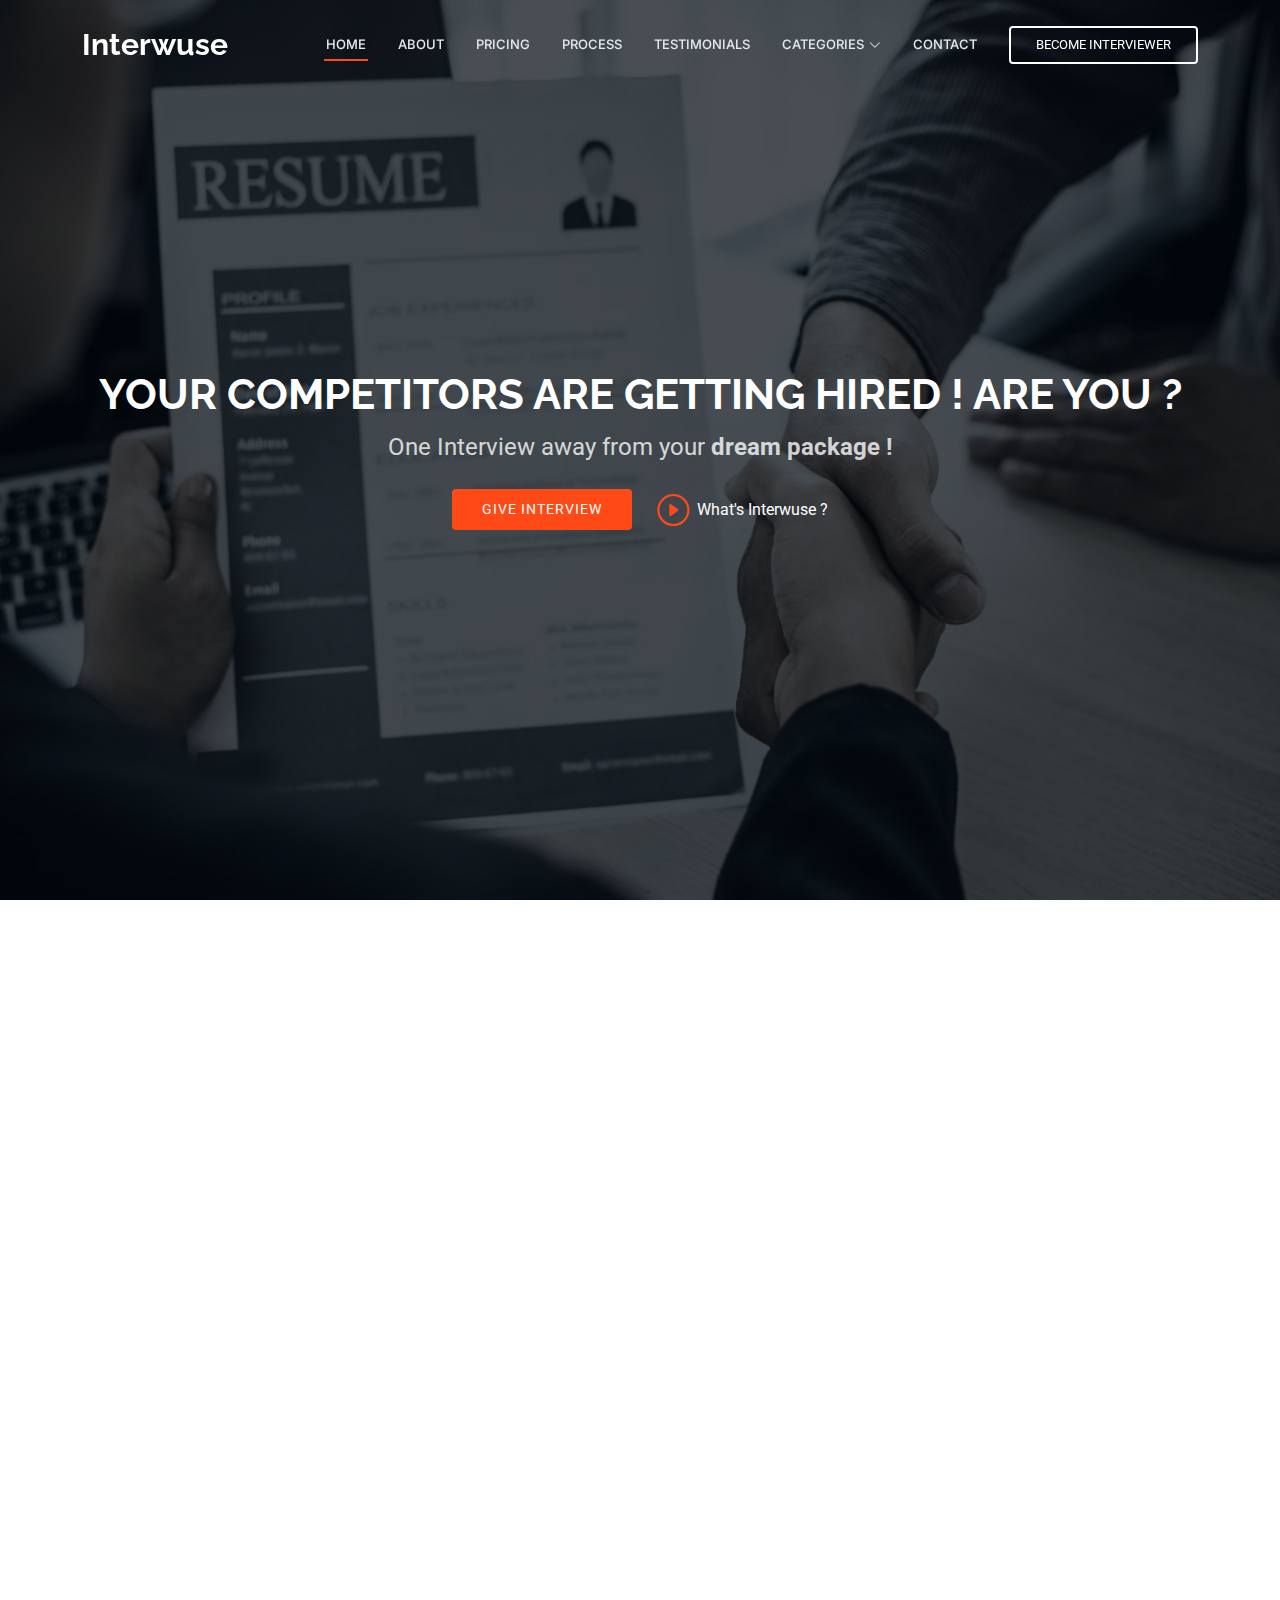
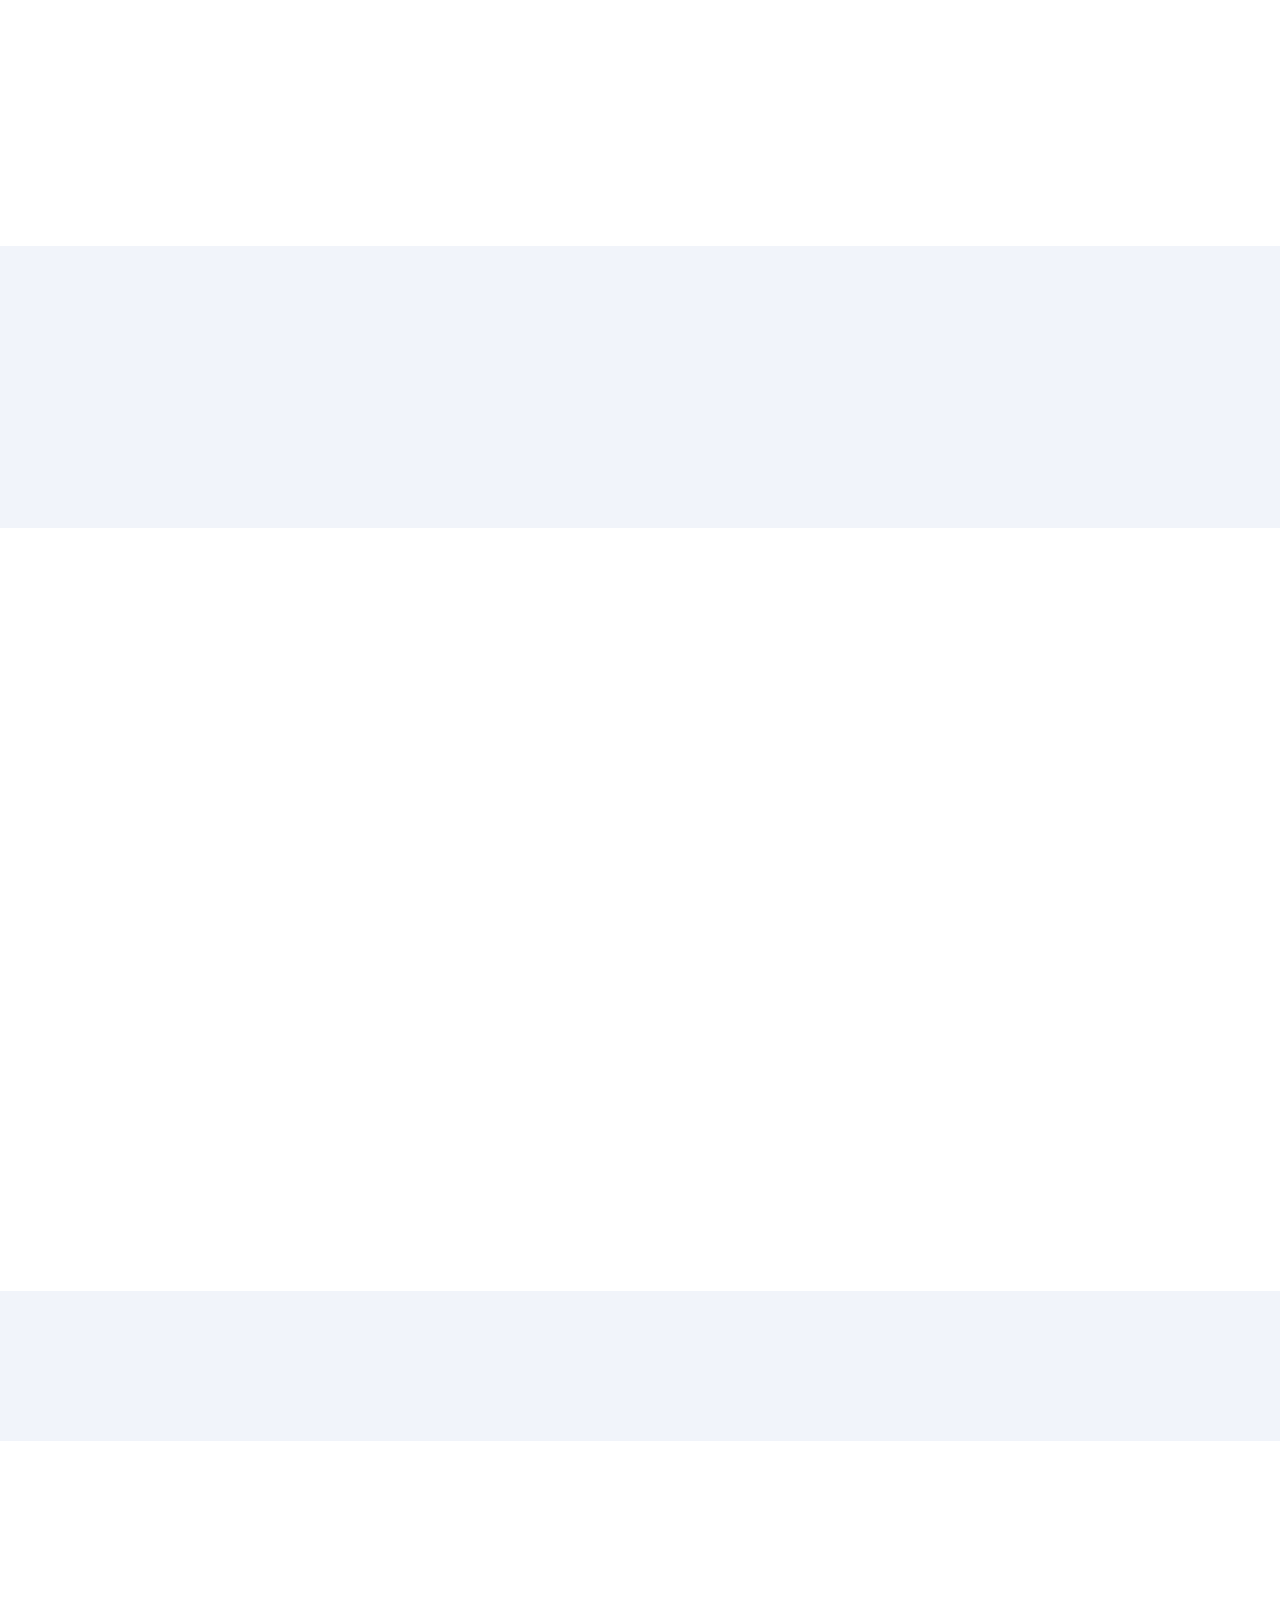
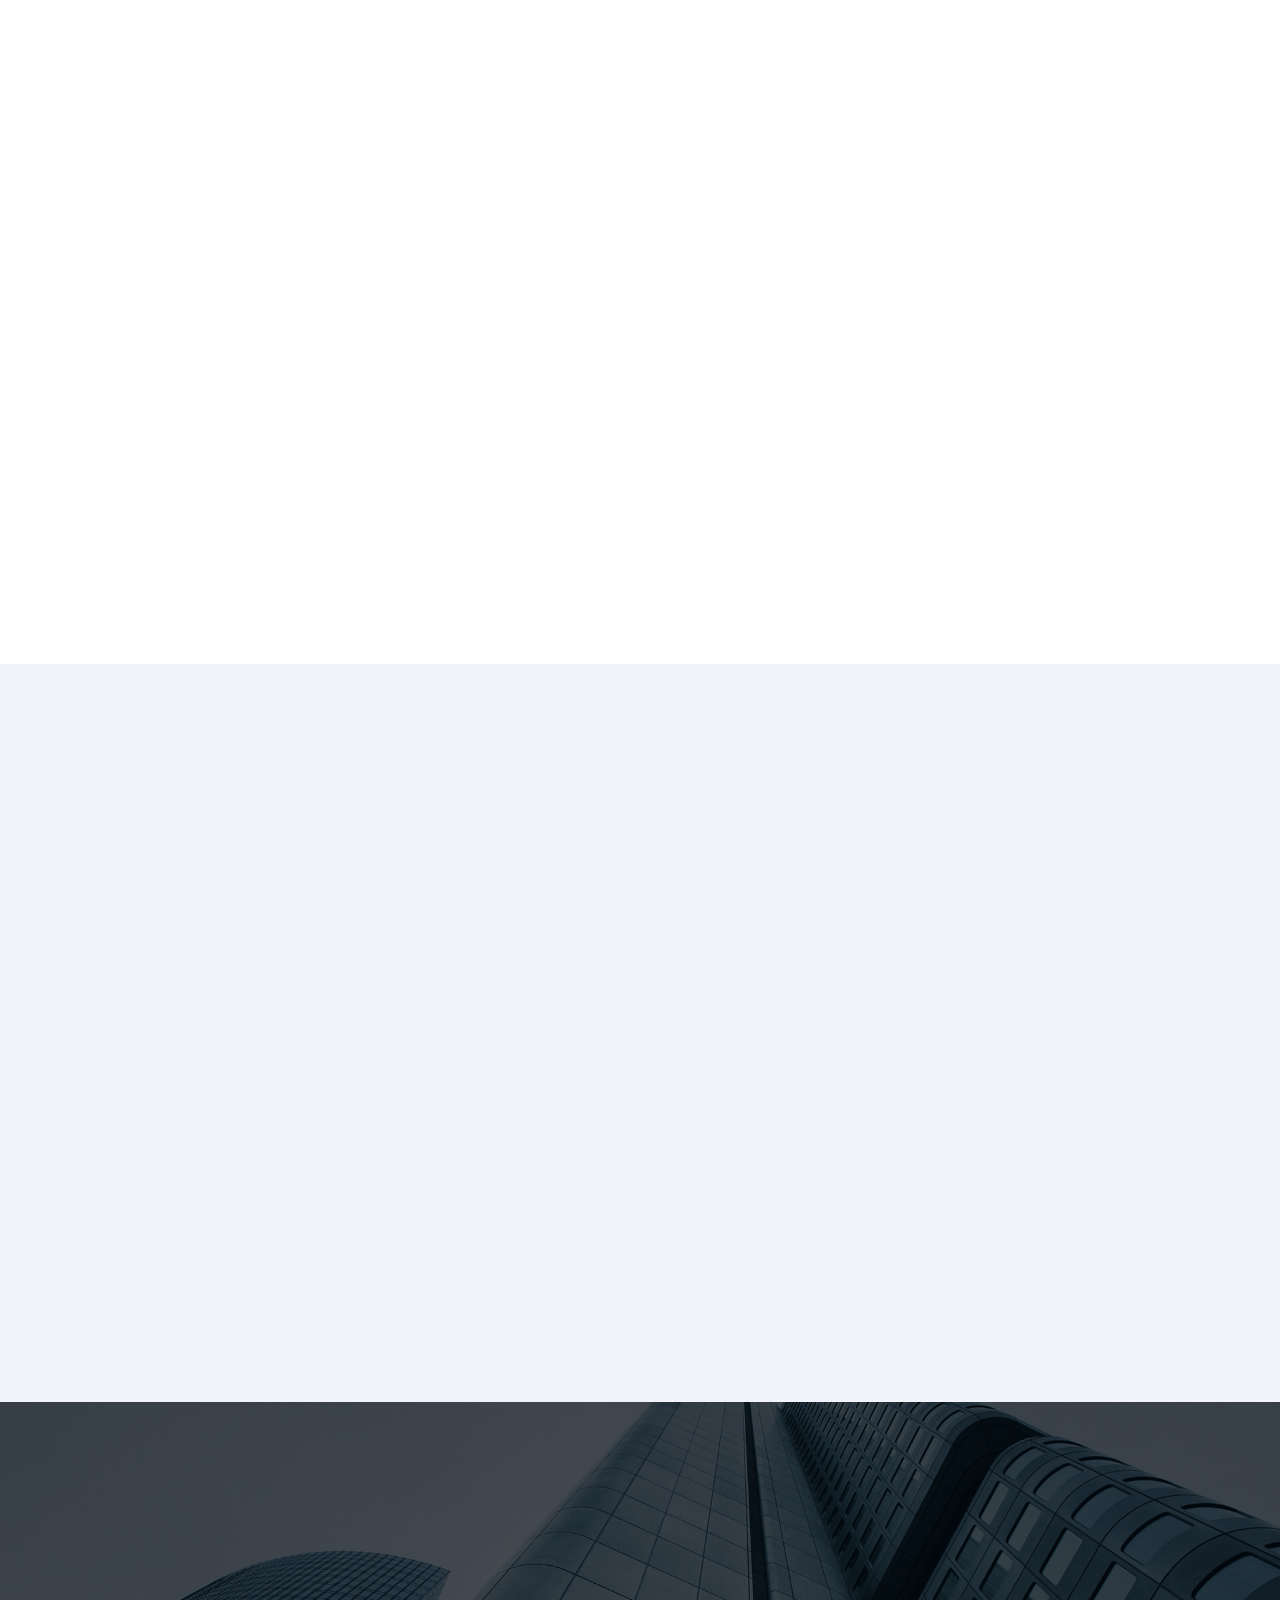
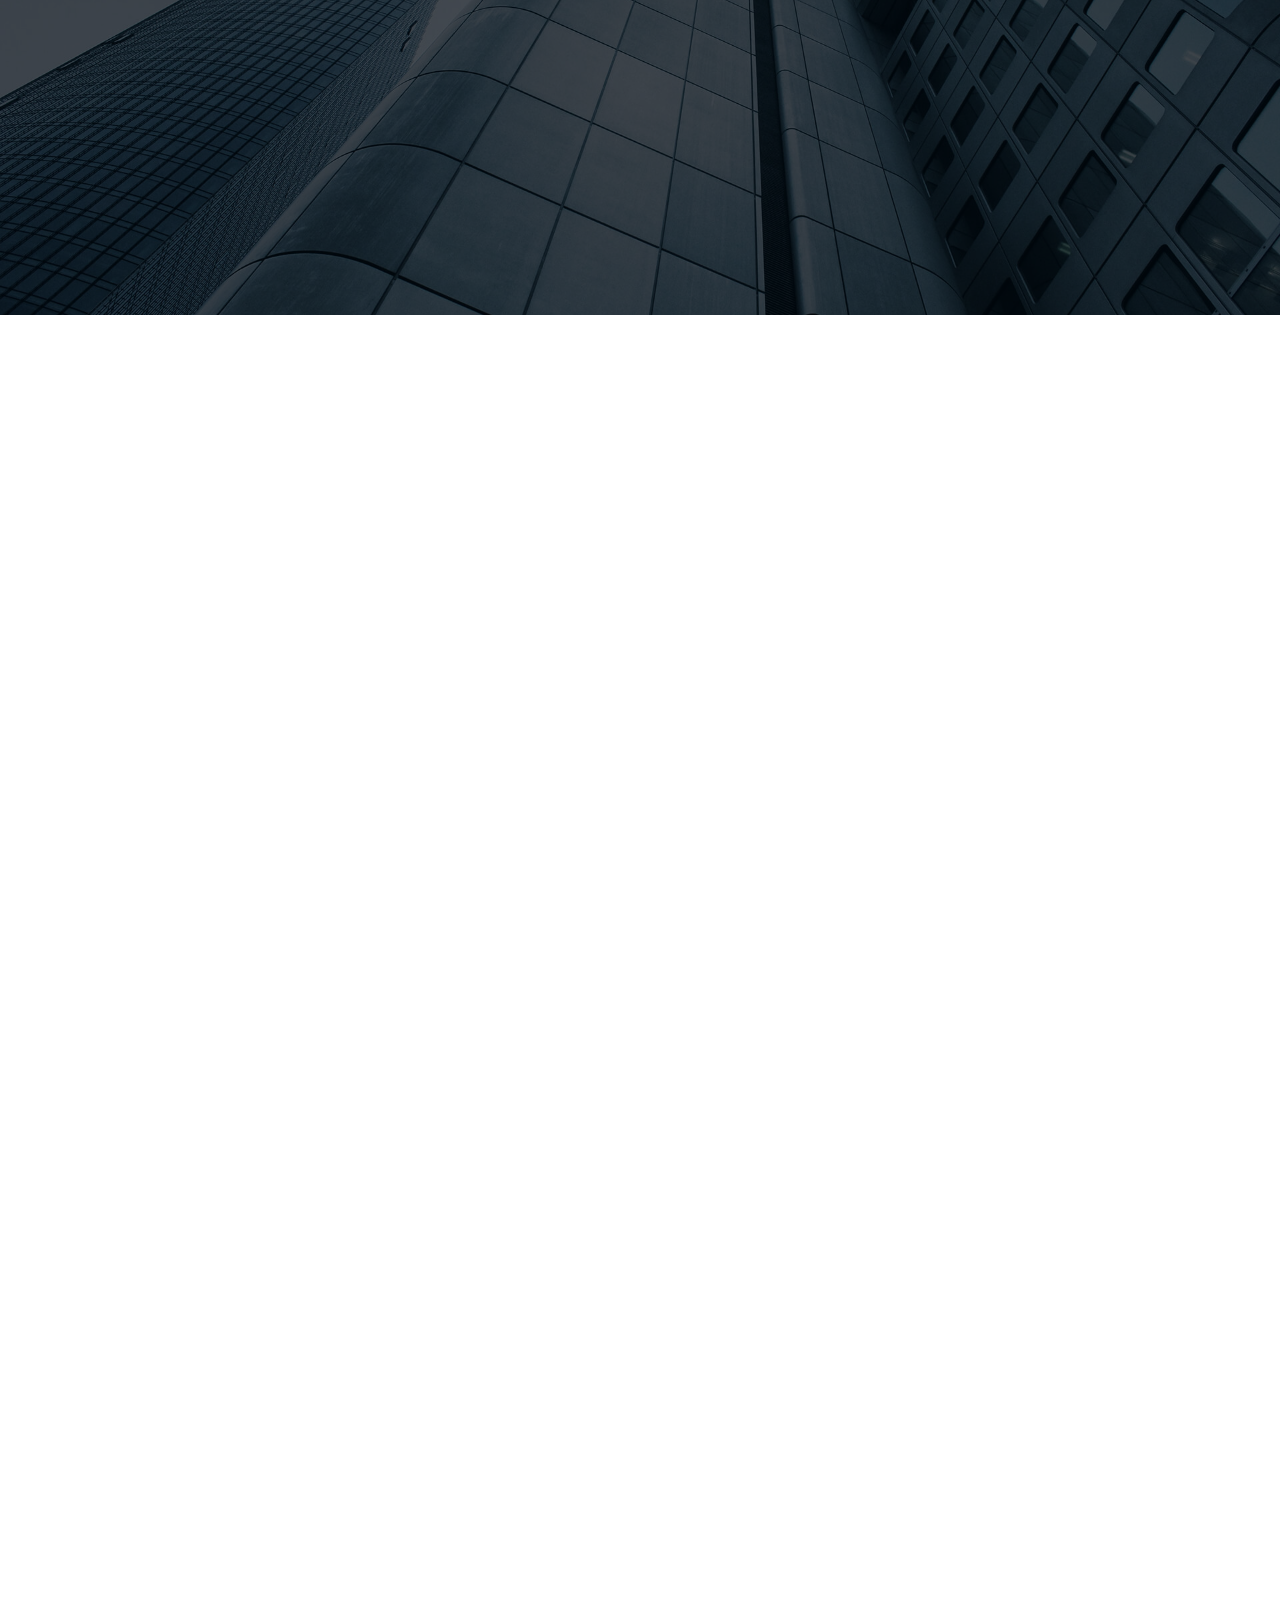
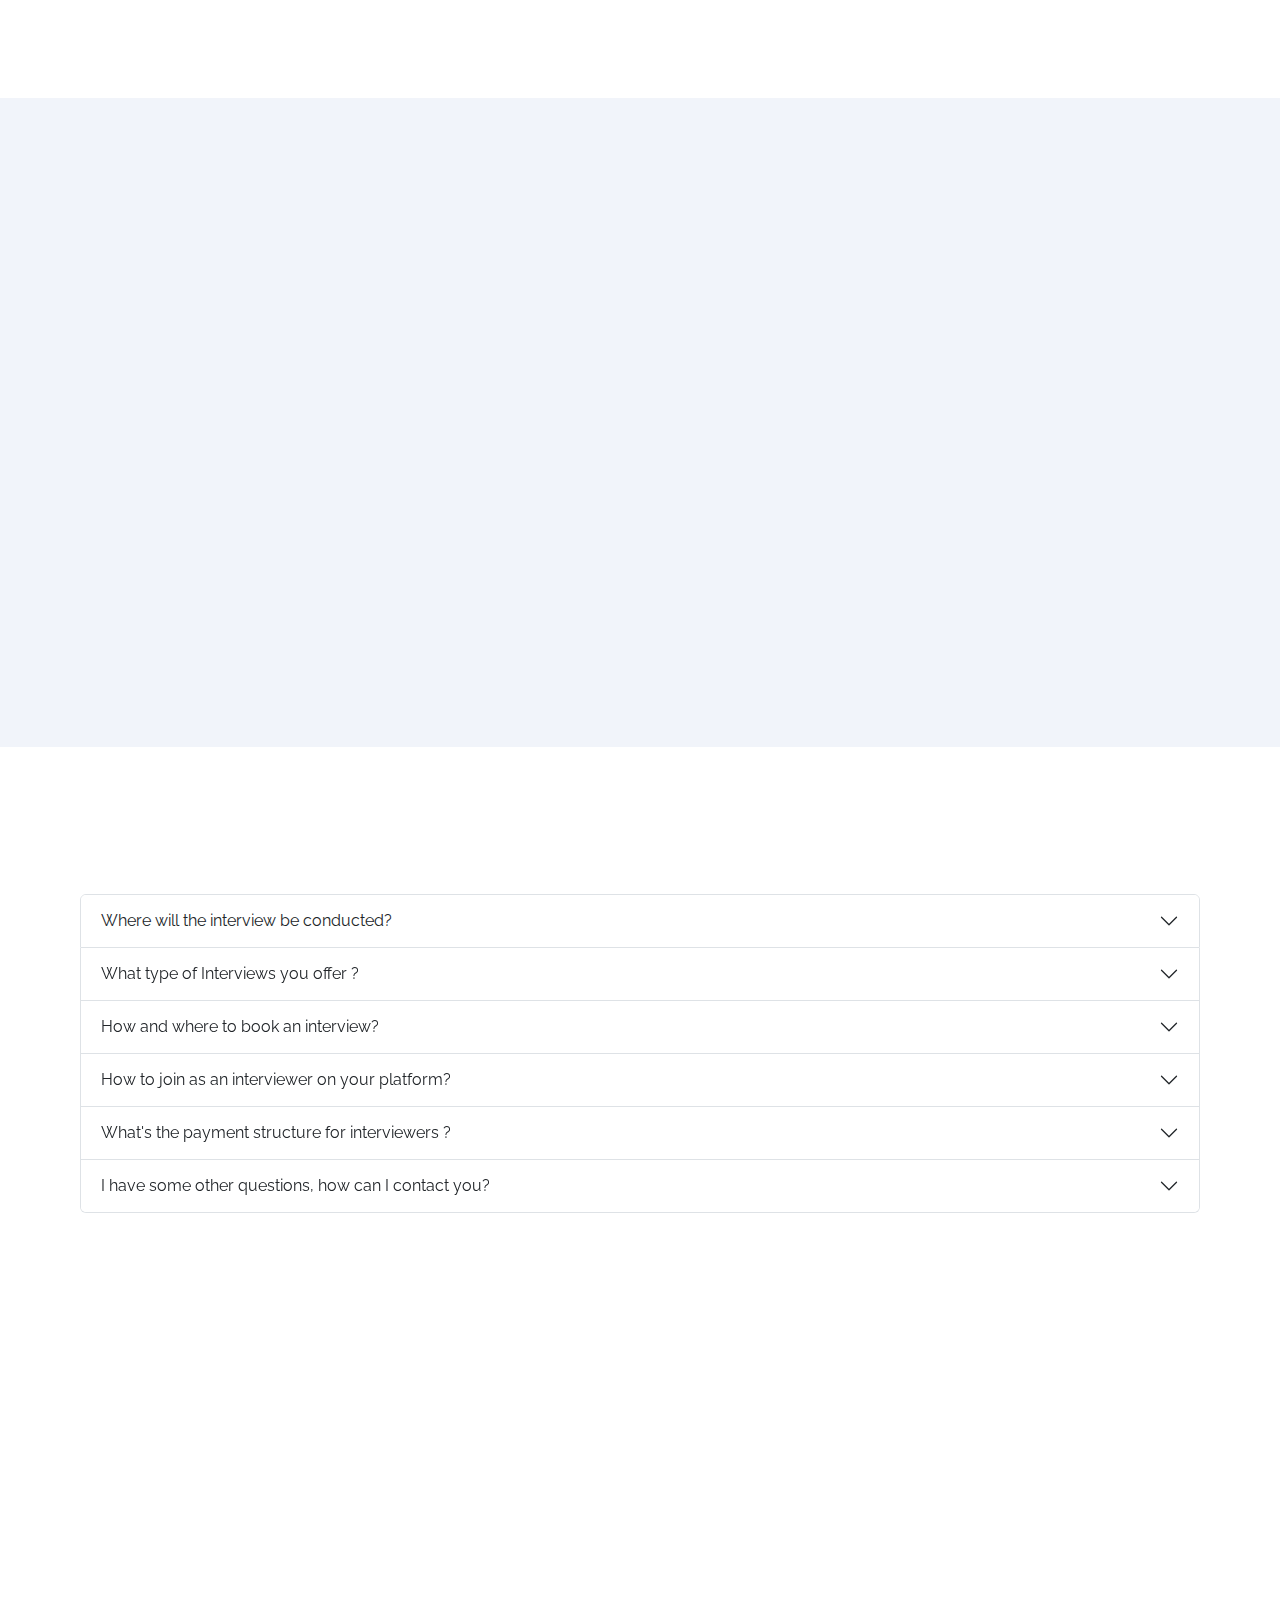
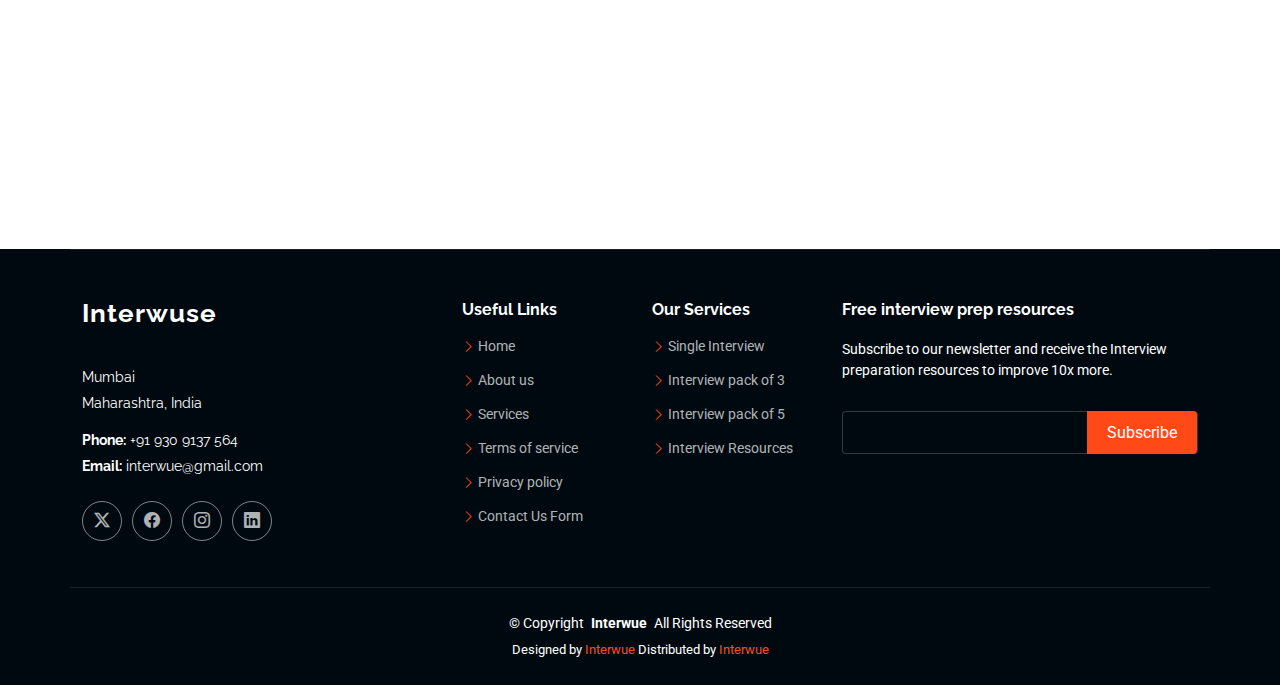
<file: index.html>
<!DOCTYPE html>
<html lang="en">

<head>
  <meta charset="utf-8">
  <meta content="width=device-width, initial-scale=1.0" name="viewport">
  <title>Interwue - One stop platform to get Hired !</title>
  <meta name="description" content="">
  <meta name="keywords" content="">

  <!-- Favicons -->
  <link href="assets/img/interwuelogo.jpg" rel="icon">
  <link href="assets/img/interwuelogo.jpg" rel="apple-touch-icon">

  <!-- Fonts -->
  <link href="https://fonts.googleapis.com" rel="preconnect">
  <link href="https://fonts.gstatic.com" rel="preconnect" crossorigin>
  <link href="https://fonts.googleapis.com/css2?family=Roboto:ital,wght@0,100;0,300;0,400;0,500;0,700;0,900;1,100;1,300;1,400;1,500;1,700;1,900&family=Raleway:ital,wght@0,100;0,200;0,300;0,400;0,500;0,600;0,700;0,800;0,900;1,100;1,200;1,300;1,400;1,500;1,600;1,700;1,800;1,900&family=Inter:wght@100;200;300;400;500;600;700;800;900&display=swap" rel="stylesheet">

  <!-- Vendor CSS Files -->
  <link href="assets/vendor/bootstrap/css/bootstrap.min.css" rel="stylesheet">
  <link href="assets/vendor/bootstrap-icons/bootstrap-icons.css" rel="stylesheet">
  <link href="assets/vendor/aos/aos.css" rel="stylesheet">
  <link href="assets/vendor/glightbox/css/glightbox.min.css" rel="stylesheet">
  <link href="assets/vendor/swiper/swiper-bundle.min.css" rel="stylesheet">

  <!-- Main CSS File -->
  <link href="assets/css/main.css" rel="stylesheet">

  <!-- =======================================================
  * Template Name: Dewi
  * Template URL: https://bootstrapmade.com/dewi-free-multi-purpose-html-template/
  * Updated: Aug 07 2024 with Bootstrap v5.3.3
  * Author: BootstrapMade.com
  * License: https://bootstrapmade.com/license/
  ======================================================== -->
</head>

<body class="index-page">

  <header id="header" class="header d-flex align-items-center fixed-top">
    <div class="container-fluid container-xl position-relative d-flex align-items-center">

      <a href="index.html" class="logo d-flex align-items-center me-auto">
        <!-- Uncomment the line below if you also wish to use an image logo -->
        <!-- <img src="assets/img/logo.png" alt=""> -->
        <h1 class="sitename">Interwuse</h1>
      </a>

      <nav id="navmenu" class="navmenu">
        <ul>
          <li><a href="#hero" class="active">Home</a></li>
          <li><a href="#about">About</a></li>
          <li><a href="#services">Pricing</a></li>
          <li><a href="#features">Process</a></li>
          <li><a href="#testimonials">Testimonials</a></li>
          <li class="dropdown"><a href="#portfolio"><span>Categories</span> <i class="bi bi-chevron-down toggle-dropdown"></i></a>
            <ul>
              <li><a href="#portfolio">Technical</a></li>
              <li class="dropdown"><a href="#portfolio"><span>Finance</span></a></li>
              <li><a href="#portfolio">Professional</a></li>
              <li><a href="#portfolio">Management</a></li>
              <li><a href="#portfolio">Social & Media</a></li>
            </ul>
          </li>
          <li><a href="#contact">Contact</a></li>
        </ul>
        <i class="mobile-nav-toggle d-xl-none bi bi-list"></i>
      </nav>

      <a class="cta-btn" href="becomeinterviewer.html">Become Interviewer</a>

    </div>
  </header>

  <main class="main">

    <!-- Hero Section -->
    <section id="hero" class="hero section dark-background">

      <img src="assets/img/newhomepageimg.png" alt="" data-aos="fade-in">

      <div class="container d-flex flex-column align-items-center">
        <h2 style="font-size: 2.6rem; font-weight: bold;" data-aos="fade-up" data-aos-delay="100">YOUR COMPETITORS ARE GETTING HIRED ! ARE YOU ?</h2>
        <p data-aos="fade-up" data-aos-delay="200">One Interview away from your <b>dream package !</b></p>
        <div class="d-flex mt-4" data-aos="fade-up" data-aos-delay="300">
          <a href="#services" class="btn-get-started">GIVE INTERVIEW</a>
          <a href="https://www.youtube.com/watch?v=Y7f98aduVJ8" class="glightbox btn-watch-video d-flex align-items-center"><i class="bi bi-play-circle"></i><span>What's Interwuse ?</span></a>
        </div>
      </div>

    </section><!-- /Hero Section -->

    <!-- About Section -->
    <section id="about" class="about section">

      <div class="container">

        <div class="row gy-4">
          <div class="col-lg-6" data-aos="fade-up" data-aos-delay="100">
            <h3>Get hired in your dream company at dream role. Give Interview with Interwuse.</h3>
            <img src="assets/img/heroimg2first.png" class="img-fluid rounded-4 mb-4" alt="">
            <p>Did you know that <b>85% of candidates fail to crack interviews, leaving them unemployed </b>without their dream job? Years of preparation and dedication can all be wasted if you stumble at the final stage—the interview. Don’t let that be your story.</p>
            <p>Every year, millions of qualified candidates are left behind because they aren’t prepared for the intensity of real interviews. One wrong answer, a moment of hesitation, or poor confidence can cost you not just the job but also valuable time and opportunities. Would you risk throwing away everything you’ve worked for? The <b>competition is brutal</b>, and only those who are fully prepared can survive.</p>
          </div>
          <div class="col-lg-6" data-aos="fade-up" data-aos-delay="250">
            <div class="content ps-0 ps-lg-5">
              <p class="fst-italic">
                Every missed mock interview is a missed opportunity—secure your future today before someone else takes your spot!
              </p>
              <ul>
                <li><i class="bi bi-check-circle-fill"></i> <span>Give mock Interview to our experienced HR Executives of that field.</span></li>
                <li><i class="bi bi-check-circle-fill"></i> <span>Get feedback with Resume analysis & tips for betterment.</span></li>
                <li><i class="bi bi-check-circle-fill"></i> <span>Fix mistakes, improve communication, and crack you Dream job !</span></li>
              </ul>
              <p>
                Your dream organization and position are within reach! The secret lies in giving as many mock interviews as possible. With personalized feedback from professional hiring managers and HR experts, you can identify and overcome your weaknesses before it’s too late. Start now—because the next opportunity could be your big break!
              </p>

              <div class="position-relative mt-4">
                <img src="assets/img/heroimg3.png" class="img-fluid rounded-4" alt="">
                <a href="https://www.youtube.com/watch?v=Y7f98aduVJ8" class="glightbox pulsating-play-btn"></a>
              </div>
            </div>
          </div>
        </div>

      </div>

    </section><!-- /About Section -->

    <!-- Stats Section -->
    <section id="stats" class="stats section light-background">

      <div class="container" data-aos="fade-up" data-aos-delay="100">

        <div class="row gy-4">

          <div class="col-lg-3 col-md-6">
            <div class="stats-item d-flex align-items-center w-100 h-100">
              <i class="bi bi-emoji-smile color-blue flex-shrink-0"></i>
              <div>
                <span data-purecounter-start="0" data-purecounter-end="232" data-purecounter-duration="1" class="purecounter"></span>
                <p>Happy Interviewees</p>
              </div>
            </div>
          </div><!-- End Stats Item -->

          <div class="col-lg-3 col-md-6">
            <div class="stats-item d-flex align-items-center w-100 h-100">
              <i class="bi bi-journal-richtext color-orange flex-shrink-0"></i>
              <div>
                <span data-purecounter-start="0" data-purecounter-end="521" data-purecounter-duration="1" class="purecounter"></span>
                <p>Resume analyzed</p>
              </div>
            </div>
          </div><!-- End Stats Item -->

          <div class="col-lg-3 col-md-6">
            <div class="stats-item d-flex align-items-center w-100 h-100">
              <i class="bi bi-headset color-green flex-shrink-0"></i>
              <div>
                <span data-purecounter-start="0" data-purecounter-end="1463" data-purecounter-duration="1" class="purecounter"></span>
                <p>Interviews conducted</p>
              </div>
            </div>
          </div><!-- End Stats Item -->

          <div class="col-lg-3 col-md-6">
            <div class="stats-item d-flex align-items-center w-100 h-100">
              <i class="bi bi-people color-pink flex-shrink-0"></i>
              <div>
                <span data-purecounter-start="0" data-purecounter-end="15" data-purecounter-duration="1" class="purecounter"></span>
                <p>HR Executives</p>
              </div>
            </div>
          </div><!-- End Stats Item -->

        </div>

      </div>

    </section><!-- /Stats Section -->

    <!-- Services Section -->
    <section id="services" class="services section">

      <!-- Section Title -->
      <div class="container section-title" data-aos="fade-up">
        <h2>Services</h2>
        <p>Featured Srvices<br></p>
      </div><!-- End Section Title -->

      <div class="container" data-aos="fade-up" data-aos-delay="100">

        <div class="row gy-5">

          <div class="col-xl-4 col-md-6" data-aos="zoom-in" data-aos-delay="200">
            <div class="service-item">
              <div class="img">
                <img src="assets/img/pricing1.png" class="img-fluid" alt="">
              </div>
              <div class="details position-relative">
                <div class="icon">
                  <i class="bi bi-activity"></i>
                </div>
                <a href="service-details.html" class="stretched-link">
<<<<<<< HEAD
                  <h3>Single Interwue 1:1</h3>
                </a>
                <p>Book a single 1:1 Interview with experienced professional of that field.</p>
=======
                  <h3>1:1 Single Interview</h3>
                </a>
                <p>Get a single Full-Fledged Interview with resume analysis & feedbacks.</p>
>>>>>>> 56f41bb924821d5f5e4e9e8efe8ad1a518becdfd
              </div>
            </div>
          </div><!-- End Service Item -->

          <div class="col-xl-4 col-md-6" data-aos="zoom-in" data-aos-delay="300">
            <div class="service-item">
              <div class="img">
                <img src="assets/img/pricing2.png" class="img-fluid" alt="">
              </div>
              <div class="details position-relative">
                <div class="icon">
                  <i class="bi bi-broadcast"></i>
                </div>
                <a href="service-details2.html" class="stretched-link">
                  <h3>1:1 Interview (Pack) </h3>
                </a>
                <p>Get full fledged Interview with experts, Feedback for resume, tips, etc for 3 times. It means you can book 3 Interviews anytime.</p>
              </div>
            </div>
          </div><!-- End Service Item -->

          <div class="col-xl-4 col-md-6" data-aos="zoom-in" data-aos-delay="400">
            <div class="service-item">
              <div class="img">
                <img src="assets/img/pricing3.png" class="img-fluid" alt="">
              </div>
              <div class="details position-relative">
                <div class="icon">
                  <i class="bi bi-easel"></i>
                </div>
                <a href="service-details3.html" class="stretched-link">
                  <h3>1:3 Hive Interview</h3>
                </a>
                <p>Ut excepturi voluptatem nisi sed. Quidem fuga consequatur. Minus ea aut. Vel qui id voluptas adipisci eos earum corrupti.</p>
              </div>
            </div>
          </div><!-- End Service Item -->

        </div>

      </div>

    </section><!-- /Services Section -->

    <!-- Clients Section -->
    <section id="clients" class="clients section light-background">

      <div class="container" data-aos="fade-up">

        <div class="row gy-4">

          <div class="col-xl-2 col-md-3 col-6 client-logo">
            <img src="assets/img/cli/TCSlogo.png" class="img-fluid" alt="">
          </div><!-- End Client Item -->

          <div class="col-xl-2 col-md-3 col-6 client-logo">
            <img src="assets/img/cli/rbilogo.png" class="img-fluid" alt="">
          </div><!-- End Client Item -->

          <div class="col-xl-2 col-md-3 col-6 client-logo">
            <img src="assets/img/cli/calogo.png" class="img-fluid" alt="">
          </div><!-- End Client Item -->

          <div class="col-xl-2 col-md-3 col-6 client-logo">
            <img src="assets/img/cli/hdfclogo.png" class="img-fluid" alt="">
          </div><!-- End Client Item -->

          <div class="col-xl-2 col-md-3 col-6 client-logo">
            <img src="assets/img/cli/sbilogo.png" class="img-fluid" alt="">
          </div><!-- End Client Item -->

          <div class="col-xl-2 col-md-3 col-6 client-logo">
            <img src="assets/img/cli/IITbombaylogo.png" class="img-fluid" alt="">
          </div><!-- End Client Item -->

        </div>

      </div>

    </section><!-- /Clients Section -->
<br>
    <!-- Features Section -->
    <section id="features" class="features section">
      <div class="container section-title" data-aos="fade-up">
        <h2>Services</h2>
        <p>PROCESS<br></p>
      </div>
      <div class="container">

        <ul class="nav nav-tabs row  d-flex" data-aos="fade-up" data-aos-delay="100">
          <li class="nav-item col-3">
            <a class="nav-link active show" data-bs-toggle="tab" data-bs-target="#features-tab-1">
              <i class="bi bi-calendar-check"></i>
              <h4 class="d-none d-lg-block">Book your Interview</h4>
            </a>
          </li>
          <li class="nav-item col-3">
            <a class="nav-link" data-bs-toggle="tab" data-bs-target="#features-tab-2">
              <i class="bi bi-chat-right-text-fill"></i>
              <h4 class="d-none d-lg-block">Our team will contact you</h4>
            </a>
          </li>
          <li class="nav-item col-3">
            <a class="nav-link" data-bs-toggle="tab" data-bs-target="#features-tab-3">
              <i class="bi bi-person-workspace"></i>
              <h4 class="d-none d-lg-block">Live Interview</h4>
            </a>
          </li>
          <li class="nav-item col-3">
            <a class="nav-link" data-bs-toggle="tab" data-bs-target="#features-tab-4">
              <i class="bi bi-clipboard-check"></i>
              <h4 class="d-none d-lg-block">Comprehensive Feedbacks, Results & Doubt session</h4>
            </a>
          </li>
        </ul><!-- End Tab Nav -->

        <div class="tab-content" data-aos="fade-up" data-aos-delay="200">

          <div class="tab-pane fade active show" id="features-tab-1">
            <div class="row">
              <div class="col-lg-6 order-2 order-lg-1 mt-3 mt-lg-0">
                <h3>Book Your Interview with Ease and Take the First Step Toward Success.</h3>
                <p class="fst-italic">
                  Scheduling an interview has never been simpler! Our platform offers multiple ways to connect and get started seamlessly.
                </p>
                <ul>
                  <li><i class="bi bi-check2-all"></i>
                    <spab>Book your interview online through our easy-to-use platform.</spab>
                  </li>
                  <li><i class="bi bi-check2-all"></i> <span>Contact us directly via the messaging option for quick support.</span>.</li>
                  <li><i class="bi bi-check2-all"></i> <span>Fill out the form below on this page to schedule your interview hassle-free.</span></li>
                </ul>
                <p>
                  Start your journey today and let us help you prepare for your dream career. It’s quick, efficient, and tailored to your needs!
                </p>
              </div>
              <div class="col-lg-6 order-1 order-lg-2 text-center">
                <img src="assets/img/bookyourinterview.png" alt="" class="img-fluid">
              </div>
            </div>
          </div><!-- End Tab Content Item -->

          <div class="tab-pane fade" id="features-tab-2">
            <div class="row">
              <div class="col-lg-6 order-2 order-lg-1 mt-3 mt-lg-0">
                <h3>Our Team Will Contact You for a Seamless Experience</h3>
                <p>
                  We ensure a smooth process by personally reaching out to you after your initial steps.
                </p>
                <p class="fst-italic">
                  Lorem ipsum dolor sit amet, consectetur adipiscing elit, sed do eiusmod tempor incididunt ut labore et dolore
                  magna aliqua.
                </p>
                <ul>
                  <li><i class="bi bi-check2-all"></i> <span>Ullamco laboris nisi ut aliquip ex ea commodo consequat.</span></li>
                  <li><i class="bi bi-check2-all"></i> <span>Duis aute irure dolor in reprehenderit in voluptate velit.</span></li>
                  <li><i class="bi bi-check2-all"></i> <span>Provident mollitia neque rerum asperiores dolores quos qui a. Ipsum neque dolor voluptate nisi sed.</span></li>
                  <li><i class="bi bi-check2-all"></i> <span>Ullamco laboris nisi ut aliquip ex ea commodo consequat. Duis aute irure dolor in reprehenderit in voluptate trideta storacalaperda mastiro dolore eu fugiat nulla pariatur.</span></li>
                </ul>
              </div>
              <div class="col-lg-6 order-1 order-lg-2 text-center">
                <img src="assets/img/ourteamcontact.png" alt="" class="img-fluid">
              </div>
            </div>
          </div><!-- End Tab Content Item -->

          <div class="tab-pane fade" id="features-tab-3">
            <div class="row">
              <div class="col-lg-6 order-2 order-lg-1 mt-3 mt-lg-0">
                <h3>Voluptatibus commodi ut accusamus ea repudiandae ut autem dolor ut assumenda</h3>
                <p>
                  Ullamco laboris nisi ut aliquip ex ea commodo consequat. Duis aute irure dolor in reprehenderit in voluptate
                  velit esse cillum dolore eu fugiat nulla pariatur. Excepteur sint occaecat cupidatat non proident, sunt in
                  culpa qui officia deserunt mollit anim id est laborum
                </p>
                <ul>
                  <li><i class="bi bi-check2-all"></i> <span>Ullamco laboris nisi ut aliquip ex ea commodo consequat.</span></li>
                  <li><i class="bi bi-check2-all"></i> <span>Duis aute irure dolor in reprehenderit in voluptate velit.</span></li>
                  <li><i class="bi bi-check2-all"></i> <span>Provident mollitia neque rerum asperiores dolores quos qui a. Ipsum neque dolor voluptate nisi sed.</span></li>
                </ul>
                <p class="fst-italic">
                  Lorem ipsum dolor sit amet, consectetur adipiscing elit, sed do eiusmod tempor incididunt ut labore et dolore
                  magna aliqua.
                </p>
              </div>
              <div class="col-lg-6 order-1 order-lg-2 text-center">
                <img src="assets/img/giveinterview.png" alt="" class="img-fluid">
              </div>
            </div>
          </div><!-- End Tab Content Item -->

          <div class="tab-pane fade" id="features-tab-4">
            <div class="row">
              <div class="col-lg-6 order-2 order-lg-1 mt-3 mt-lg-0">
                <h3>Omnis fugiat ea explicabo sunt dolorum asperiores sequi inventore rerum</h3>
                <p>
                  Ullamco laboris nisi ut aliquip ex ea commodo consequat. Duis aute irure dolor in reprehenderit in voluptate
                  velit esse cillum dolore eu fugiat nulla pariatur. Excepteur sint occaecat cupidatat non proident, sunt in
                  culpa qui officia deserunt mollit anim id est laborum
                </p>
                <p class="fst-italic">
                  Lorem ipsum dolor sit amet, consectetur adipiscing elit, sed do eiusmod tempor incididunt ut labore et dolore
                  magna aliqua.
                </p>
                <ul>
                  <li><i class="bi bi-check2-all"></i> <span>Ullamco laboris nisi ut aliquip ex ea commodo consequat.</span></li>
                  <li><i class="bi bi-check2-all"></i> <span>Duis aute irure dolor in reprehenderit in voluptate velit.</span></li>
                  <li><i class="bi bi-check2-all"></i> <span>Ullamco laboris nisi ut aliquip ex ea commodo consequat. Duis aute irure dolor in reprehenderit in voluptate trideta storacalaperda mastiro dolore eu fugiat nulla pariatur.</span></li>
                </ul>
              </div>
              <div class="col-lg-6 order-1 order-lg-2 text-center">
                <img src="assets/img/feedbackphase.png" alt="" class="img-fluid">
              </div>
            </div>
          </div><!-- End Tab Content Item -->

        </div>

      </div>

    </section><!-- /Features Section -->

    <!-- Services 2 Section -->
    <section id="services-2" class="services-2 section light-background">

      <!-- Section Title -->
      <div class="container section-title" data-aos="fade-up">
        <h2>SALIENT FEATURES</h2>
        <p>WHY INTERWUE ?</p>
      </div><!-- End Section Title -->

      <div class="container">

        <div class="row gy-4">

          <div class="col-md-6" data-aos="fade-up" data-aos-delay="100">
            <div class="service-item d-flex position-relative h-100">
              <i class="bi bi-briefcase icon flex-shrink-0"></i>
              <div>
                <h4 class="title"><a href="#" class="stretched-link">Secure Placements</a></h4>
                <p class="description">Increase placement chances by 87% in your dream company.</p>
              </div>
            </div>
          </div><!-- End Service Item -->

          <div class="col-md-6" data-aos="fade-up" data-aos-delay="200">
            <div class="service-item d-flex position-relative h-100">
              <i class="bi bi-card-checklist icon flex-shrink-0"></i>
              <div>
                <h4 class="title"><a href="#" class="stretched-link">Dolor Sitema</a></h4>
                <p class="description">Minim veniam, quis nostrud exercitation ullamco laboris nisi ut aliquip ex ea commodo consequat tarad limino ata</p>
              </div>
            </div>
          </div><!-- End Service Item -->

          <div class="col-md-6" data-aos="fade-up" data-aos-delay="300">
            <div class="service-item d-flex position-relative h-100">
              <i class="bi bi-bar-chart icon flex-shrink-0"></i>
              <div>
                <h4 class="title"><a href="#" class="stretched-link">Sed ut perspiciatis</a></h4>
                <p class="description">Duis aute irure dolor in reprehenderit in voluptate velit esse cillum dolore eu fugiat nulla pariatur</p>
              </div>
            </div>
          </div><!-- End Service Item -->

          <div class="col-md-6" data-aos="fade-up" data-aos-delay="400">
            <div class="service-item d-flex position-relative h-100">
              <i class="bi bi-binoculars icon flex-shrink-0"></i>
              <div>
                <h4 class="title"><a href="#" class="stretched-link">Magni Dolores</a></h4>
                <p class="description">Excepteur sint occaecat cupidatat non proident, sunt in culpa qui officia deserunt mollit anim id est laborum</p>
              </div>
            </div>
          </div><!-- End Service Item -->

          <div class="col-md-6" data-aos="fade-up" data-aos-delay="500">
            <div class="service-item d-flex position-relative h-100">
              <i class="bi bi-brightness-high icon flex-shrink-0"></i>
              <div>
                <h4 class="title"><a href="#" class="stretched-link">Charming Candidate</a></h4>
                <p class="description">At vero eos et accusamus et iusto odio dignissimos ducimus qui blanditiis praesentium voluptatum deleniti atque</p>
              </div>
            </div>
          </div><!-- End Service Item -->

          <div class="col-md-6" data-aos="fade-up" data-aos-delay="600">
            <div class="service-item d-flex position-relative h-100">
              <i class="bi bi-calendar4-week icon flex-shrink-0"></i>
              <div>
                <h4 class="title"><a href="#" class="stretched-link">Flexible Scheduling</a></h4>
                <p class="description">Give interview as per your preferred time flexibility.</p>
              </div>
            </div>
          </div><!-- End Service Item -->

        </div>

      </div>

    </section><!-- /Services 2 Section -->

    <!-- Testimonials Section -->
    <section id="testimonials" class="testimonials section dark-background">

      <img src="assets/img/testimonials-bg.jpg" class="testimonials-bg" alt="">

      <div class="container" data-aos="fade-up" data-aos-delay="100">

        <div class="swiper init-swiper">
          <script type="application/json" class="swiper-config">
            {
              "loop": true,
              "speed": 600,
              "autoplay": {
                "delay": 8000
              },
              "slidesPerView": "auto",
              "pagination": {
                "el": ".swiper-pagination",
                "type": "bullets",
                "clickable": true
              }
            }
          </script>
          <div class="swiper-wrapper">

            <div class="swiper-slide">
              <div class="testimonial-item">
                <img src="assets/img/testimonials/testimonialimg3.png" class="testimonial-img" alt="">
                <h3>Shankar Das</h3>
                <h4>Officer grade 'B' - RBI</h4>
                <div class="stars">
                  <i class="bi bi-star-fill"></i><i class="bi bi-star-fill"></i><i class="bi bi-star-fill"></i><i class="bi bi-star-fill"></i><i class="bi bi-star-fill"></i>
                </div>
                <p>
                  <i class="bi bi-quote quote-icon-left"></i>
                  <span>I was nervous about my RBI Grade B interview, but the mock sessions on this platform were a game-changer. The panel provided realistic questions and actionable feedback, which helped me approach the real interview with confidence. I cleared the interview on my first attempt, and I can't thank this platform enough!</span>
                  <i class="bi bi-quote quote-icon-right"></i>
                </p>
              </div>
            </div><!-- End testimonial item -->

            <div class="swiper-slide">
              <div class="testimonial-item">
                <img src="assets/img/testimonials/testimonialimg2.png" class="testimonial-img" alt="">
                <h3>Neemish Agarwaal</h3>
                <h4>Backend Developer at TCS</h4>
                <div class="stars">
                  <i class="bi bi-star-fill"></i><i class="bi bi-star-fill"></i><i class="bi bi-star-fill"></i><i class="bi bi-star-fill"></i><i class="bi bi-star-fill"></i>
                </div>
                <p>
                  <i class="bi bi-quote quote-icon-left"></i>
                  <span>I prepared for my backend developer interview at TCS with the help of this platform. The coding challenges, mock interviews, and expert feedback were spot on. The experience simulated a real-world interview, which boosted my confidence and helped me crack the role. Highly recommend it!</span>
                  <i class="bi bi-quote quote-icon-right"></i>
                </p>
              </div>
            </div><!-- End testimonial item -->

            <div class="swiper-slide">
              <div class="testimonial-item">
                <img src="assets/img/testimonials/testimonialimg5.png" class="testimonial-img" alt="">
                <h3>Jayantika Seth</h3>
                <h4>Probationary Officer at SBI</h4>
                <div class="stars">
                  <i class="bi bi-star-fill"></i><i class="bi bi-star-fill"></i><i class="bi bi-star-fill"></i><i class="bi bi-star-fill"></i><i class="bi bi-star-fill"></i>
                </div>
                <p>
                  <i class="bi bi-quote quote-icon-left"></i>
                  <span>The platform's Bank PO mock interviews were very close to the actual interview format. I got personalized tips to improve my communication skills and better articulate my answers. Thanks to this preparation, I secured a Bank PO position with SBI. This service is a must for every serious candidate!</span>
                  <i class="bi bi-quote quote-icon-right"></i>
                </p>
              </div>
            </div><!-- End testimonial item -->

            <div class="swiper-slide">
              <div class="testimonial-item">
                <img src="assets/img/testimonials/testimonialimg1.png" class="testimonial-img" alt="">
                <h3>Ankush Jain</h3>
                <h4>Data Analyst at Wipro</h4>
                <div class="stars">
                  <i class="bi bi-star-fill"></i><i class="bi bi-star-fill"></i><i class="bi bi-star-fill"></i><i class="bi bi-star-fill"></i><i class="bi bi-star-fill"></i>
                </div>
                <p>
                  <i class="bi bi-quote quote-icon-left"></i>
                  <span>As someone transitioning to a data analytics role, I needed to brush up on technical and scenario-based questions. The platform's mock interviews were incredibly helpful. I learned how to present my projects effectively, and the feedback I received helped me excel in my Wipro interview.</span>
                  <i class="bi bi-quote quote-icon-right"></i>
                </p>
              </div>
            </div><!-- End testimonial item -->

            <div class="swiper-slide">
              <div class="testimonial-item">
                <img src="assets/img/testimonials/testimonialimg4.png" class="testimonial-img" alt="">
                <h3>Aaditi Mehta</h3>
                <h4>Chartered Accountant at KPMG</h4>
                <div class="stars">
                  <i class="bi bi-star-fill"></i><i class="bi bi-star-fill"></i><i class="bi bi-star-fill"></i><i class="bi bi-star-fill"></i><i class="bi bi-star-fill"></i>
                </div>
                <p>
                  <i class="bi bi-quote quote-icon-left"></i>
                  <span>This platform was a game-changer for my KPMG interview prep. The mock sessions covered technical and behavioral questions, boosting my confidence. Thanks to their guidance, I’m now part of a Big 4 firm. Truly grateful!</span>
                  <i class="bi bi-quote quote-icon-right"></i>
                </p>
              </div>
            </div><!-- End testimonial item -->

          </div>
          <div class="swiper-pagination"></div>
        </div>

      </div>

    </section><!-- /Testimonials Section -->

   <!-- Portfolio Section -->
    <section id="portfolio" class="portfolio section">

      <!-- Section Title -->
       <div class="container section-title" data-aos="fade-up">
        <h2>Portfolio</h2>
        <p>CHECK OUR PORTFOLIO</p>
      </div>  <!-- End Section Title -->

      <div class="container">

        <div class="isotope-layout" data-default-filter="*" data-layout="masonry" data-sort="original-order">

           <!-- <ul class="portfolio-filters isotope-filters" data-aos="fade-up" data-aos-delay="100">
            <li data-filter="*" class="filter-active">All</li>
            <li data-filter=".filter-app">App</li>
            <li data-filter=".filter-product">Product</li>
            <li data-filter=".filter-branding">Branding</li>
            <li data-filter=".filter-books">Books</li>
          </ul> --> <!-- End Portfolio Filters -->

          <div class="row gy-4 isotope-container" data-aos="fade-up" data-aos-delay="200">

             <div class="col-lg-4 col-md-6 portfolio-item isotope-item filter-app">
              <div class="portfolio-content h-100">
                <img src="assets/img/portfolio/app-1.jpg" class="img-fluid" alt="">
                <div class="portfolio-info">
                  <h4>TECHICAL INTERVIEWS</h4>
                  <ul style="color: #ffffff;">
                  <li>Backend Developer</li>
                  <li>Frontend Developer</li> </ul>
                  <!-- <a href="assets/img/portfolio/app-1.jpg" title="App 1" data-gallery="portfolio-gallery-app" class="glightbox preview-link"><i class="bi bi-zoom-in"></i></a> -->
                  <!-- <a href="portfolio-details.html" title="More Details" class="details-link"><i class="bi bi-link-45deg"></i></a> -->
                </div>
              </div>
            </div> <!-- End Portfolio Item -->

             <div class="col-lg-4 col-md-6 portfolio-item isotope-item filter-product">
              <div class="portfolio-content h-100">
                <img src="assets/img/portfolio/product-1.jpg" class="img-fluid" alt="">
                <div class="portfolio-info">
                  <h4>TECHICAL INTERVIEWS</h4>
                  <ul style="color: #ffffff;">
                  <li>Backend Developer</li>
                  <li>Frontend Developer</li> </ul>
                  <!-- <a href="assets/img/portfolio/product-1.jpg" title="Product 1" data-gallery="portfolio-gallery-product" class="glightbox preview-link"><i class="bi bi-zoom-in"></i></a>
                  <a href="portfolio-details.html" title="More Details" class="details-link"><i class="bi bi-link-45deg"></i></a> -->
                </div>
              </div>
            </div> <!-- End Portfolio Item -->

             <div class="col-lg-4 col-md-6 portfolio-item isotope-item filter-branding">
              <div class="portfolio-content h-100">
                <img src="assets/img/portfolio/branding-1.jpg" class="img-fluid" alt="">
                <div class="portfolio-info">
                  <h4>TECHICAL INTERVIEWS</h4>
                  <ul style="color: #ffffff;">
                  <li>Backend Developer</li>
                  <li>Frontend Developer</li> </ul>
                  <!-- <a href="assets/img/portfolio/branding-1.jpg" title="Branding 1" data-gallery="portfolio-gallery-branding" class="glightbox preview-link"><i class="bi bi-zoom-in"></i></a>
                  <a href="portfolio-details.html" title="More Details" class="details-link"><i class="bi bi-link-45deg"></i></a> -->
                </div>
              </div>
            </div> <!-- End Portfolio Item -->

             <div class="col-lg-4 col-md-6 portfolio-item isotope-item filter-books">
              <div class="portfolio-content h-100">
                <img src="assets/img/portfolio/books-1.jpg" class="img-fluid" alt="">
                <div class="portfolio-info">
                  <h4>TECHICAL INTERVIEWS</h4>
                  <ul style="color: #ffffff;">
                  <li>Backend Developer</li>
                  <li>Frontend Developer</li> </ul>
                  <!-- <a href="assets/img/portfolio/books-1.jpg" title="Branding 1" data-gallery="portfolio-gallery-book" class="glightbox preview-link"><i class="bi bi-zoom-in"></i></a>
                  <a href="portfolio-details.html" title="More Details" class="details-link"><i class="bi bi-link-45deg"></i></a> -->
                </div>
              </div>
            </div>  <!-- End Portfolio Item -->

             <div class="col-lg-4 col-md-6 portfolio-item isotope-item filter-app">
              <div class="portfolio-content h-100">
                <img src="assets/img/portfolio/app-2.jpg" class="img-fluid" alt="">
                <div class="portfolio-info">
                  <h4>TECHICAL INTERVIEWS</h4>
                  <ul style="color: #ffffff;">
                  <li>Backend Developer</li>
                  <li>Frontend Developer</li> </ul>
                  <!-- <a href="assets/img/portfolio/app-2.jpg" title="App 2" data-gallery="portfolio-gallery-app" class="glightbox preview-link"><i class="bi bi-zoom-in"></i></a>
                  <a href="portfolio-details.html" title="More Details" class="details-link"><i class="bi bi-link-45deg"></i></a> -->
                </div>
              </div>
            </div>  <!-- End Portfolio Item -->

            <div class="col-lg-4 col-md-6 portfolio-item isotope-item filter-product">
              <div class="portfolio-content h-100">
                <img src="assets/img/portfolio/product-2.jpg" class="img-fluid" alt="">
                <div class="portfolio-info">
                  <h4>TECHICAL INTERVIEWS</h4>
                  <ul style="color: #ffffff;">
                  <li>Backend Developer</li>
                  <li>Frontend Developer</li> </ul>
                  <!-- <a href="assets/img/portfolio/product-2.jpg" title="Product 2" data-gallery="portfolio-gallery-product" class="glightbox preview-link"><i class="bi bi-zoom-in"></i></a>
                  <a href="portfolio-details.html" title="More Details" class="details-link"><i class="bi bi-link-45deg"></i></a> -->
                </div>
              </div>
            </div> <!-- End Portfolio Item -->

             <div class="col-lg-4 col-md-6 portfolio-item isotope-item filter-branding">
              <div class="portfolio-content h-100">
                <img src="assets/img/portfolio/branding-2.jpg" class="img-fluid" alt="">
                <div class="portfolio-info">
                  <h4>TECHICAL INTERVIEWS</h4>
                  <ul style="color: #ffffff;">
                  <li>Backend Developer</li>
                  <li>Frontend Developer</li> </ul>
                  <!-- <a href="assets/img/portfolio/branding-2.jpg" title="Branding 2" data-gallery="portfolio-gallery-branding" class="glightbox preview-link"><i class="bi bi-zoom-in"></i></a>
                  <a href="portfolio-details.html" title="More Details" class="details-link"><i class="bi bi-link-45deg"></i></a> -->
                </div>
              </div>
            </div>  <!-- End Portfolio Item -->

             <div class="col-lg-4 col-md-6 portfolio-item isotope-item filter-books">
              <div class="portfolio-content h-100">
                <img src="assets/img/portfolio/books-2.jpg" class="img-fluid" alt="">
                <div class="portfolio-info">
                  <h4>TECHICAL INTERVIEWS</h4>
                  <ul style="color: #ffffff;">
                  <li>Backend Developer</li>
                  <li>Frontend Developer</li> </ul>
                  <!-- <a href="assets/img/portfolio/books-2.jpg" title="Branding 2" data-gallery="portfolio-gallery-book" class="glightbox preview-link"><i class="bi bi-zoom-in"></i></a>
                  <a href="portfolio-details.html" title="More Details" class="details-link"><i class="bi bi-link-45deg"></i></a> -->
                </div>
              </div>
            </div>  <!-- End Portfolio Item -->

             <div class="col-lg-4 col-md-6 portfolio-item isotope-item filter-app">
              <div class="portfolio-content h-100">
                <img src="assets/img/portfolio/app-3.jpg" class="img-fluid" alt="">
                <div class="portfolio-info">
                  <h4>TECHICAL INTERVIEWS</h4>
                  <ul style="color: #ffffff;">
                  <li>Backend Developer</li>
                  <li>Frontend Developer</li> </ul>
                  <!-- <a href="assets/img/portfolio/app-3.jpg" title="App 3" data-gallery="portfolio-gallery-app" class="glightbox preview-link"><i class="bi bi-zoom-in"></i></a>
                  <a href="portfolio-details.html" title="More Details" class="details-link"><i class="bi bi-link-45deg"></i></a> -->
                </div>
              </div>
            </div> <!-- End Portfolio Item -->

             <div class="col-lg-4 col-md-6 portfolio-item isotope-item filter-product">
              <div class="portfolio-content h-100">
                <img src="assets/img/portfolio/product-3.jpg" class="img-fluid" alt="">
                <div class="portfolio-info">
                  <h4>TECHICAL INTERVIEWS</h4>
                  <ul style="color: #ffffff;">
                  <li>Backend Developer</li>
                  <li>Frontend Developer</li> </ul>
                  <!-- <a href="assets/img/portfolio/product-3.jpg" title="Product 3" data-gallery="portfolio-gallery-product" class="glightbox preview-link"><i class="bi bi-zoom-in"></i></a>
                  <a href="portfolio-details.html" title="More Details" class="details-link"><i class="bi bi-link-45deg"></i></a> -->
                </div>
              </div>
            </div>  <!-- End Portfolio Item -->

             <div class="col-lg-4 col-md-6 portfolio-item isotope-item filter-branding">
              <div class="portfolio-content h-100">
                <img src="assets/img/portfolio/branding-3.jpg" class="img-fluid" alt="">
                <div class="portfolio-info">
                  <h4>TECHICAL INTERVIEWS</h4>
                  <ul style="color: #ffffff;">
                  <li>Backend Developer</li>
                  <li>Frontend Developer</li> </ul>
                  <!-- <a href="assets/img/portfolio/branding-3.jpg" title="Branding 2" data-gallery="portfolio-gallery-branding" class="glightbox preview-link"><i class="bi bi-zoom-in"></i></a>
                  <a href="portfolio-details.html" title="More Details" class="details-link"><i class="bi bi-link-45deg"></i></a> -->
                </div>
              </div>
            </div>  <!-- End Portfolio Item -->

             <div class="col-lg-4 col-md-6 portfolio-item isotope-item filter-books">
              <div class="portfolio-content h-100">
                <img src="assets/img/portfolio/books-3.jpg" class="img-fluid" alt="">
                <div class="portfolio-info">
                  <h4>TECHICAL INTERVIEWS</h4>
                  <ul style="color: #ffffff;">
                  <li>Backend Developer</li>
                  <li>Frontend Developer</li> </ul>
                  <!-- <a href="assets/img/portfolio/books-3.jpg" title="Branding 3" data-gallery="portfolio-gallery-book" class="glightbox preview-link"><i class="bi bi-zoom-in"></i></a>
                  <a href="portfolio-details.html" title="More Details" class="details-link"><i class="bi bi-link-45deg"></i></a> -->
                </div>
              </div>
            </div>  <!-- End Portfolio Item -->

          </div><!-- End Portfolio Container -->

        </div>

      </div>

    </section> <!-- /Portfolio Section -->

    <!-- Team Section -->
    <section id="team" class="team section light-background">

      <!-- Section Title -->
      <div class="container section-title" data-aos="fade-up">
        <h2>Interwue</h2>
        <p>CHECK OUR INTERVIEWER's SKILLS</p>
      </div><!-- End Section Title -->

      <div class="container">

        <div class="row gy-5">

          <div class="col-lg-4 col-md-6" data-aos="fade-up" data-aos-delay="100">
            <div class="member">
              <div class="pic"><img src="assets/img/team/experienced.png" class="img-fluid" alt=""></div>
              <div class="member-info">
                <h4>Immense Experience</h4>
                <span>Every interviewer has at least 3 years of industry experience, ensuring candidates receive insights from professionals who understand real-world hiring expectations.</span>
                <!-- <div class="social">
                  <a href=""><i class="bi bi-twitter-x"></i></a>
                  <a href=""><i class="bi bi-facebook"></i></a>
                  <a href=""><i class="bi bi-instagram"></i></a>
                  <a href=""><i class="bi bi-linkedin"></i></a>
                </div> -->
              </div>
            </div>
          </div><!-- End Team Member -->

          <div class="col-lg-4 col-md-6" data-aos="fade-up" data-aos-delay="200">
            <div class="member">
              <div class="pic"><img src="assets/img/team/constructivefeedback.png" class="img-fluid" alt=""></div>
              <div class="member-info">
                <h4>Constructive Feedbacks</h4>
                <span>Candidates receive in-depth feedback covering interview performance, communication skills, and resume analysis, along with actionable suggestions for improvement.</span>
                <!-- <div class="social">
                  <a href=""><i class="bi bi-twitter-x"></i></a>
                  <a href=""><i class="bi bi-facebook"></i></a>
                  <a href=""><i class="bi bi-instagram"></i></a>
                  <a href=""><i class="bi bi-linkedin"></i></a>
                </div> -->
              </div>
            </div>
          </div><!-- End Team Member -->

          <div class="col-lg-4 col-md-6" data-aos="fade-up" data-aos-delay="300">
            <div class="member">
              <div class="pic"><img src="assets/img/team/authenticity.png" class="img-fluid" alt=""></div>
              <div class="member-info">
                <h4>Adaptive Interviewing Style</h4>
                <span>Our interviewers tailor their approach based on the candidate’s experience level, making the interview process engaging and appropriately challenging for Interviewee.</span>
               <!-- <div class="social">
                  <a href=""><i class="bi bi-twitter-x"></i></a>
                  <a href=""><i class="bi bi-facebook"></i></a>
                  <a href=""><i class="bi bi-instagram"></i></a>
                  <a href=""><i class="bi bi-linkedin"></i></a>
                </div> -->
              </div>
            </div>
          </div><!-- End Team Member -->

        </div>

      </div>

    </section><!-- /Team Section -->

    <br>
    <!-- FAQ SECTION -->
    <div class="container section-title" data-aos="fade-up">
      <h2>Interwue</h2>
      <p>CHECK OUR INTERVIEWER's SKILLS</p>
    </div>
    
    <div class="accordion" id="accordionExample">
      <div class="accordion-item">
        <h2 class="accordion-header" id="headingOne">
          <button class="accordion-button collapsed" type="button" data-bs-toggle="collapse" data-bs-target="#collapseOne" aria-expanded="false" aria-controls="collapseOne">
            Where will the interview be conducted?
          </button>
        </h2>
        <div id="collapseOne" class="accordion-collapse collapse" aria-labelledby="headingOne" data-bs-parent="#accordionExample">
          <div class="accordion-body">
            Interviews will be conducted via Zoom calls. Once you submit your interview application, we will provide you with the Zoom meeting link and scheduled timing via email or WhatsApp.
          </div>
        </div>
      </div>


      <div class="accordion-item">
        <h2 class="accordion-header" id="headingTwo">
          <button class="accordion-button collapsed" type="button" data-bs-toggle="collapse" data-bs-target="#collapseTwo" aria-expanded="false" aria-controls="collapseTwo">
            What type of Interviews you offer ?
          </button>
        </h2>
        <div id="collapseTwo" class="accordion-collapse collapse" aria-labelledby="headingTwo" data-bs-parent="#accordionExample">
          <div class="accordion-body">
            We offer all kinds of interviews such as Technical, HR, behavioral interviews, professional interviews, and more of every field. You can mention the type of interview you want to take in the interview application form, providing the field & your experience so that we can match you with the best interviewer.
          </div>
        </div>
      </div>


      <div class="accordion-item">
        <h2 class="accordion-header" id="headingThree">
          <button class="accordion-button collapsed" type="button" data-bs-toggle="collapse" data-bs-target="#collapseThree" aria-expanded="false" aria-controls="collapseThree">
            How and where to book an interview?
          </button>
        </h2>
        <div id="collapseThree" class="accordion-collapse collapse" aria-labelledby="headingThree" data-bs-parent="#accordionExample">
          <div class="accordion-body">
            You can book an interview by filling out the <a href="#services"> application form</a>. Once you submit the form, our team will get in touch with you to schedule the interview.
          </div>
        </div>
      </div>


      <div class="accordion-item">
          <h2 class="accordion-header" id="headingfour">
            <button class="accordion-button collapsed" type="button" data-bs-toggle="collapse" data-bs-target="#collapseFour" aria-expanded="false" aria-controls="collapseFour">
              How to join as an interviewer on your platform?
            </button>
          </h2>
          <div id="collapseFour" class="accordion-collapse collapse" aria-labelledby="headingFour" data-bs-parent="#accordionExample">
            <div class="accordion-body">
            You can join as an interviewer by filling out the <a href="becomeinterviewer.html"> application form</a> & <strong>sending your resume at interwue@gmail.com</strong>. Once you submit the form, our team will get evaluate and approve you as an eligible interviewer.
            </div>
          </div>
        </div>


        <div class="accordion-item">
          <h2 class="accordion-header" id="headingfour">
            <button class="accordion-button collapsed" type="button" data-bs-toggle="collapse" data-bs-target="#collapseFive" aria-expanded="false" aria-controls="collapseFive">
              What's the payment structure for interviewers ?
            </button>
          </h2>
          <div id="collapseFive" class="accordion-collapse collapse" aria-labelledby="headingFive" data-bs-parent="#accordionExample">
            <div class="accordion-body">
              You will be paid on a per-interview basis, and the amount can be withdrawn anytime. Your earnings will be transferred to your bank account or UPI, as per your preference.            </div>
          </div>
        </div>


        <div class="accordion-item">
          <h2 class="accordion-header" id="headingSix">
            <button class="accordion-button collapsed" type="button" data-bs-toggle="collapse" data-bs-target="#collapseSix" aria-expanded="false" aria-controls="collapseSix">
              I have some other questions, how can I contact you?
            </button>
          </h2>
          <div id="collapseSix" class="accordion-collapse collapse" aria-labelledby="headingSix" data-bs-parent="#accordionExample">
            <div class="accordion-body">
              You can contact us via <a href="mailto:interwue@gmail.com">interwue@gmail.com</a> or WhatsApp us at <a href="tel:+919309137564">+91 9309137564</a>, or can contact through <a href="#contact">contact form</a>. Don't worry, we won't take one eternity to reply.
            </div>
        </div>

    </div>


    
<br>
    <!-- Contact Section -->
    <section id="contact" class="contact section">

      <!-- Section Title -->
      <div class="container section-title" data-aos="fade-up">
        <h2>Contact</h2>
        <p>Don't worry, we are here for you.</p>
      </div><!-- End Section Title -->

      <div class="container" data-aos="fade-up" data-aos-delay="100">

        <div class="row gy-4">
          <div class="col-lg-6 ">
            <div class="row gy-4">

              <div class="col-lg-12">
                <div class="info-item d-flex flex-column justify-content-center align-items-center" data-aos="fade-up" data-aos-delay="200">
                  <i class="bi bi-geo-alt"></i>
                  <h3>Address</h3>
                  <p>Mumbai, Maharashtra</p>
                </div>
              </div><!-- End Info Item -->

              <div class="col-md-6">
                <div class="info-item d-flex flex-column justify-content-center align-items-center" data-aos="fade-up" data-aos-delay="300">
                  <i class="bi bi-telephone"></i>
                  <h3>Call Us</h3>
                  <p>+91 930 9137 564</p>
                </div>
              </div><!-- End Info Item -->

              <div class="col-md-6">
                <div class="info-item d-flex flex-column justify-content-center align-items-center" data-aos="fade-up" data-aos-delay="400">
                  <i class="bi bi-envelope"></i>
                  <h3>Email Us</h3>
                  <p>interwue@gmail.com</p>
                </div>
              </div><!-- End Info Item -->

            </div>
          </div>

          <div class="col-lg-6">
            <div class="info-item d-flex flex-column justify-content-center align-items-center w-100" data-aos="fade-up" data-aos-delay="400">
                <form action="https://api.web3forms.com/submit" method="POST" data-aos="fade-up" data-aos-delay="500" class="w-100">
                    <div class="row gy-4 justify-content-center">
                        <input type="hidden" name="access_key" value="5c2707af-c631-4198-9575-a461fc9987fb">
        
                        <!-- Name & Email in the same row -->
                        <div class="col-md-5">
                            <input type="text" name="name" class="form-control" placeholder="Your Name" required="">
                        </div>
                        <div class="col-md-5">
                            <input type="email" class="form-control" name="email" placeholder="Your Email" required="">
                        </div>
        
                        <!-- Subject -->
                        <div class="col-md-10">
                            <input type="text" class="form-control" name="subject" placeholder="Subject" required="">
                        </div>
        
                        <!-- Message -->
                        <div class="col-md-10">
                            <textarea class="form-control" name="message" rows="4" placeholder="Message/ Queries/ Enquiries about anything." required=""></textarea>
                        </div>
        
                        <!-- Submit Button -->
                        <div class="col-md-10 text-center">
                            <button type="submit" style="background-color: #ff4a17; color: white; border: none; border-radius: 20px; padding: 10px 20px; cursor: pointer;">Send Message</button>
                        </div>
                    </div>
                </form>
            </div>
        </div> <!-- End of contact form -->
    
        </div>

      </div>

    </section><!-- /Contact Section -->

  </main>

  <footer id="footer" class="footer dark-background">

    <div class="container footer-top">
      <div class="row gy-4">
        <div class="col-lg-4 col-md-6 footer-about">
          <a href="index.html" class="logo d-flex align-items-center">
            <span class="sitename">Interwuse</span>
          </a>
          <div class="footer-contact pt-3">
            <p>Mumbai</p>
            <p>Maharashtra, India</p>
            <p class="mt-3"><strong>Phone:</strong> <span>+91 930 9137 564</span></p>
            <p><strong>Email:</strong> <span>interwue@gmail.com</span></p>
          </div>
          <div class="social-links d-flex mt-4">
            <a href=""><i class="bi bi-twitter-x"></i></a>
            <a href=""><i class="bi bi-facebook"></i></a>
            <a href="https://www.instagram.com/interwue_?igsh=b24xcjU5OXNrNDVy"><i class="bi bi-instagram"></i></a>
            <a href=""><i class="bi bi-linkedin"></i></a>
          </div>
        </div>

        <div class="col-lg-2 col-md-3 footer-links">
          <h4>Useful Links</h4>
          <ul>
            <li><i class="bi bi-chevron-right"></i> <a href="#">Home</a></li>
            <li><i class="bi bi-chevron-right"></i> <a href="#about">About us</a></li>
            <li><i class="bi bi-chevron-right"></i> <a href="#services">Services</a></li>
            <li><i class="bi bi-chevron-right"></i> <a href="termsofservice.html">Terms of service</a></li>
            <li><i class="bi bi-chevron-right"></i> <a href="privacypolicy.html">Privacy policy</a></li>
            <li><i class="bi bi-chevron-right"></i> <a href="asampleform.html">Contact Us Form</a></li>
          </ul>
        </div>

        <div class="col-lg-2 col-md-3 footer-links">
          <h4>Our Services</h4>
          <ul>
            <li><i class="bi bi-chevron-right"></i> <a href="service-details.html">Single Interview</a></li>
            <li><i class="bi bi-chevron-right"></i> <a href="service-details2.html">Interview pack of 3</a></li>
            <li><i class="bi bi-chevron-right"></i> <a href="service-details3.html">Interview pack of 5</a></li>
            <li><i class="bi bi-chevron-right"></i> <a href="interviewresources.html">Interview Resources</a></li>
          </ul>
        </div>

        <div class="col-lg-4 col-md-12 footer-newsletter">
          <h4>Free interview prep resources</h4>
          <p>Subscribe to our newsletter and receive the Interview preparation resources to improve 10x more.</p>
          <form action="https://api.web3forms.com/submit" method="POST">
            <input type="hidden" name="access_key" value="5c2707af-c631-4198-9575-a461fc9987fb"> 
            <div class="newsletter-form"><input type="email" name="email"><input type="submit" value="Subscribe"></div>
          </form>
        </div>

      </div>
    </div>

    <div class="container copyright text-center mt-4">
      <p>© <span>Copyright</span> <strong class="px-1 sitename">Interwue</strong> <span>All Rights Reserved</span></p>
      <div class="credits">
        <!-- All the links in the footer should remain intact. -->
        <!-- You can delete the links only if you've purchased the pro version. -->
        <!-- Licensing information: https://bootstrapmade.com/license/ -->
        <!-- Purchase the pro version with working PHP/AJAX contact form: [buy-url] -->
        Designed by <a href="https://bootstrapmade.com/">Interwue</a> Distributed by <a href=“https://themewagon.com>Interwue </a>
      </div>
    </div>

  </footer>

  <!-- Scroll Top -->
  <a href="#" id="scroll-top" class="scroll-top d-flex align-items-center justify-content-center"><i class="bi bi-arrow-up-short"></i></a>

  <!-- Preloader -->
  <div id="preloader"></div>

  <!-- Vendor JS Files -->
  <script src="assets/vendor/bootstrap/js/bootstrap.bundle.min.js"></script>
  <script src="assets/vendor/php-email-form/validate.js"></script>
  <script src="assets/vendor/aos/aos.js"></script>
  <script src="assets/vendor/glightbox/js/glightbox.min.js"></script>
  <script src="assets/vendor/purecounter/purecounter_vanilla.js"></script>
  <script src="assets/vendor/swiper/swiper-bundle.min.js"></script>
  <script src="assets/vendor/imagesloaded/imagesloaded.pkgd.min.js"></script>
  <script src="assets/vendor/isotope-layout/isotope.pkgd.min.js"></script>

  <!-- Main JS File -->
  <script src="assets/js/main.js"></script>

</body>

</html>
</file>
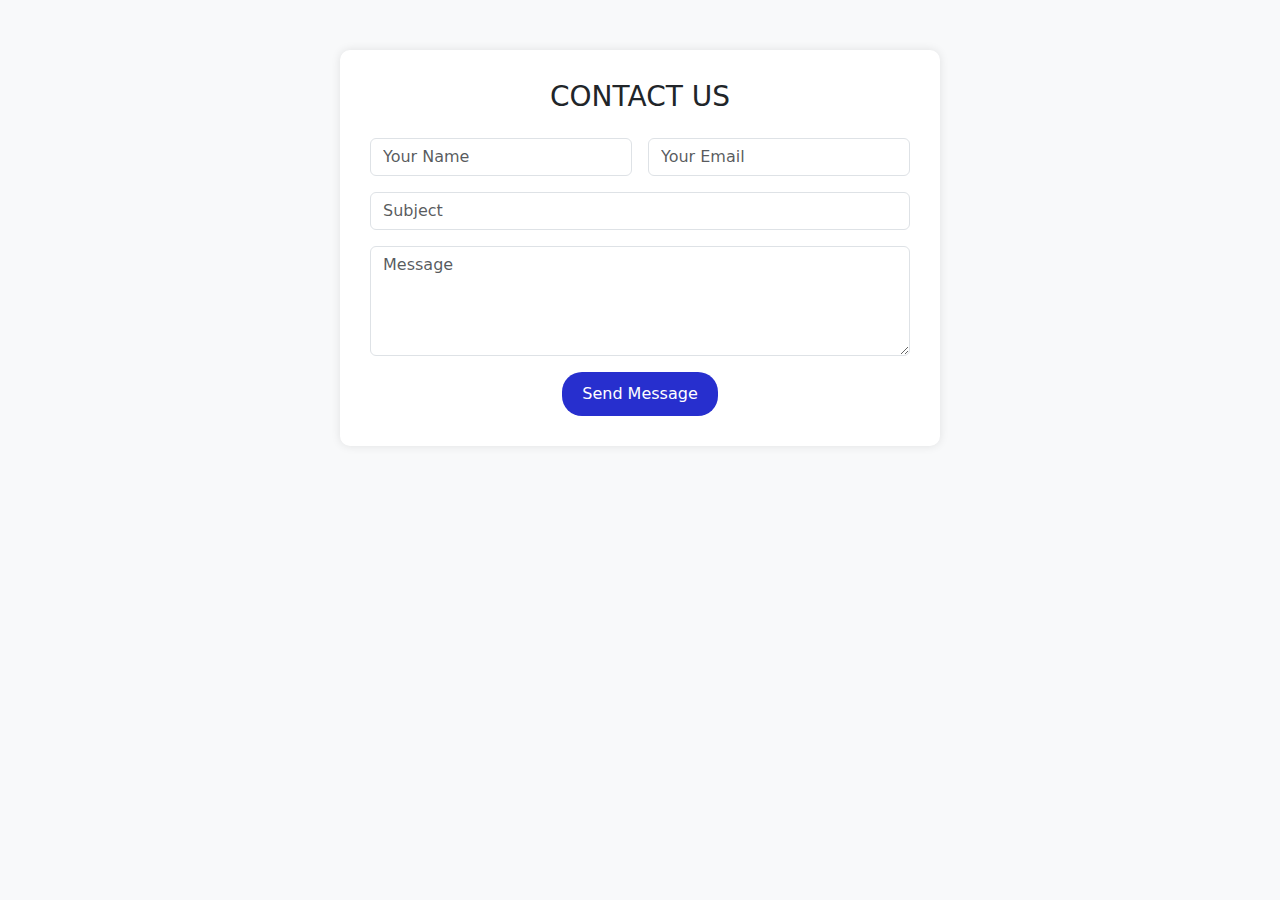
<file: asampleform.html>
<!DOCTYPE html>
<html lang="en">
<head>
    <meta charset="UTF-8">
    <meta name="viewport" content="width=device-width, initial-scale=1.0">
    <title>Contact Us</title>
    <link rel="stylesheet" href="https://cdn.jsdelivr.net/npm/bootstrap@5.3.0/dist/css/bootstrap.min.css">
    <style>
        body {
            background-color: #f8f9fa;
        }
        .contact-container {
            max-width: 600px;
            margin: 50px auto;
            background: white;
            padding: 30px;
            border-radius: 10px;
            box-shadow: 0 0 10px rgba(0, 0, 0, 0.1);
        }
        .btn-custom {
            background-color: #272fce;
            color: white;
            border-radius: 20px;
            padding: 10px 20px;
            border: none;
            cursor: pointer;
        }
        .btn-custom:hover {
            background-color: #1e249d;
        }
    </style>
</head>
<body>

    <div class="container">
        <div class="contact-container">
            <h3 class="text-center mb-4">CONTACT US</h3>
            <form action="https://api.web3forms.com/submit" method="POST">
                <input type="hidden" name="access_key" value="5c2707af-c631-4198-9575-a461fc9987fb">

                <div class="row g-3">
                    <!-- Name & Email in the same row -->
                    <div class="col-md-6">
                        <input type="text" name="name" class="form-control" placeholder="Your Name" required>
                    </div>
                    <div class="col-md-6">
                        <input type="email" class="form-control" name="email" placeholder="Your Email" required>
                    </div>

                    <!-- Subject -->
                    <div class="col-12">
                        <input type="text" class="form-control" name="subject" placeholder="Subject" required>
                    </div>

                    <!-- Message -->
                    <div class="col-12">
                        <textarea class="form-control" name="message" rows="4" placeholder="Message" required></textarea>
                    </div>

                    <!-- Submit Button -->
                    <div class="col-12 text-center">
                        <button type="submit" class="btn btn-custom">Send Message</button>
                    </div>
                </div>
            </form>
        </div>
    </div>

</body>
</html>
</file>
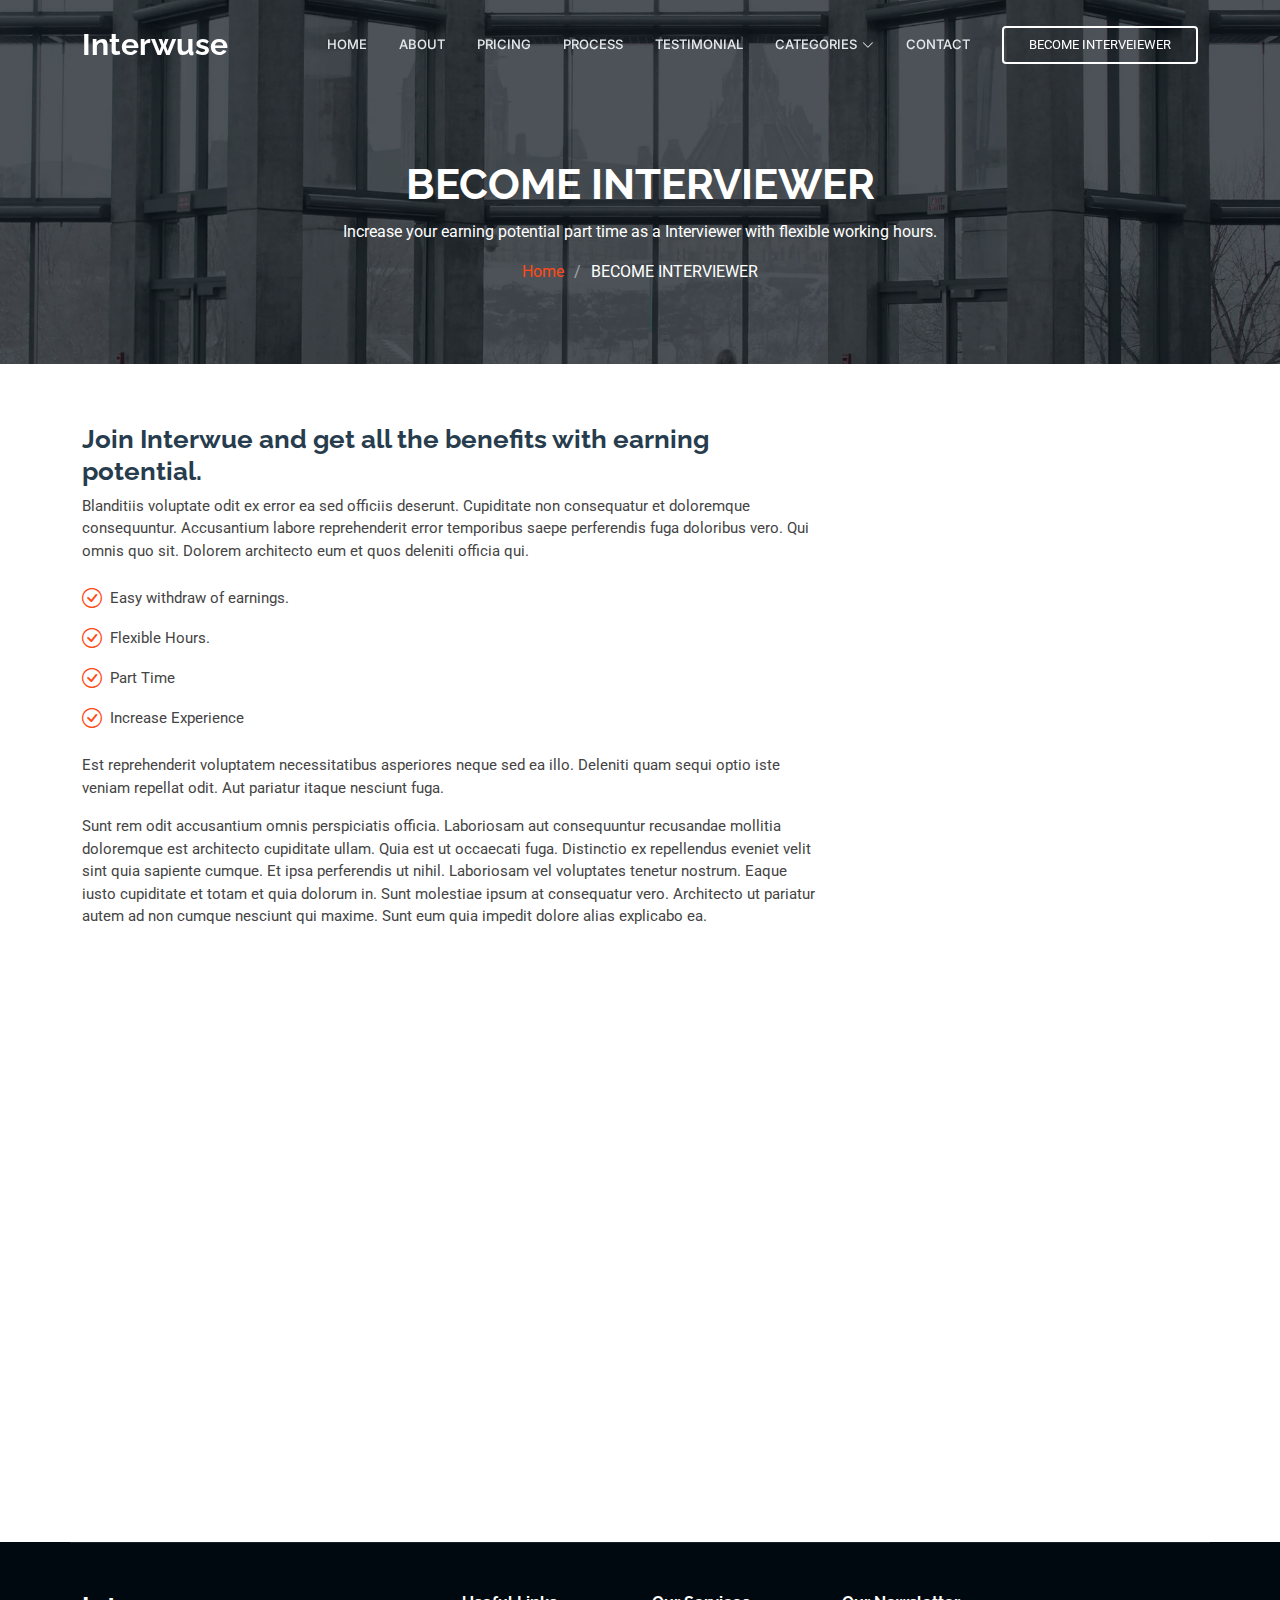
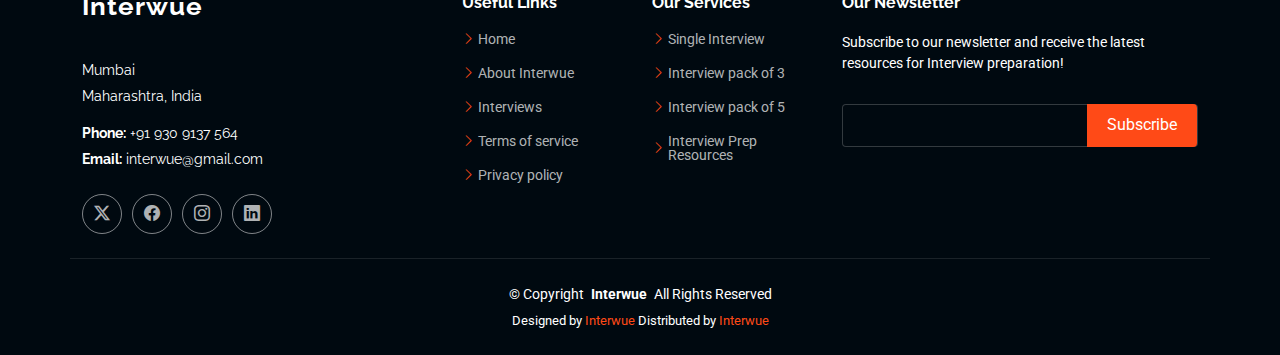
<file: becomeinterviewer.html>
<!DOCTYPE html>
<html lang="en">

<head>
  <meta charset="utf-8">
  <meta content="width=device-width, initial-scale=1.0" name="viewport">
  <title>Interwue - Terms of Services</title>
  <meta name="description" content="">
  <meta name="keywords" content="">

  <!-- Favicons -->
  <link href="assets/img/interwuelogo.jpg" rel="icon">
  <link href="assets/img/interwuelogo.jpg" rel="apple-touch-icon">

  <!-- Fonts -->
  <link href="https://fonts.googleapis.com" rel="preconnect">
  <link href="https://fonts.gstatic.com" rel="preconnect" crossorigin>
  <link href="https://fonts.googleapis.com/css2?family=Roboto:ital,wght@0,100;0,300;0,400;0,500;0,700;0,900;1,100;1,300;1,400;1,500;1,700;1,900&family=Raleway:ital,wght@0,100;0,200;0,300;0,400;0,500;0,600;0,700;0,800;0,900;1,100;1,200;1,300;1,400;1,500;1,600;1,700;1,800;1,900&family=Inter:wght@100;200;300;400;500;600;700;800;900&display=swap" rel="stylesheet">

  <!-- Vendor CSS Files -->
  <link href="assets/vendor/bootstrap/css/bootstrap.min.css" rel="stylesheet">
  <link href="assets/vendor/bootstrap-icons/bootstrap-icons.css" rel="stylesheet">
  <link href="assets/vendor/aos/aos.css" rel="stylesheet">
  <link href="assets/vendor/glightbox/css/glightbox.min.css" rel="stylesheet">
  <link href="assets/vendor/swiper/swiper-bundle.min.css" rel="stylesheet">

  <!-- Main CSS File -->
  <link href="assets/css/main.css" rel="stylesheet">

  <!-- =======================================================
  * Template Name: Dewi
  * Template URL: https://bootstrapmade.com/dewi-free-multi-purpose-html-template/
  * Updated: Aug 07 2024 with Bootstrap v5.3.3
  * Author: BootstrapMade.com
  * License: https://bootstrapmade.com/license/
  ======================================================== -->
</head>

<body class="service-details-page">

  <header id="header" class="header d-flex align-items-center fixed-top">
    <div class="container-fluid container-xl position-relative d-flex align-items-center">

      <a href="index.html" class="logo d-flex align-items-center me-auto">
        <!-- Uncomment the line below if you also wish to use an image logo -->
        <!-- <img src="assets/img/logo.png" alt=""> -->
        <h1 class="sitename">Interwuse</h1>
      </a>

      <nav id="navmenu" class="navmenu">
        <ul>
          <li><a href="index.html">Home</a></li>
          <li><a href="index.html">About</a></li>
          <li><a href="index.html">Pricing</a></li>
          <li><a href="index.html">Process</a></li>
          <li><a href="index.html">Testimonial</a></li>
          <li class="dropdown"><a href="index.html"><span>Categories</span> <i class="bi bi-chevron-down toggle-dropdown"></i></a>
            <ul>
              <li><a href="#">Dropdown 1</a></li>
              <li class="dropdown"><a href="index.html"><span>Deep Dropdown</span> <i class="bi bi-chevron-down toggle-dropdown"></i></a>
                <ul>
                  <li><a href="index.html">Deep Dropdown 1</a></li>
                  <li><a href="index.html">Deep Dropdown 2</a></li>
                  <li><a href="index.html">Deep Dropdown 3</a></li>
                  <li><a href="index.html">Deep Dropdown 4</a></li>
                  <li><a href="index.html">Deep Dropdown 5</a></li>
                </ul>
              </li>
              <li><a href="index.html">Dropdown 2</a></li>
              <li><a href="index.html">Dropdown 3</a></li>
              <li><a href="index.html">Dropdown 4</a></li>
            </ul>
          </li>
          <li><a href="#contact">Contact</a></li>
        </ul>
        <i class="mobile-nav-toggle d-xl-none bi bi-list"></i>
      </nav>

      <a class="cta-btn" href="index.html#about">BECOME INTERVEIEWER</a>

    </div>
  </header>

  <main class="main">

    <!-- Page Title -->
    <div class="page-title dark-background" data-aos="fade" style="background-image: url(assets/img/page-title-bg.webp);">
      <div class="container position-relative">
        <h1>BECOME INTERVIEWER</h1>
        <p>Increase your earning potential part time as a Interviewer with flexible working hours.</p>
        <nav class="breadcrumbs">
          <ol>
            <li><a href="index.html">Home</a></li>
            <li class="current">BECOME INTERVIEWER</li>
          </ol>
        </nav>
      </div>
    </div><!-- End Page Title -->

    <!-- Service Details Section -->
    <section id="service-details" class="service-details section">

      <div class="container">

        <div class="row gy-4">

          <div class="col-lg-8" data-aos="fade-up" data-aos-delay="200">

            <h3>Join Interwue and get all the benefits with earning potential.</h3>
            <p>
              Blanditiis voluptate odit ex error ea sed officiis deserunt. Cupiditate non consequatur et doloremque consequuntur. Accusantium labore reprehenderit error temporibus saepe perferendis fuga doloribus vero. Qui omnis quo sit. Dolorem architecto eum et quos deleniti officia qui.
            </p>
            <ul>
              <li><i class="bi bi-check-circle"></i> <span>Easy withdraw of earnings.</span></li>
              <li><i class="bi bi-check-circle"></i> <span>Flexible Hours.</span></li>
              <li><i class="bi bi-check-circle"></i> <span>Part Time</span></li>
              <li><i class="bi bi-check-circle"></i> <span>Increase Experience</span></li>
            </ul>
            <p>
              Est reprehenderit voluptatem necessitatibus asperiores neque sed ea illo. Deleniti quam sequi optio iste veniam repellat odit. Aut pariatur itaque nesciunt fuga.
            </p>
            <p>
              Sunt rem odit accusantium omnis perspiciatis officia. Laboriosam aut consequuntur recusandae mollitia doloremque est architecto cupiditate ullam. Quia est ut occaecati fuga. Distinctio ex repellendus eveniet velit sint quia sapiente cumque. Et ipsa perferendis ut nihil. Laboriosam vel voluptates tenetur nostrum. Eaque iusto cupiditate et totam et quia dolorum in. Sunt molestiae ipsum at consequatur vero. Architecto ut pariatur autem ad non cumque nesciunt qui maxime. Sunt eum quia impedit dolore alias explicabo ea.
            </p>
          </div>

        </div>

      </div>

    </section><!-- /Service Details Section -->

    <section id="contact" class="contact section">
    <div class="container" data-aos="fade-up" data-aos-delay="100">
      <div class="col-lg-6">
        <div class="info-item d-flex flex-column justify-content-center align-items-center w-100" data-aos="fade-up" data-aos-delay="400">
            <form action="https://api.web3forms.com/submit" method="POST" data-aos="fade-up" data-aos-delay="500" class="w-100">
                <div class="row gy-4 justify-content-center">
                    <input type="hidden" name="access_key" value="5c2707af-c631-4198-9575-a461fc9987fb">
    
                    <!-- Name & Email in the same row -->
                    <div class="col-md-5">
                        <input type="text" name="name" class="form-control" placeholder="Your Name" required="">
                    </div>
                    <div class="col-md-5">
                        <input type="email" class="form-control" name="email" placeholder="Your Email" required="">
                    </div>
    
                    <!-- Subject -->
                    <div class="col-md-10">
                        <input type="text" class="form-control" name="subject" placeholder="Subject" required="">
                    </div>
    
                    <!-- Message -->
                    <div class="col-md-10">
                        <textarea class="form-control" name="message" rows="4" placeholder="Tell us about yourself & your experience" required=""></textarea>
                    </div>
                    
                    <div class="col-md-10">
                      <input type="text" name="name" class="form-control" placeholder="Send your resume at interwue@gmail.com" required="" disabled>
                  </div>

                    <!-- Submit Button -->
                    <div class="col-md-10 text-center">
                        <button type="submit" style="background-color: #272fce; color: white; border: none; border-radius: 20px; padding: 10px 20px; cursor: pointer;">BECOME INTERVIEWER</button>
                    </div>
                </div>
            </form>
        </div>
    </div>
    

        

      </div>

    </section><!-- /Contact Section -->

  </main>

  <footer id="footer" class="footer dark-background">

    <div class="container footer-top">
      <div class="row gy-4">
        <div class="col-lg-4 col-md-6 footer-about">
          <a href="index.html" class="logo d-flex align-items-center">
            <span class="sitename">Interwue</span>
          </a>
          <div class="footer-contact pt-3">
            <p>Mumbai</p>
            <p>Maharashtra, India</p>
            <p class="mt-3"><strong>Phone:</strong> <span>+91 930 9137 564</span></p>
            <p><strong>Email:</strong> <span>interwue@gmail.com</span></p>
          </div>
          <div class="social-links d-flex mt-4">
            <a href=""><i class="bi bi-twitter-x"></i></a>
            <a href=""><i class="bi bi-facebook"></i></a>
            <a href="https://www.instagram.com/interwue_?igsh=b24xcjU5OXNrNDVy"><i class="bi bi-instagram"></i></a>
            <a href=""><i class="bi bi-linkedin"></i></a>
          </div>
        </div>

        <div class="col-lg-2 col-md-3 footer-links">
          <h4>Useful Links</h4>
          <ul>
            <li><i class="bi bi-chevron-right"></i> <a href="index.html">Home</a></li>
            <li><i class="bi bi-chevron-right"></i> <a href="index.html">About Interwue</a></li>
            <li><i class="bi bi-chevron-right"></i> <a href="service-details.html">Interviews</a></li>
            <li><i class="bi bi-chevron-right"></i> <a href="#">Terms of service</a></li>
            <li><i class="bi bi-chevron-right"></i> <a href="privacypolicy.html">Privacy policy</a></li>
          </ul>
        </div>

        <div class="col-lg-2 col-md-3 footer-links">
          <h4>Our Services</h4>
          <ul>
            <li><i class="bi bi-chevron-right"></i> <a href="service-details.html">Single Interview</a></li>
            <li><i class="bi bi-chevron-right"></i> <a href="service-details2.html">Interview pack of 3</a></li>
            <li><i class="bi bi-chevron-right"></i> <a href="service-details3.html">Interview pack of 5</a></li>
            <li><i class="bi bi-chevron-right"></i> <a href="interviewresources.html">Interview Prep Resources</a></li>
          </ul>
        </div>

        <div class="col-lg-4 col-md-12 footer-newsletter">
          <h4>Our Newsletter</h4>
          <p>Subscribe to our newsletter and receive the latest resources for Interview preparation!</p>
          <form action="https://api.web3forms.com/submit" method="POST">
            <input type="hidden" name="access_key" value="5c2707af-c631-4198-9575-a461fc9987fb"> 
            <div class="newsletter-form"><input type="email" name="email"><input type="submit" value="Subscribe"></div>
          </form>
        </div>

      </div>
    </div>

    <div class="container copyright text-center mt-4">
      <p>© <span>Copyright</span> <strong class="px-1 sitename">Interwue</strong> <span>All Rights Reserved</span></p>
      <div class="credits">
        <!-- All the links in the footer should remain intact. -->
        <!-- You can delete the links only if you've purchased the pro version. -->
        <!-- Licensing information: https://bootstrapmade.com/license/ -->
        <!-- Purchase the pro version with working PHP/AJAX contact form: [buy-url] -->
        Designed by <a href="https://bootstrapmade.com/">Interwue</a> Distributed by <a href=“https://themewagon.com>Interwue
      </div>
    </div>

  </footer>

  <!-- Scroll Top -->
  <a href="#" id="scroll-top" class="scroll-top d-flex align-items-center justify-content-center"><i class="bi bi-arrow-up-short"></i></a>

  <!-- Preloader -->
  <div id="preloader"></div>

  <!-- Vendor JS Files -->
  <script src="assets/vendor/bootstrap/js/bootstrap.bundle.min.js"></script>
  <script src="assets/vendor/php-email-form/validate.js"></script>
  <script src="assets/vendor/aos/aos.js"></script>
  <script src="assets/vendor/glightbox/js/glightbox.min.js"></script>
  <script src="assets/vendor/purecounter/purecounter_vanilla.js"></script>
  <script src="assets/vendor/swiper/swiper-bundle.min.js"></script>
  <script src="assets/vendor/imagesloaded/imagesloaded.pkgd.min.js"></script>
  <script src="assets/vendor/isotope-layout/isotope.pkgd.min.js"></script>

  <!-- Main JS File -->
  <script src="assets/js/main.js"></script>

</body>

</html>
</file>
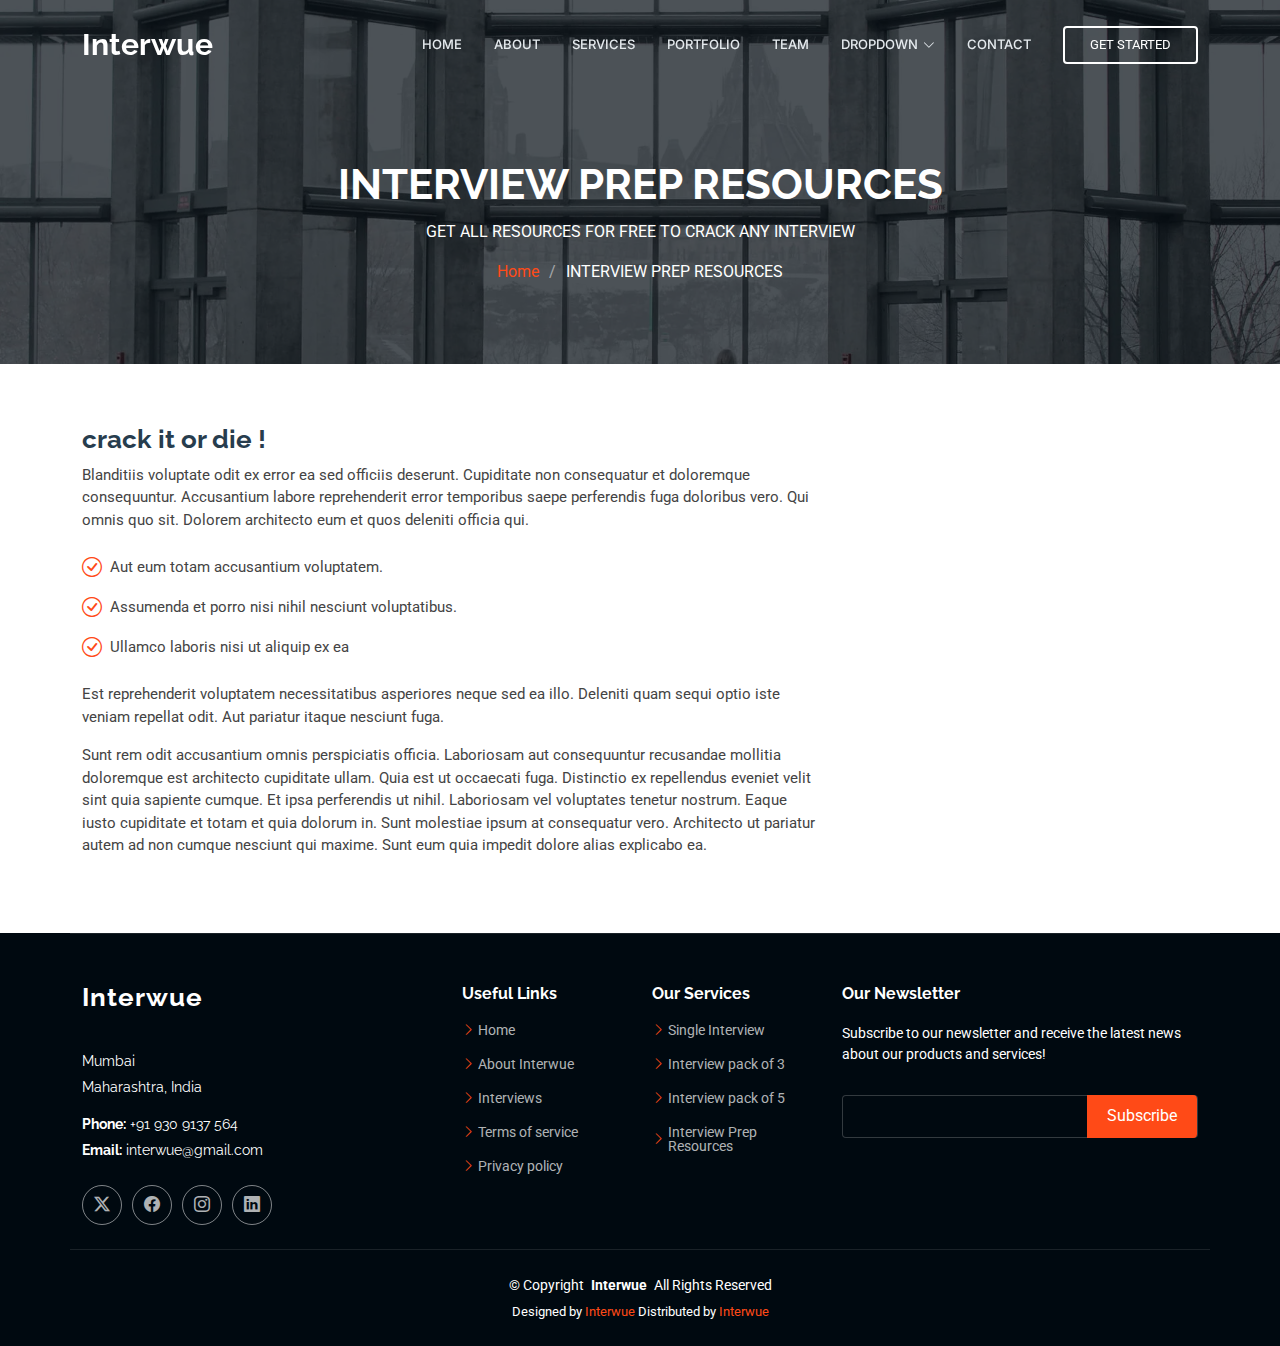
<file: interviewresources.html>
<!DOCTYPE html>
<html lang="en">

<head>
  <meta charset="utf-8">
  <meta content="width=device-width, initial-scale=1.0" name="viewport">
  <title>Interwue - Terms of Services</title>
  <meta name="description" content="">
  <meta name="keywords" content="">

  <!-- Favicons -->
  <link href="assets/img/interwuelogo.jpg" rel="icon">
  <link href="assets/img/interwuelogo.jpg" rel="apple-touch-icon">

  <!-- Fonts -->
  <link href="https://fonts.googleapis.com" rel="preconnect">
  <link href="https://fonts.gstatic.com" rel="preconnect" crossorigin>
  <link href="https://fonts.googleapis.com/css2?family=Roboto:ital,wght@0,100;0,300;0,400;0,500;0,700;0,900;1,100;1,300;1,400;1,500;1,700;1,900&family=Raleway:ital,wght@0,100;0,200;0,300;0,400;0,500;0,600;0,700;0,800;0,900;1,100;1,200;1,300;1,400;1,500;1,600;1,700;1,800;1,900&family=Inter:wght@100;200;300;400;500;600;700;800;900&display=swap" rel="stylesheet">

  <!-- Vendor CSS Files -->
  <link href="assets/vendor/bootstrap/css/bootstrap.min.css" rel="stylesheet">
  <link href="assets/vendor/bootstrap-icons/bootstrap-icons.css" rel="stylesheet">
  <link href="assets/vendor/aos/aos.css" rel="stylesheet">
  <link href="assets/vendor/glightbox/css/glightbox.min.css" rel="stylesheet">
  <link href="assets/vendor/swiper/swiper-bundle.min.css" rel="stylesheet">

  <!-- Main CSS File -->
  <link href="assets/css/main.css" rel="stylesheet">

  <!-- =======================================================
  * Template Name: Dewi
  * Template URL: https://bootstrapmade.com/dewi-free-multi-purpose-html-template/
  * Updated: Aug 07 2024 with Bootstrap v5.3.3
  * Author: BootstrapMade.com
  * License: https://bootstrapmade.com/license/
  ======================================================== -->
</head>

<body class="service-details-page">

  <header id="header" class="header d-flex align-items-center fixed-top">
    <div class="container-fluid container-xl position-relative d-flex align-items-center">

      <a href="index.html" class="logo d-flex align-items-center me-auto">
        <!-- Uncomment the line below if you also wish to use an image logo -->
        <!-- <img src="assets/img/logo.png" alt=""> -->
        <h1 class="sitename">Interwue</h1>
      </a>

      <nav id="navmenu" class="navmenu">
        <ul>
          <li><a href="index.html">Home</a></li>
          <li><a href="index.html">About</a></li>
          <li><a href="index.html">Services</a></li>
          <li><a href="index.html">Portfolio</a></li>
          <li><a href="index.html">Team</a></li>
          <li class="dropdown"><a href="index.html"><span>Dropdown</span> <i class="bi bi-chevron-down toggle-dropdown"></i></a>
            <ul>
              <li><a href="#">Dropdown 1</a></li>
              <li class="dropdown"><a href="index.html"><span>Deep Dropdown</span> <i class="bi bi-chevron-down toggle-dropdown"></i></a>
                <ul>
                  <li><a href="index.html">Deep Dropdown 1</a></li>
                  <li><a href="index.html">Deep Dropdown 2</a></li>
                  <li><a href="index.html">Deep Dropdown 3</a></li>
                  <li><a href="index.html">Deep Dropdown 4</a></li>
                  <li><a href="index.html">Deep Dropdown 5</a></li>
                </ul>
              </li>
              <li><a href="index.html">Dropdown 2</a></li>
              <li><a href="index.html">Dropdown 3</a></li>
              <li><a href="index.html">Dropdown 4</a></li>
            </ul>
          </li>
          <li><a href="#contact">Contact</a></li>
        </ul>
        <i class="mobile-nav-toggle d-xl-none bi bi-list"></i>
      </nav>

      <a class="cta-btn" href="index.html#about">Get Started</a>

    </div>
  </header>

  <main class="main">

    <!-- Page Title -->
    <div class="page-title dark-background" data-aos="fade" style="background-image: url(assets/img/page-title-bg.webp);">
      <div class="container position-relative">
        <h1>INTERVIEW PREP RESOURCES</h1>
        <p>GET ALL RESOURCES FOR FREE TO CRACK ANY INTERVIEW</p>
        <nav class="breadcrumbs">
          <ol>
            <li><a href="index.html">Home</a></li>
            <li class="current">INTERVIEW PREP RESOURCES</li>
          </ol>
        </nav>
      </div>
    </div><!-- End Page Title -->

    <!-- Service Details Section -->
    <section id="service-details" class="service-details section">

      <div class="container">

        <div class="row gy-4">

          <div class="col-lg-8" data-aos="fade-up" data-aos-delay="200">

            <h3>crack it or die !</h3>
            <p>
              Blanditiis voluptate odit ex error ea sed officiis deserunt. Cupiditate non consequatur et doloremque consequuntur. Accusantium labore reprehenderit error temporibus saepe perferendis fuga doloribus vero. Qui omnis quo sit. Dolorem architecto eum et quos deleniti officia qui.
            </p>
            <ul>
              <li><i class="bi bi-check-circle"></i> <span>Aut eum totam accusantium voluptatem.</span></li>
              <li><i class="bi bi-check-circle"></i> <span>Assumenda et porro nisi nihil nesciunt voluptatibus.</span></li>
              <li><i class="bi bi-check-circle"></i> <span>Ullamco laboris nisi ut aliquip ex ea</span></li>
            </ul>
            <p>
              Est reprehenderit voluptatem necessitatibus asperiores neque sed ea illo. Deleniti quam sequi optio iste veniam repellat odit. Aut pariatur itaque nesciunt fuga.
            </p>
            <p>
              Sunt rem odit accusantium omnis perspiciatis officia. Laboriosam aut consequuntur recusandae mollitia doloremque est architecto cupiditate ullam. Quia est ut occaecati fuga. Distinctio ex repellendus eveniet velit sint quia sapiente cumque. Et ipsa perferendis ut nihil. Laboriosam vel voluptates tenetur nostrum. Eaque iusto cupiditate et totam et quia dolorum in. Sunt molestiae ipsum at consequatur vero. Architecto ut pariatur autem ad non cumque nesciunt qui maxime. Sunt eum quia impedit dolore alias explicabo ea.
            </p>
          </div>

        </div>

      </div>

    </section><!-- /Service Details Section -->

  </main>

  <footer id="footer" class="footer dark-background">

    <div class="container footer-top">
      <div class="row gy-4">
        <div class="col-lg-4 col-md-6 footer-about">
          <a href="index.html" class="logo d-flex align-items-center">
            <span class="sitename">Interwue</span>
          </a>
          <div class="footer-contact pt-3">
            <p>Mumbai</p>
            <p>Maharashtra, India</p>
            <p class="mt-3"><strong>Phone:</strong> <span>+91 930 9137 564</span></p>
            <p><strong>Email:</strong> <span>interwue@gmail.com</span></p>
          </div>
          <div class="social-links d-flex mt-4">
            <a href=""><i class="bi bi-twitter-x"></i></a>
            <a href=""><i class="bi bi-facebook"></i></a>
            <a href="https://www.instagram.com/interwue_?igsh=b24xcjU5OXNrNDVy"><i class="bi bi-instagram"></i></a>
            <a href=""><i class="bi bi-linkedin"></i></a>
          </div>
        </div>

        <div class="col-lg-2 col-md-3 footer-links">
          <h4>Useful Links</h4>
          <ul>
            <li><i class="bi bi-chevron-right"></i> <a href="index.html">Home</a></li>
            <li><i class="bi bi-chevron-right"></i> <a href="index.html">About Interwue</a></li>
            <li><i class="bi bi-chevron-right"></i> <a href="service-details.html">Interviews</a></li>
            <li><i class="bi bi-chevron-right"></i> <a href="#">Terms of service</a></li>
            <li><i class="bi bi-chevron-right"></i> <a href="privacypolicy.html">Privacy policy</a></li>
          </ul>
        </div>

        <div class="col-lg-2 col-md-3 footer-links">
          <h4>Our Services</h4>
          <ul>
            <li><i class="bi bi-chevron-right"></i> <a href="service-details.html">Single Interview</a></li>
            <li><i class="bi bi-chevron-right"></i> <a href="service-details2.html">Interview pack of 3</a></li>
            <li><i class="bi bi-chevron-right"></i> <a href="service-details3.html">Interview pack of 5</a></li>
            <li><i class="bi bi-chevron-right"></i> <a href="service-details.html">Interview Prep Resources</a></li>
          </ul>
        </div>

        <div class="col-lg-4 col-md-12 footer-newsletter">
          <h4>Our Newsletter</h4>
          <p>Subscribe to our newsletter and receive the latest news about our products and services!</p>
          <form action="https://api.web3forms.com/submit" method="POST">
            <input type="hidden" name="access_key" value="5c2707af-c631-4198-9575-a461fc9987fb"> 
            <div class="newsletter-form"><input type="email" name="email"><input type="submit" value="Subscribe"></div>
          </form>
        </div>

      </div>
    </div>

    <div class="container copyright text-center mt-4">
      <p>© <span>Copyright</span> <strong class="px-1 sitename">Interwue</strong> <span>All Rights Reserved</span></p>
      <div class="credits">
        <!-- All the links in the footer should remain intact. -->
        <!-- You can delete the links only if you've purchased the pro version. -->
        <!-- Licensing information: https://bootstrapmade.com/license/ -->
        <!-- Purchase the pro version with working PHP/AJAX contact form: [buy-url] -->
        Designed by <a href="https://bootstrapmade.com/">Interwue</a> Distributed by <a href=“https://themewagon.com>Interwue
      </div>
    </div>

  </footer>

  <!-- Scroll Top -->
  <a href="#" id="scroll-top" class="scroll-top d-flex align-items-center justify-content-center"><i class="bi bi-arrow-up-short"></i></a>

  <!-- Preloader -->
  <div id="preloader"></div>

  <!-- Vendor JS Files -->
  <script src="assets/vendor/bootstrap/js/bootstrap.bundle.min.js"></script>
  <script src="assets/vendor/php-email-form/validate.js"></script>
  <script src="assets/vendor/aos/aos.js"></script>
  <script src="assets/vendor/glightbox/js/glightbox.min.js"></script>
  <script src="assets/vendor/purecounter/purecounter_vanilla.js"></script>
  <script src="assets/vendor/swiper/swiper-bundle.min.js"></script>
  <script src="assets/vendor/imagesloaded/imagesloaded.pkgd.min.js"></script>
  <script src="assets/vendor/isotope-layout/isotope.pkgd.min.js"></script>

  <!-- Main JS File -->
  <script src="assets/js/main.js"></script>

</body>

</html>
</file>
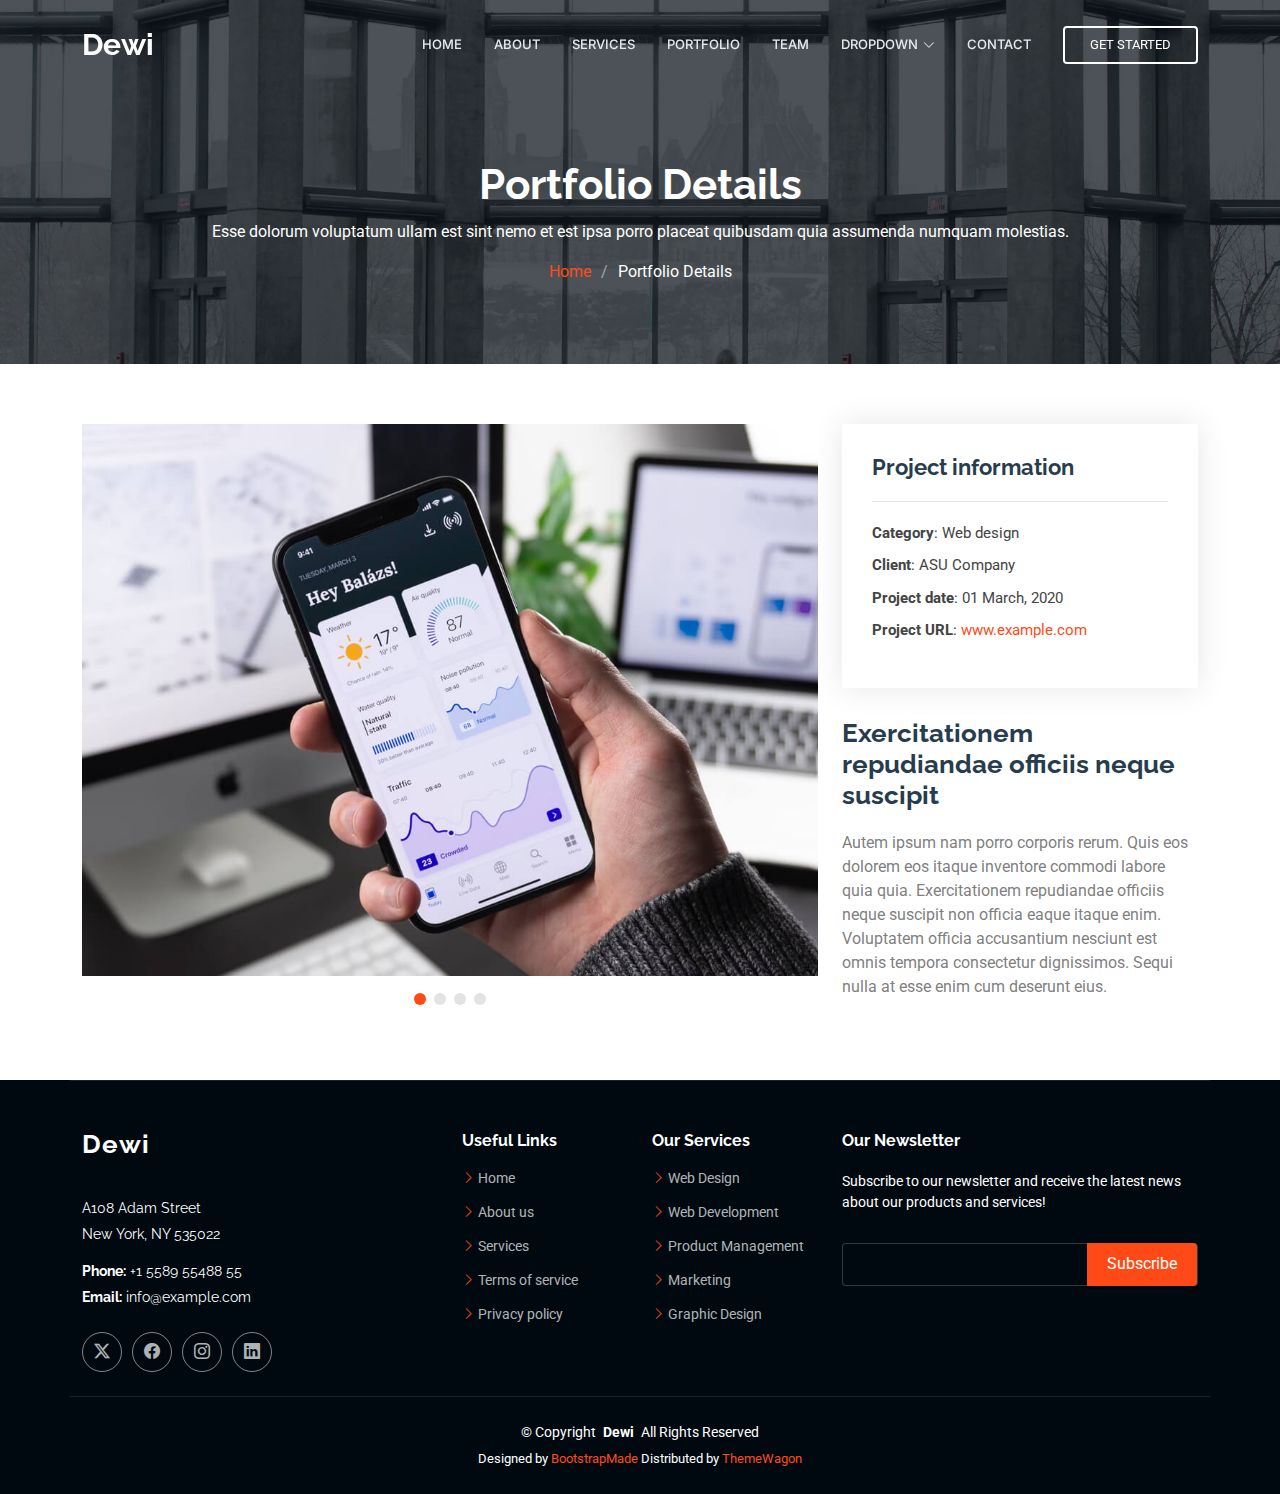
<file: portfolio-details.html>
<!DOCTYPE html>
<html lang="en">

<head>
  <meta charset="utf-8">
  <meta content="width=device-width, initial-scale=1.0" name="viewport">
  <title>Portfolio Details - Dewi Bootstrap Template</title>
  <meta name="description" content="">
  <meta name="keywords" content="">

  <!-- Favicons -->
  <link href="assets/img/favicon.png" rel="icon">
  <link href="assets/img/apple-touch-icon.png" rel="apple-touch-icon">

  <!-- Fonts -->
  <link href="https://fonts.googleapis.com" rel="preconnect">
  <link href="https://fonts.gstatic.com" rel="preconnect" crossorigin>
  <link href="https://fonts.googleapis.com/css2?family=Roboto:ital,wght@0,100;0,300;0,400;0,500;0,700;0,900;1,100;1,300;1,400;1,500;1,700;1,900&family=Raleway:ital,wght@0,100;0,200;0,300;0,400;0,500;0,600;0,700;0,800;0,900;1,100;1,200;1,300;1,400;1,500;1,600;1,700;1,800;1,900&family=Inter:wght@100;200;300;400;500;600;700;800;900&display=swap" rel="stylesheet">

  <!-- Vendor CSS Files -->
  <link href="assets/vendor/bootstrap/css/bootstrap.min.css" rel="stylesheet">
  <link href="assets/vendor/bootstrap-icons/bootstrap-icons.css" rel="stylesheet">
  <link href="assets/vendor/aos/aos.css" rel="stylesheet">
  <link href="assets/vendor/glightbox/css/glightbox.min.css" rel="stylesheet">
  <link href="assets/vendor/swiper/swiper-bundle.min.css" rel="stylesheet">

  <!-- Main CSS File -->
  <link href="assets/css/main.css" rel="stylesheet">

  <!-- =======================================================
  * Template Name: Dewi
  * Template URL: https://bootstrapmade.com/dewi-free-multi-purpose-html-template/
  * Updated: Aug 07 2024 with Bootstrap v5.3.3
  * Author: BootstrapMade.com
  * License: https://bootstrapmade.com/license/
  ======================================================== -->
</head>

<body class="portfolio-details-page">

  <header id="header" class="header d-flex align-items-center fixed-top">
    <div class="container-fluid container-xl position-relative d-flex align-items-center">

      <a href="index.html" class="logo d-flex align-items-center me-auto">
        <!-- Uncomment the line below if you also wish to use an image logo -->
        <!-- <img src="assets/img/logo.png" alt=""> -->
        <h1 class="sitename">Dewi</h1>
      </a>

      <nav id="navmenu" class="navmenu">
        <ul>
          <li><a href="#hero">Home</a></li>
          <li><a href="#about">About</a></li>
          <li><a href="#services">Services</a></li>
          <li><a href="#portfolio">Portfolio</a></li>
          <li><a href="#team">Team</a></li>
          <li class="dropdown"><a href="#"><span>Dropdown</span> <i class="bi bi-chevron-down toggle-dropdown"></i></a>
            <ul>
              <li><a href="#">Dropdown 1</a></li>
              <li class="dropdown"><a href="#"><span>Deep Dropdown</span> <i class="bi bi-chevron-down toggle-dropdown"></i></a>
                <ul>
                  <li><a href="#">Deep Dropdown 1</a></li>
                  <li><a href="#">Deep Dropdown 2</a></li>
                  <li><a href="#">Deep Dropdown 3</a></li>
                  <li><a href="#">Deep Dropdown 4</a></li>
                  <li><a href="#">Deep Dropdown 5</a></li>
                </ul>
              </li>
              <li><a href="#">Dropdown 2</a></li>
              <li><a href="#">Dropdown 3</a></li>
              <li><a href="#">Dropdown 4</a></li>
            </ul>
          </li>
          <li><a href="#contact">Contact</a></li>
        </ul>
        <i class="mobile-nav-toggle d-xl-none bi bi-list"></i>
      </nav>

      <a class="cta-btn" href="index.html#about">Get Started</a>

    </div>
  </header>

  <main class="main">

    <!-- Page Title -->
    <div class="page-title dark-background" data-aos="fade" style="background-image: url(assets/img/page-title-bg.webp);">
      <div class="container position-relative">
        <h1>Portfolio Details</h1>
        <p>Esse dolorum voluptatum ullam est sint nemo et est ipsa porro placeat quibusdam quia assumenda numquam molestias.</p>
        <nav class="breadcrumbs">
          <ol>
            <li><a href="index.html">Home</a></li>
            <li class="current">Portfolio Details</li>
          </ol>
        </nav>
      </div>
    </div><!-- End Page Title -->

    <!-- Portfolio Details Section -->
    <section id="portfolio-details" class="portfolio-details section">

      <div class="container" data-aos="fade-up" data-aos-delay="100">

        <div class="row gy-4">

          <div class="col-lg-8">
            <div class="portfolio-details-slider swiper init-swiper">

              <script type="application/json" class="swiper-config">
                {
                  "loop": true,
                  "speed": 600,
                  "autoplay": {
                    "delay": 5000
                  },
                  "slidesPerView": "auto",
                  "pagination": {
                    "el": ".swiper-pagination",
                    "type": "bullets",
                    "clickable": true
                  }
                }
              </script>

              <div class="swiper-wrapper align-items-center">

                <div class="swiper-slide">
                  <img src="assets/img/portfolio/app-1.jpg" alt="">
                </div>

                <div class="swiper-slide">
                  <img src="assets/img/portfolio/product-1.jpg" alt="">
                </div>

                <div class="swiper-slide">
                  <img src="assets/img/portfolio/branding-1.jpg" alt="">
                </div>

                <div class="swiper-slide">
                  <img src="assets/img/portfolio/books-1.jpg" alt="">
                </div>

              </div>
              <div class="swiper-pagination"></div>
            </div>
          </div>

          <div class="col-lg-4">
            <div class="portfolio-info" data-aos="fade-up" data-aos-delay="200">
              <h3>Project information</h3>
              <ul>
                <li><strong>Category</strong>: Web design</li>
                <li><strong>Client</strong>: ASU Company</li>
                <li><strong>Project date</strong>: 01 March, 2020</li>
                <li><strong>Project URL</strong>: <a href="#">www.example.com</a></li>
              </ul>
            </div>
            <div class="portfolio-description" data-aos="fade-up" data-aos-delay="300">
              <h2>Exercitationem repudiandae officiis neque suscipit</h2>
              <p>
                Autem ipsum nam porro corporis rerum. Quis eos dolorem eos itaque inventore commodi labore quia quia. Exercitationem repudiandae officiis neque suscipit non officia eaque itaque enim. Voluptatem officia accusantium nesciunt est omnis tempora consectetur dignissimos. Sequi nulla at esse enim cum deserunt eius.
              </p>
            </div>
          </div>

        </div>

      </div>

    </section><!-- /Portfolio Details Section -->

  </main>

  <footer id="footer" class="footer dark-background">

    <div class="container footer-top">
      <div class="row gy-4">
        <div class="col-lg-4 col-md-6 footer-about">
          <a href="index.html" class="logo d-flex align-items-center">
            <span class="sitename">Dewi</span>
          </a>
          <div class="footer-contact pt-3">
            <p>A108 Adam Street</p>
            <p>New York, NY 535022</p>
            <p class="mt-3"><strong>Phone:</strong> <span>+1 5589 55488 55</span></p>
            <p><strong>Email:</strong> <span>info@example.com</span></p>
          </div>
          <div class="social-links d-flex mt-4">
            <a href=""><i class="bi bi-twitter-x"></i></a>
            <a href=""><i class="bi bi-facebook"></i></a>
            <a href=""><i class="bi bi-instagram"></i></a>
            <a href=""><i class="bi bi-linkedin"></i></a>
          </div>
        </div>

        <div class="col-lg-2 col-md-3 footer-links">
          <h4>Useful Links</h4>
          <ul>
            <li><i class="bi bi-chevron-right"></i> <a href="#">Home</a></li>
            <li><i class="bi bi-chevron-right"></i> <a href="#">About us</a></li>
            <li><i class="bi bi-chevron-right"></i> <a href="#">Services</a></li>
            <li><i class="bi bi-chevron-right"></i> <a href="#">Terms of service</a></li>
            <li><i class="bi bi-chevron-right"></i> <a href="#">Privacy policy</a></li>
          </ul>
        </div>

        <div class="col-lg-2 col-md-3 footer-links">
          <h4>Our Services</h4>
          <ul>
            <li><i class="bi bi-chevron-right"></i> <a href="#">Web Design</a></li>
            <li><i class="bi bi-chevron-right"></i> <a href="#">Web Development</a></li>
            <li><i class="bi bi-chevron-right"></i> <a href="#">Product Management</a></li>
            <li><i class="bi bi-chevron-right"></i> <a href="#">Marketing</a></li>
            <li><i class="bi bi-chevron-right"></i> <a href="#">Graphic Design</a></li>
          </ul>
        </div>

        <div class="col-lg-4 col-md-12 footer-newsletter">
          <h4>Our Newsletter</h4>
          <p>Subscribe to our newsletter and receive the latest news about our products and services!</p>
          <form action="forms/newsletter.php" method="post" class="php-email-form">
            <div class="newsletter-form"><input type="email" name="email"><input type="submit" value="Subscribe"></div>
            <div class="loading">Loading</div>
            <div class="error-message"></div>
            <div class="sent-message">Your subscription request has been sent. Thank you!</div>
          </form>
        </div>

      </div>
    </div>

    <div class="container copyright text-center mt-4">
      <p>© <span>Copyright</span> <strong class="px-1 sitename">Dewi</strong> <span>All Rights Reserved</span></p>
      <div class="credits">
        <!-- All the links in the footer should remain intact. -->
        <!-- You can delete the links only if you've purchased the pro version. -->
        <!-- Licensing information: https://bootstrapmade.com/license/ -->
        <!-- Purchase the pro version with working PHP/AJAX contact form: [buy-url] -->
        Designed by <a href="https://bootstrapmade.com/">BootstrapMade</a> Distributed by <a href=“https://themewagon.com>ThemeWagon
      </div>
    </div>

  </footer>

  <!-- Scroll Top -->
  <a href="#" id="scroll-top" class="scroll-top d-flex align-items-center justify-content-center"><i class="bi bi-arrow-up-short"></i></a>

  <!-- Preloader -->
  <div id="preloader"></div>

  <!-- Vendor JS Files -->
  <script src="assets/vendor/bootstrap/js/bootstrap.bundle.min.js"></script>
  <script src="assets/vendor/php-email-form/validate.js"></script>
  <script src="assets/vendor/aos/aos.js"></script>
  <script src="assets/vendor/glightbox/js/glightbox.min.js"></script>
  <script src="assets/vendor/purecounter/purecounter_vanilla.js"></script>
  <script src="assets/vendor/swiper/swiper-bundle.min.js"></script>
  <script src="assets/vendor/imagesloaded/imagesloaded.pkgd.min.js"></script>
  <script src="assets/vendor/isotope-layout/isotope.pkgd.min.js"></script>

  <!-- Main JS File -->
  <script src="assets/js/main.js"></script>

</body>

</html>
</file>
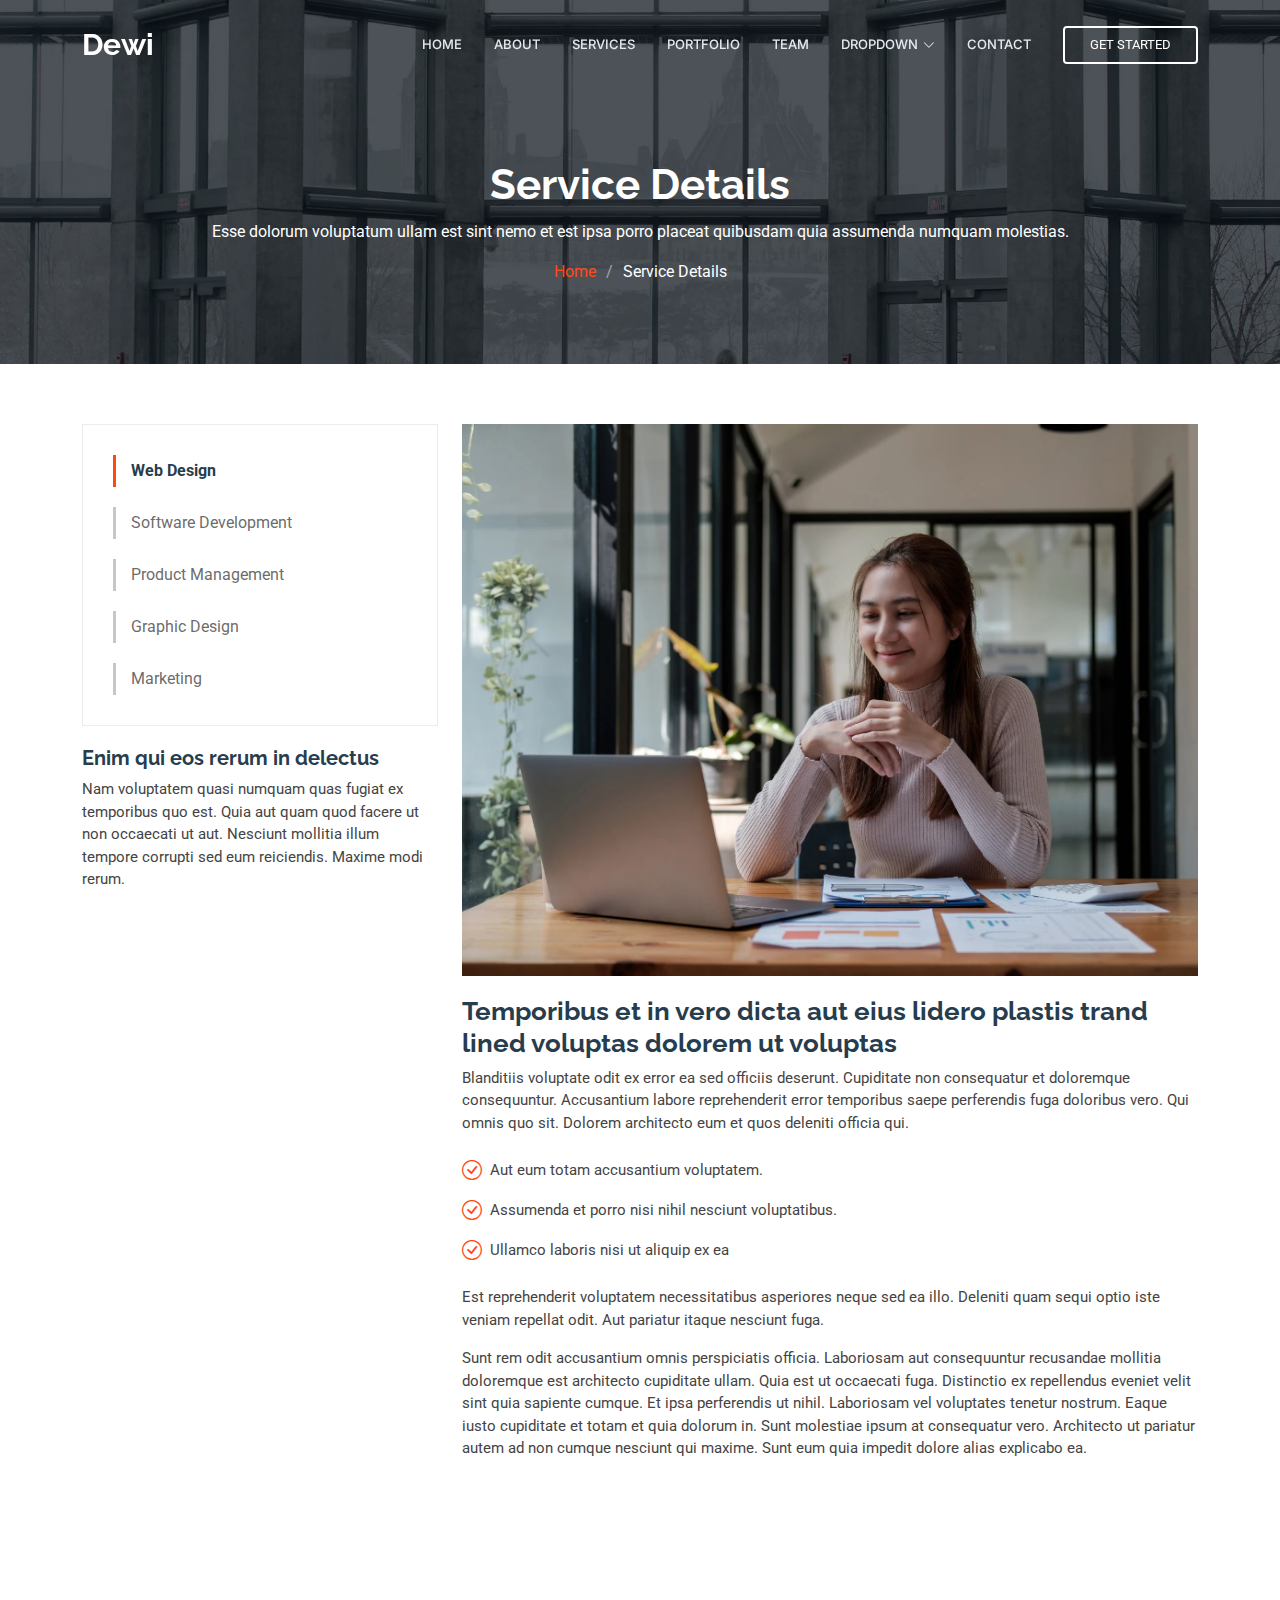
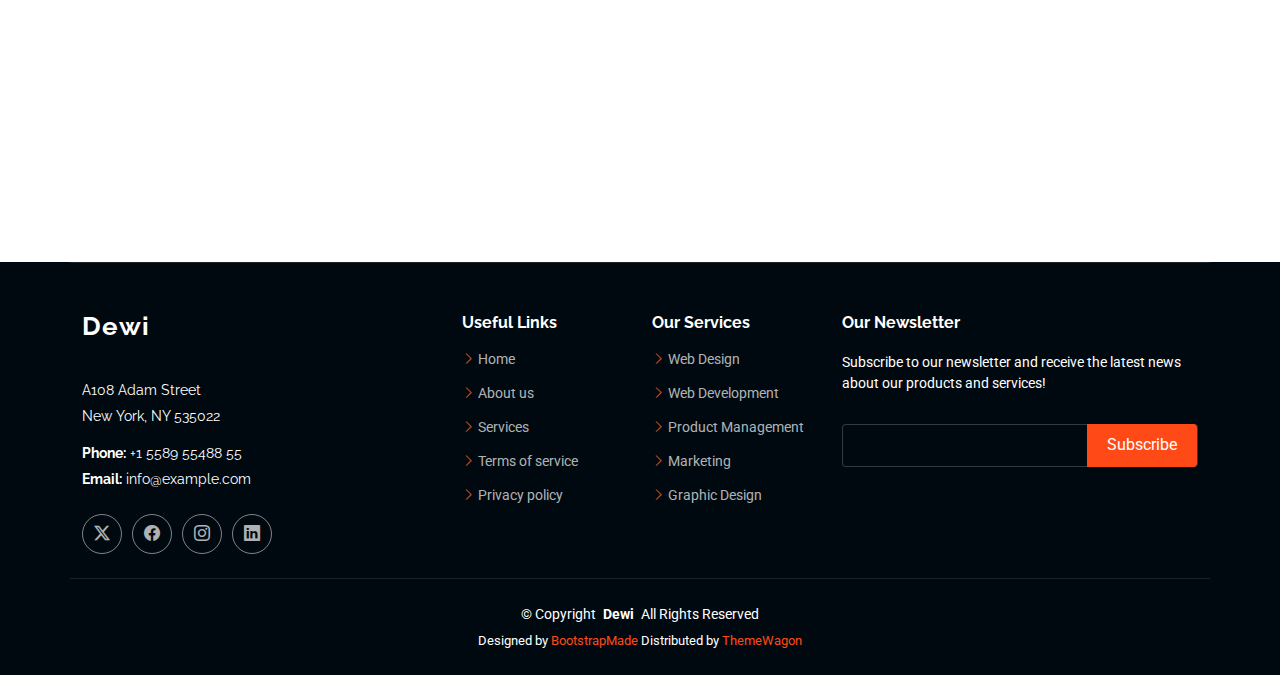
<file: service-details.html>
<!DOCTYPE html>
<html lang="en">

<head>
  <meta charset="utf-8">
  <meta content="width=device-width, initial-scale=1.0" name="viewport">
  <title>Service Details - Dewi Bootstrap Template</title>
  <meta name="description" content="">
  <meta name="keywords" content="">

  <!-- Favicons -->
  <link href="assets/img/favicon.png" rel="icon">
  <link href="assets/img/apple-touch-icon.png" rel="apple-touch-icon">

  <!-- Fonts -->
  <link href="https://fonts.googleapis.com" rel="preconnect">
  <link href="https://fonts.gstatic.com" rel="preconnect" crossorigin>
  <link href="https://fonts.googleapis.com/css2?family=Roboto:ital,wght@0,100;0,300;0,400;0,500;0,700;0,900;1,100;1,300;1,400;1,500;1,700;1,900&family=Raleway:ital,wght@0,100;0,200;0,300;0,400;0,500;0,600;0,700;0,800;0,900;1,100;1,200;1,300;1,400;1,500;1,600;1,700;1,800;1,900&family=Inter:wght@100;200;300;400;500;600;700;800;900&display=swap" rel="stylesheet">

  <!-- Vendor CSS Files -->
  <link href="assets/vendor/bootstrap/css/bootstrap.min.css" rel="stylesheet">
  <link href="assets/vendor/bootstrap-icons/bootstrap-icons.css" rel="stylesheet">
  <link href="assets/vendor/aos/aos.css" rel="stylesheet">
  <link href="assets/vendor/glightbox/css/glightbox.min.css" rel="stylesheet">
  <link href="assets/vendor/swiper/swiper-bundle.min.css" rel="stylesheet">

  <!-- Main CSS File -->
  <link href="assets/css/main.css" rel="stylesheet">

  <!-- =======================================================
  * Template Name: Dewi
  * Template URL: https://bootstrapmade.com/dewi-free-multi-purpose-html-template/
  * Updated: Aug 07 2024 with Bootstrap v5.3.3
  * Author: BootstrapMade.com
  * License: https://bootstrapmade.com/license/
  ======================================================== -->
</head>

<body class="service-details-page">

  <header id="header" class="header d-flex align-items-center fixed-top">
    <div class="container-fluid container-xl position-relative d-flex align-items-center">

      <a href="index.html" class="logo d-flex align-items-center me-auto">
        <!-- Uncomment the line below if you also wish to use an image logo -->
        <!-- <img src="assets/img/logo.png" alt=""> -->
        <h1 class="sitename">Dewi</h1>
      </a>

      <nav id="navmenu" class="navmenu">
        <ul>
          <li><a href="#hero">Home</a></li>
          <li><a href="#about">About</a></li>
          <li><a href="#services">Services</a></li>
          <li><a href="#portfolio">Portfolio</a></li>
          <li><a href="#team">Team</a></li>
          <li class="dropdown"><a href="#"><span>Dropdown</span> <i class="bi bi-chevron-down toggle-dropdown"></i></a>
            <ul>
              <li><a href="#">Dropdown 1</a></li>
              <li class="dropdown"><a href="#"><span>Deep Dropdown</span> <i class="bi bi-chevron-down toggle-dropdown"></i></a>
                <ul>
                  <li><a href="#">Deep Dropdown 1</a></li>
                  <li><a href="#">Deep Dropdown 2</a></li>
                  <li><a href="#">Deep Dropdown 3</a></li>
                  <li><a href="#">Deep Dropdown 4</a></li>
                  <li><a href="#">Deep Dropdown 5</a></li>
                </ul>
              </li>
              <li><a href="#">Dropdown 2</a></li>
              <li><a href="#">Dropdown 3</a></li>
              <li><a href="#">Dropdown 4</a></li>
            </ul>
          </li>
          <li><a href="#contact">Contact</a></li>
        </ul>
        <i class="mobile-nav-toggle d-xl-none bi bi-list"></i>
      </nav>

      <a class="cta-btn" href="index.html#about">Get Started</a>

    </div>
  </header>

  <main class="main">

    <!-- Page Title -->
    <div class="page-title dark-background" data-aos="fade" style="background-image: url(assets/img/page-title-bg.webp);">
      <div class="container position-relative">
        <h1>Service Details</h1>
        <p>Esse dolorum voluptatum ullam est sint nemo et est ipsa porro placeat quibusdam quia assumenda numquam molestias.</p>
        <nav class="breadcrumbs">
          <ol>
            <li><a href="index.html">Home</a></li>
            <li class="current">Service Details</li>
          </ol>
        </nav>
      </div>
    </div><!-- End Page Title -->

    <!-- Service Details Section -->
    <section id="service-details" class="service-details section">

      <div class="container">

        <div class="row gy-4">

          <div class="col-lg-4" data-aos="fade-up" data-aos-delay="100">
            <div class="services-list">
              <a href="#" class="active">Web Design</a>
              <a href="#">Software Development</a>
              <a href="#">Product Management</a>
              <a href="#">Graphic Design</a>
              <a href="#">Marketing</a>
            </div>

            <h4>Enim qui eos rerum in delectus</h4>
            <p>Nam voluptatem quasi numquam quas fugiat ex temporibus quo est. Quia aut quam quod facere ut non occaecati ut aut. Nesciunt mollitia illum tempore corrupti sed eum reiciendis. Maxime modi rerum.</p>
          </div>

          <div class="col-lg-8" data-aos="fade-up" data-aos-delay="200">
            <img src="assets/img/pricing1detail.png" alt="" class="img-fluid services-img">
            <h3>Temporibus et in vero dicta aut eius lidero plastis trand lined voluptas dolorem ut voluptas</h3>
            <p>
              Blanditiis voluptate odit ex error ea sed officiis deserunt. Cupiditate non consequatur et doloremque consequuntur. Accusantium labore reprehenderit error temporibus saepe perferendis fuga doloribus vero. Qui omnis quo sit. Dolorem architecto eum et quos deleniti officia qui.
            </p>
            <ul>
              <li><i class="bi bi-check-circle"></i> <span>Aut eum totam accusantium voluptatem.</span></li>
              <li><i class="bi bi-check-circle"></i> <span>Assumenda et porro nisi nihil nesciunt voluptatibus.</span></li>
              <li><i class="bi bi-check-circle"></i> <span>Ullamco laboris nisi ut aliquip ex ea</span></li>
            </ul>
            <p>
              Est reprehenderit voluptatem necessitatibus asperiores neque sed ea illo. Deleniti quam sequi optio iste veniam repellat odit. Aut pariatur itaque nesciunt fuga.
            </p>
            <p>
              Sunt rem odit accusantium omnis perspiciatis officia. Laboriosam aut consequuntur recusandae mollitia doloremque est architecto cupiditate ullam. Quia est ut occaecati fuga. Distinctio ex repellendus eveniet velit sint quia sapiente cumque. Et ipsa perferendis ut nihil. Laboriosam vel voluptates tenetur nostrum. Eaque iusto cupiditate et totam et quia dolorum in. Sunt molestiae ipsum at consequatur vero. Architecto ut pariatur autem ad non cumque nesciunt qui maxime. Sunt eum quia impedit dolore alias explicabo ea.
            </p>
          </div>

        </div>

      </div>

    </section><!-- /Service Details Section -->


    <div class="col-lg-6">
      <div class="info-item d-flex flex-column justify-content-center align-items-center w-100" data-aos="fade-up" data-aos-delay="400">
          <form action="https://api.web3forms.com/submit" method="POST" data-aos="fade-up" data-aos-delay="500" class="w-100">
              <div class="row gy-4 justify-content-center">
                  <input type="hidden" name="access_key" value="5c2707af-c631-4198-9575-a461fc9987fb">
  
                  <!-- Name & Email in the same row -->
                  <div class="col-md-5">
                      <input type="text" name="name" class="form-control" placeholder="Your Name" required="">
                  </div>
                  <div class="col-md-5">
                      <input type="email" class="form-control" name="email" placeholder="Your Email" required="">
                  </div>
  
                  <!-- Subject -->
                  <div class="col-md-10">
                      <input type="text" class="form-control" name="subject" placeholder="Subject" required="">
                  </div>
  
                  <!-- Message -->
                  <div class="col-md-10">
                      <textarea class="form-control" name="message" rows="4" placeholder="Message" required=""></textarea>
                  </div>
  
                  <!-- Submit Button -->
                  <div class="col-md-10 text-center">
                      <button type="submit" style="background-color: #ff4a17; color: white; border: none; border-radius: 20px; padding: 10px 20px; cursor: pointer;">Send Message</button>
                  </div>
              </div>
          </form>
      </div>
  </div><!-- End of contact form -->
<br>
  </main>

  <footer id="footer" class="footer dark-background">

    <div class="container footer-top">
      <div class="row gy-4">
        <div class="col-lg-4 col-md-6 footer-about">
          <a href="index.html" class="logo d-flex align-items-center">
            <span class="sitename">Dewi</span>
          </a>
          <div class="footer-contact pt-3">
            <p>A108 Adam Street</p>
            <p>New York, NY 535022</p>
            <p class="mt-3"><strong>Phone:</strong> <span>+1 5589 55488 55</span></p>
            <p><strong>Email:</strong> <span>info@example.com</span></p>
          </div>
          <div class="social-links d-flex mt-4">
            <a href=""><i class="bi bi-twitter-x"></i></a>
            <a href=""><i class="bi bi-facebook"></i></a>
            <a href=""><i class="bi bi-instagram"></i></a>
            <a href=""><i class="bi bi-linkedin"></i></a>
          </div>
        </div>

        <div class="col-lg-2 col-md-3 footer-links">
          <h4>Useful Links</h4>
          <ul>
            <li><i class="bi bi-chevron-right"></i> <a href="#">Home</a></li>
            <li><i class="bi bi-chevron-right"></i> <a href="#">About us</a></li>
            <li><i class="bi bi-chevron-right"></i> <a href="#">Services</a></li>
            <li><i class="bi bi-chevron-right"></i> <a href="#">Terms of service</a></li>
            <li><i class="bi bi-chevron-right"></i> <a href="#">Privacy policy</a></li>
          </ul>
        </div>

        <div class="col-lg-2 col-md-3 footer-links">
          <h4>Our Services</h4>
          <ul>
            <li><i class="bi bi-chevron-right"></i> <a href="#">Web Design</a></li>
            <li><i class="bi bi-chevron-right"></i> <a href="#">Web Development</a></li>
            <li><i class="bi bi-chevron-right"></i> <a href="#">Product Management</a></li>
            <li><i class="bi bi-chevron-right"></i> <a href="#">Marketing</a></li>
            <li><i class="bi bi-chevron-right"></i> <a href="#">Graphic Design</a></li>
          </ul>
        </div>

        <div class="col-lg-4 col-md-12 footer-newsletter">
          <h4>Our Newsletter</h4>
          <p>Subscribe to our newsletter and receive the latest news about our products and services!</p>
          <form action="forms/newsletter.php" method="post" class="php-email-form">
            <div class="newsletter-form"><input type="email" name="email"><input type="submit" value="Subscribe"></div>
            <div class="loading">Loading</div>
            <div class="error-message"></div>
            <div class="sent-message">Your subscription request has been sent. Thank you!</div>
          </form>
        </div>

      </div>
    </div>

    <div class="container copyright text-center mt-4">
      <p>© <span>Copyright</span> <strong class="px-1 sitename">Dewi</strong> <span>All Rights Reserved</span></p>
      <div class="credits">
        <!-- All the links in the footer should remain intact. -->
        <!-- You can delete the links only if you've purchased the pro version. -->
        <!-- Licensing information: https://bootstrapmade.com/license/ -->
        <!-- Purchase the pro version with working PHP/AJAX contact form: [buy-url] -->
        Designed by <a href="https://bootstrapmade.com/">BootstrapMade</a> Distributed by <a href=“https://themewagon.com>ThemeWagon
      </div>
    </div>

  </footer>

  <!-- Scroll Top -->
  <a href="#" id="scroll-top" class="scroll-top d-flex align-items-center justify-content-center"><i class="bi bi-arrow-up-short"></i></a>

  <!-- Preloader -->
  <div id="preloader"></div>

  <!-- Vendor JS Files -->
  <script src="assets/vendor/bootstrap/js/bootstrap.bundle.min.js"></script>
  <script src="assets/vendor/php-email-form/validate.js"></script>
  <script src="assets/vendor/aos/aos.js"></script>
  <script src="assets/vendor/glightbox/js/glightbox.min.js"></script>
  <script src="assets/vendor/purecounter/purecounter_vanilla.js"></script>
  <script src="assets/vendor/swiper/swiper-bundle.min.js"></script>
  <script src="assets/vendor/imagesloaded/imagesloaded.pkgd.min.js"></script>
  <script src="assets/vendor/isotope-layout/isotope.pkgd.min.js"></script>

  <!-- Main JS File -->
  <script src="assets/js/main.js"></script>

</body>

</html>
</file>
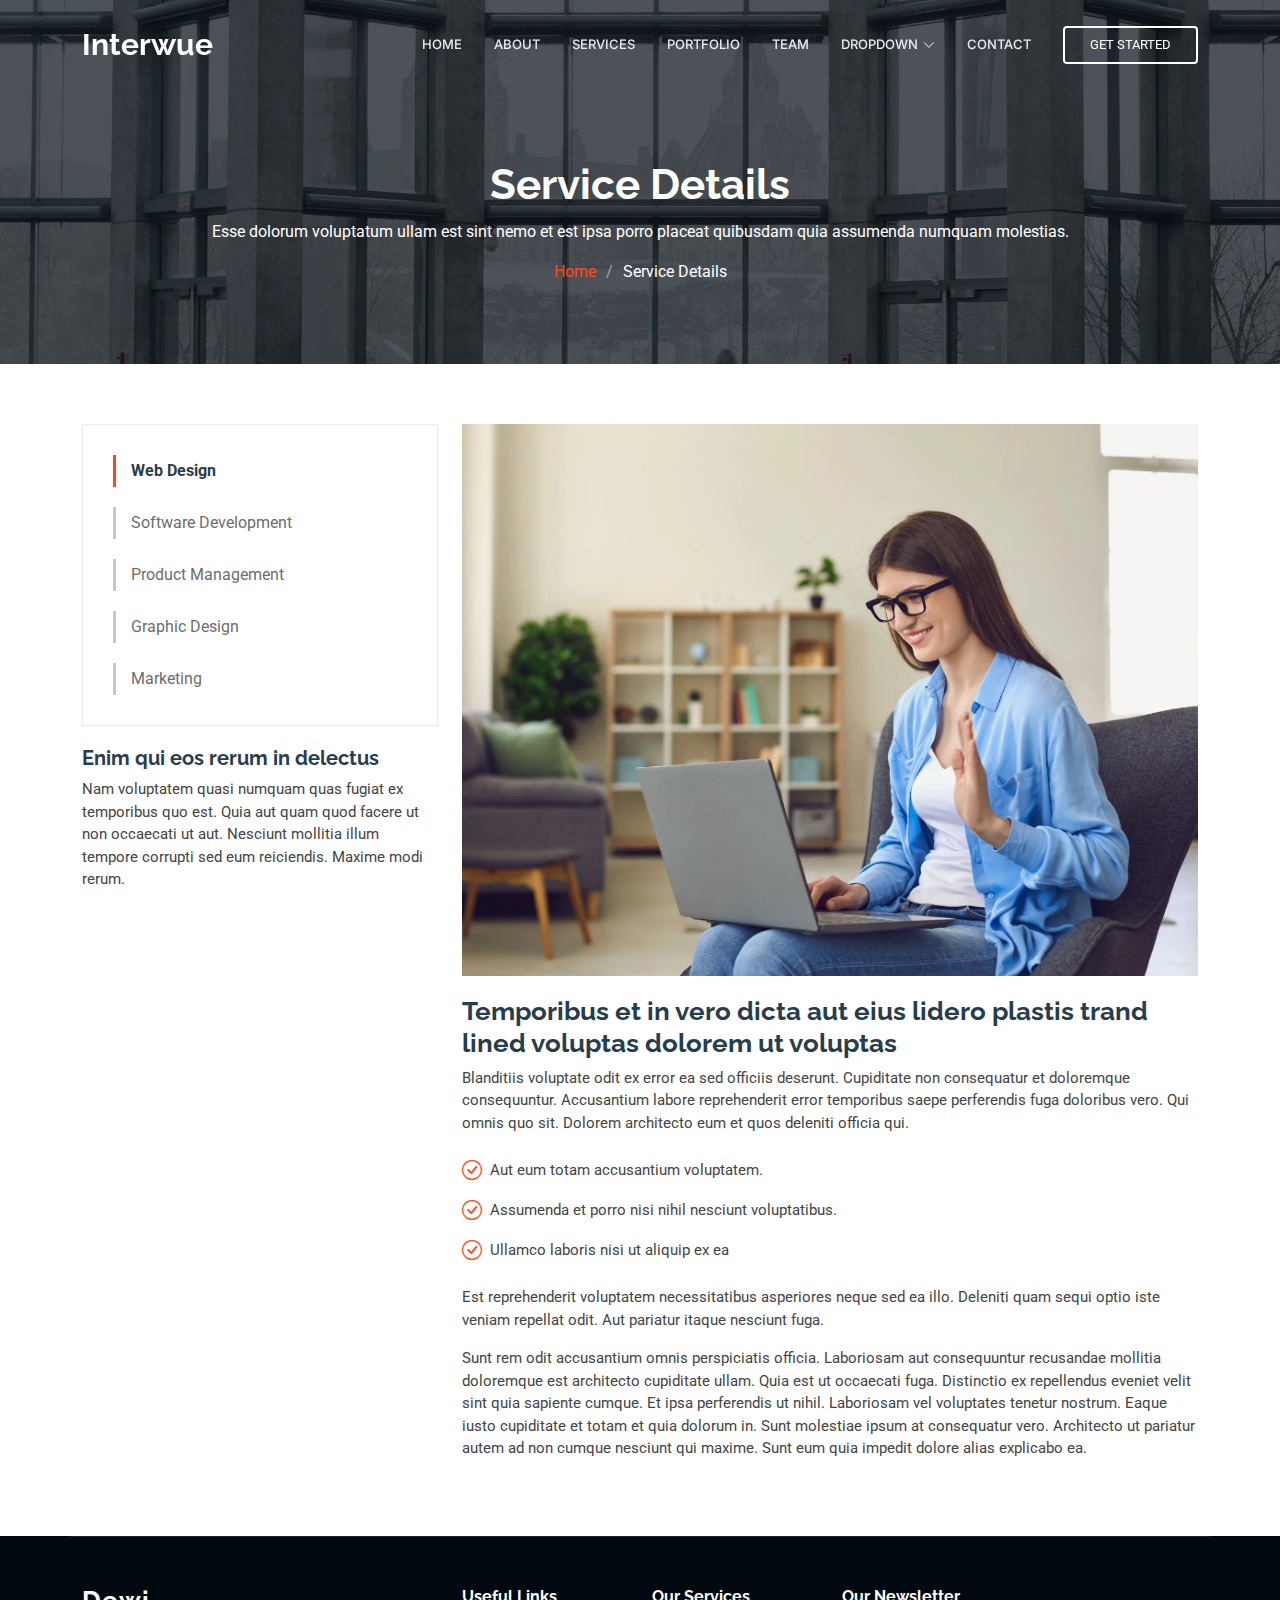
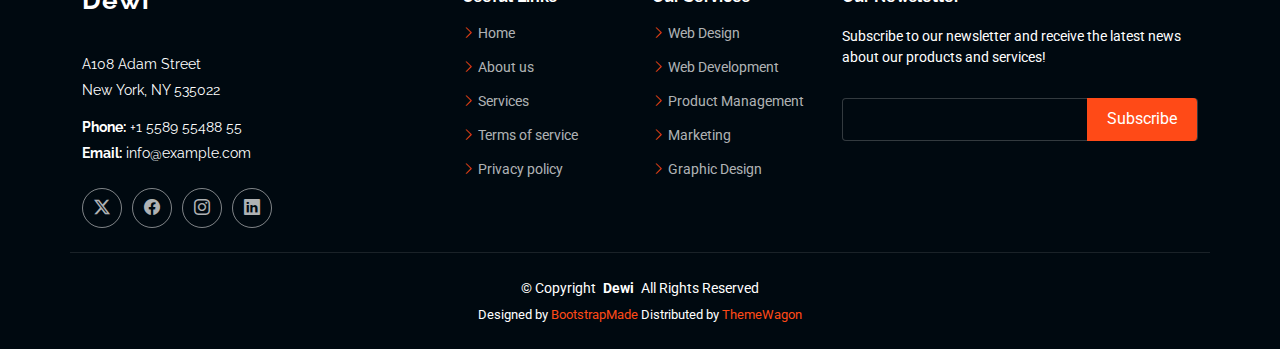
<file: service-details2.html>
<!DOCTYPE html>
<html lang="en">

<head>
  <meta charset="utf-8">
  <meta content="width=device-width, initial-scale=1.0" name="viewport">
  <title>Service Details - Dewi Bootstrap Template</title>
  <meta name="description" content="">
  <meta name="keywords" content="">

  <!-- Favicons -->
  <link href="assets/img/favicon.png" rel="icon">
  <link href="assets/img/apple-touch-icon.png" rel="apple-touch-icon">

  <!-- Fonts -->
  <link href="https://fonts.googleapis.com" rel="preconnect">
  <link href="https://fonts.gstatic.com" rel="preconnect" crossorigin>
  <link href="https://fonts.googleapis.com/css2?family=Roboto:ital,wght@0,100;0,300;0,400;0,500;0,700;0,900;1,100;1,300;1,400;1,500;1,700;1,900&family=Raleway:ital,wght@0,100;0,200;0,300;0,400;0,500;0,600;0,700;0,800;0,900;1,100;1,200;1,300;1,400;1,500;1,600;1,700;1,800;1,900&family=Inter:wght@100;200;300;400;500;600;700;800;900&display=swap" rel="stylesheet">

  <!-- Vendor CSS Files -->
  <link href="assets/vendor/bootstrap/css/bootstrap.min.css" rel="stylesheet">
  <link href="assets/vendor/bootstrap-icons/bootstrap-icons.css" rel="stylesheet">
  <link href="assets/vendor/aos/aos.css" rel="stylesheet">
  <link href="assets/vendor/glightbox/css/glightbox.min.css" rel="stylesheet">
  <link href="assets/vendor/swiper/swiper-bundle.min.css" rel="stylesheet">

  <!-- Main CSS File -->
  <link href="assets/css/main.css" rel="stylesheet">

  <!-- =======================================================
  * Template Name: Dewi
  * Template URL: https://bootstrapmade.com/dewi-free-multi-purpose-html-template/
  * Updated: Aug 07 2024 with Bootstrap v5.3.3
  * Author: BootstrapMade.com
  * License: https://bootstrapmade.com/license/
  ======================================================== -->
</head>

<body class="service-details-page">

  <header id="header" class="header d-flex align-items-center fixed-top">
    <div class="container-fluid container-xl position-relative d-flex align-items-center">

      <a href="index.html" class="logo d-flex align-items-center me-auto">
        <!-- Uncomment the line below if you also wish to use an image logo -->
        <!-- <img src="assets/img/logo.png" alt=""> -->
        <h1 class="sitename">Interwue</h1>
      </a>

      <nav id="navmenu" class="navmenu">
        <ul>
          <li><a href="#hero">Home</a></li>
          <li><a href="#about">About</a></li>
          <li><a href="#services">Services</a></li>
          <li><a href="#portfolio">Portfolio</a></li>
          <li><a href="#team">Team</a></li>
          <li class="dropdown"><a href="#"><span>Dropdown</span> <i class="bi bi-chevron-down toggle-dropdown"></i></a>
            <ul>
              <li><a href="#">Dropdown 1</a></li>
              <li class="dropdown"><a href="#"><span>Deep Dropdown</span> <i class="bi bi-chevron-down toggle-dropdown"></i></a>
                <ul>
                  <li><a href="#">Deep Dropdown 1</a></li>
                  <li><a href="#">Deep Dropdown 2</a></li>
                  <li><a href="#">Deep Dropdown 3</a></li>
                  <li><a href="#">Deep Dropdown 4</a></li>
                  <li><a href="#">Deep Dropdown 5</a></li>
                </ul>
              </li>
              <li><a href="#">Dropdown 2</a></li>
              <li><a href="#">Dropdown 3</a></li>
              <li><a href="#">Dropdown 4</a></li>
            </ul>
          </li>
          <li><a href="#contact">Contact</a></li>
        </ul>
        <i class="mobile-nav-toggle d-xl-none bi bi-list"></i>
      </nav>

      <a class="cta-btn" href="index.html#about">Get Started</a>

    </div>
  </header>

  <main class="main">

    <!-- Page Title -->
    <div class="page-title dark-background" data-aos="fade" style="background-image: url(assets/img/page-title-bg.webp);">
      <div class="container position-relative">
        <h1>Service Details</h1>
        <p>Esse dolorum voluptatum ullam est sint nemo et est ipsa porro placeat quibusdam quia assumenda numquam molestias.</p>
        <nav class="breadcrumbs">
          <ol>
            <li><a href="index.html">Home</a></li>
            <li class="current">Service Details</li>
          </ol>
        </nav>
      </div>
    </div><!-- End Page Title -->

    <!-- Service Details Section -->
    <section id="service-details" class="service-details section">

      <div class="container">

        <div class="row gy-4">

          <div class="col-lg-4" data-aos="fade-up" data-aos-delay="100">
            <div class="services-list">
              <a href="#" class="active">Web Design</a>
              <a href="#">Software Development</a>
              <a href="#">Product Management</a>
              <a href="#">Graphic Design</a>
              <a href="#">Marketing</a>
            </div>

            <h4>Enim qui eos rerum in delectus</h4>
            <p>Nam voluptatem quasi numquam quas fugiat ex temporibus quo est. Quia aut quam quod facere ut non occaecati ut aut. Nesciunt mollitia illum tempore corrupti sed eum reiciendis. Maxime modi rerum.</p>
          </div>

          <div class="col-lg-8" data-aos="fade-up" data-aos-delay="200">
            <img src="assets/img/pricing2detail.png" alt="" class="img-fluid services-img">
            <h3>Temporibus et in vero dicta aut eius lidero plastis trand lined voluptas dolorem ut voluptas</h3>
            <p>
              Blanditiis voluptate odit ex error ea sed officiis deserunt. Cupiditate non consequatur et doloremque consequuntur. Accusantium labore reprehenderit error temporibus saepe perferendis fuga doloribus vero. Qui omnis quo sit. Dolorem architecto eum et quos deleniti officia qui.
            </p>
            <ul>
              <li><i class="bi bi-check-circle"></i> <span>Aut eum totam accusantium voluptatem.</span></li>
              <li><i class="bi bi-check-circle"></i> <span>Assumenda et porro nisi nihil nesciunt voluptatibus.</span></li>
              <li><i class="bi bi-check-circle"></i> <span>Ullamco laboris nisi ut aliquip ex ea</span></li>
            </ul>
            <p>
              Est reprehenderit voluptatem necessitatibus asperiores neque sed ea illo. Deleniti quam sequi optio iste veniam repellat odit. Aut pariatur itaque nesciunt fuga.
            </p>
            <p>
              Sunt rem odit accusantium omnis perspiciatis officia. Laboriosam aut consequuntur recusandae mollitia doloremque est architecto cupiditate ullam. Quia est ut occaecati fuga. Distinctio ex repellendus eveniet velit sint quia sapiente cumque. Et ipsa perferendis ut nihil. Laboriosam vel voluptates tenetur nostrum. Eaque iusto cupiditate et totam et quia dolorum in. Sunt molestiae ipsum at consequatur vero. Architecto ut pariatur autem ad non cumque nesciunt qui maxime. Sunt eum quia impedit dolore alias explicabo ea.
            </p>
          </div>

        </div>

      </div>

    </section><!-- /Service Details Section -->

  </main>

  <footer id="footer" class="footer dark-background">

    <div class="container footer-top">
      <div class="row gy-4">
        <div class="col-lg-4 col-md-6 footer-about">
          <a href="index.html" class="logo d-flex align-items-center">
            <span class="sitename">Dewi</span>
          </a>
          <div class="footer-contact pt-3">
            <p>A108 Adam Street</p>
            <p>New York, NY 535022</p>
            <p class="mt-3"><strong>Phone:</strong> <span>+1 5589 55488 55</span></p>
            <p><strong>Email:</strong> <span>info@example.com</span></p>
          </div>
          <div class="social-links d-flex mt-4">
            <a href=""><i class="bi bi-twitter-x"></i></a>
            <a href=""><i class="bi bi-facebook"></i></a>
            <a href=""><i class="bi bi-instagram"></i></a>
            <a href=""><i class="bi bi-linkedin"></i></a>
          </div>
        </div>

        <div class="col-lg-2 col-md-3 footer-links">
          <h4>Useful Links</h4>
          <ul>
            <li><i class="bi bi-chevron-right"></i> <a href="#">Home</a></li>
            <li><i class="bi bi-chevron-right"></i> <a href="#">About us</a></li>
            <li><i class="bi bi-chevron-right"></i> <a href="#">Services</a></li>
            <li><i class="bi bi-chevron-right"></i> <a href="#">Terms of service</a></li>
            <li><i class="bi bi-chevron-right"></i> <a href="#">Privacy policy</a></li>
          </ul>
        </div>

        <div class="col-lg-2 col-md-3 footer-links">
          <h4>Our Services</h4>
          <ul>
            <li><i class="bi bi-chevron-right"></i> <a href="#">Web Design</a></li>
            <li><i class="bi bi-chevron-right"></i> <a href="#">Web Development</a></li>
            <li><i class="bi bi-chevron-right"></i> <a href="#">Product Management</a></li>
            <li><i class="bi bi-chevron-right"></i> <a href="#">Marketing</a></li>
            <li><i class="bi bi-chevron-right"></i> <a href="#">Graphic Design</a></li>
          </ul>
        </div>

        <div class="col-lg-4 col-md-12 footer-newsletter">
          <h4>Our Newsletter</h4>
          <p>Subscribe to our newsletter and receive the latest news about our products and services!</p>
          <form action="forms/newsletter.php" method="post" class="php-email-form">
            <div class="newsletter-form"><input type="email" name="email"><input type="submit" value="Subscribe"></div>
            <div class="loading">Loading</div>
            <div class="error-message"></div>
            <div class="sent-message">Your subscription request has been sent. Thank you!</div>
          </form>
        </div>

      </div>
    </div>

    <div class="container copyright text-center mt-4">
      <p>© <span>Copyright</span> <strong class="px-1 sitename">Dewi</strong> <span>All Rights Reserved</span></p>
      <div class="credits">
        <!-- All the links in the footer should remain intact. -->
        <!-- You can delete the links only if you've purchased the pro version. -->
        <!-- Licensing information: https://bootstrapmade.com/license/ -->
        <!-- Purchase the pro version with working PHP/AJAX contact form: [buy-url] -->
        Designed by <a href="https://bootstrapmade.com/">BootstrapMade</a> Distributed by <a href=“https://themewagon.com>ThemeWagon
      </div>
    </div>

  </footer>

  <!-- Scroll Top -->
  <a href="#" id="scroll-top" class="scroll-top d-flex align-items-center justify-content-center"><i class="bi bi-arrow-up-short"></i></a>

  <!-- Preloader -->
  <div id="preloader"></div>

  <!-- Vendor JS Files -->
  <script src="assets/vendor/bootstrap/js/bootstrap.bundle.min.js"></script>
  <script src="assets/vendor/php-email-form/validate.js"></script>
  <script src="assets/vendor/aos/aos.js"></script>
  <script src="assets/vendor/glightbox/js/glightbox.min.js"></script>
  <script src="assets/vendor/purecounter/purecounter_vanilla.js"></script>
  <script src="assets/vendor/swiper/swiper-bundle.min.js"></script>
  <script src="assets/vendor/imagesloaded/imagesloaded.pkgd.min.js"></script>
  <script src="assets/vendor/isotope-layout/isotope.pkgd.min.js"></script>

  <!-- Main JS File -->
  <script src="assets/js/main.js"></script>

</body>

</html>
</file>
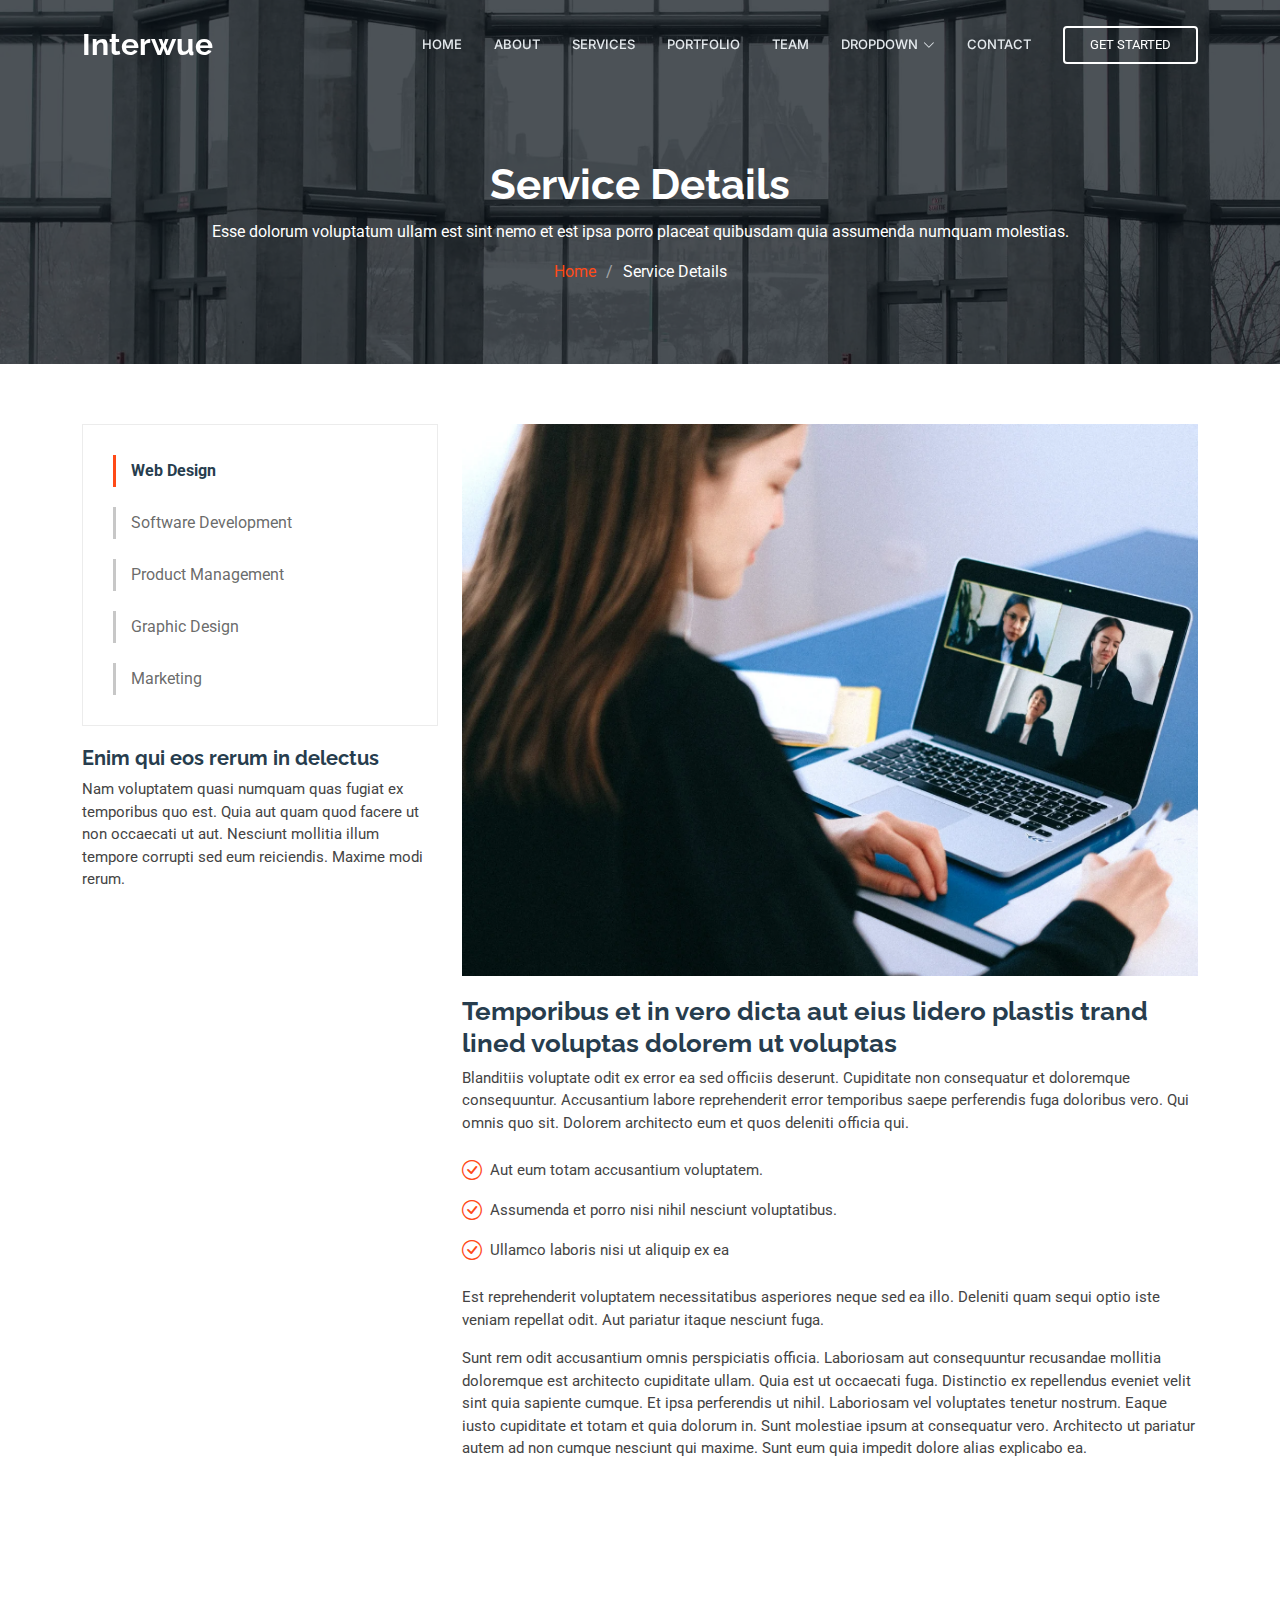
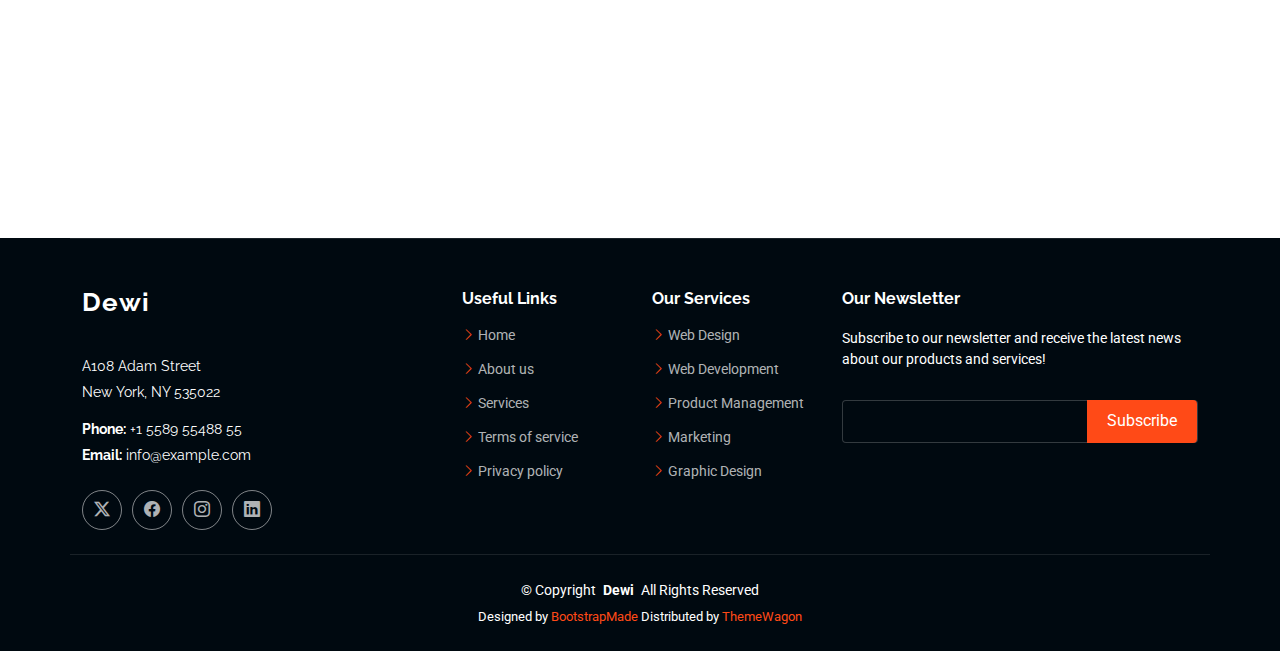
<file: service-details3.html>
<!DOCTYPE html>
<html lang="en">

<head>
  <meta charset="utf-8">
  <meta content="width=device-width, initial-scale=1.0" name="viewport">
  <title>Service Details - Dewi Bootstrap Template</title>
  <meta name="description" content="">
  <meta name="keywords" content="">

  <!-- Favicons -->
  <link href="assets/img/favicon.png" rel="icon">
  <link href="assets/img/apple-touch-icon.png" rel="apple-touch-icon">

  <!-- Fonts -->
  <link href="https://fonts.googleapis.com" rel="preconnect">
  <link href="https://fonts.gstatic.com" rel="preconnect" crossorigin>
  <link href="https://fonts.googleapis.com/css2?family=Roboto:ital,wght@0,100;0,300;0,400;0,500;0,700;0,900;1,100;1,300;1,400;1,500;1,700;1,900&family=Raleway:ital,wght@0,100;0,200;0,300;0,400;0,500;0,600;0,700;0,800;0,900;1,100;1,200;1,300;1,400;1,500;1,600;1,700;1,800;1,900&family=Inter:wght@100;200;300;400;500;600;700;800;900&display=swap" rel="stylesheet">

  <!-- Vendor CSS Files -->
  <link href="assets/vendor/bootstrap/css/bootstrap.min.css" rel="stylesheet">
  <link href="assets/vendor/bootstrap-icons/bootstrap-icons.css" rel="stylesheet">
  <link href="assets/vendor/aos/aos.css" rel="stylesheet">
  <link href="assets/vendor/glightbox/css/glightbox.min.css" rel="stylesheet">
  <link href="assets/vendor/swiper/swiper-bundle.min.css" rel="stylesheet">

  <!-- Main CSS File -->
  <link href="assets/css/main.css" rel="stylesheet">

  <!-- =======================================================
  * Template Name: Dewi
  * Template URL: https://bootstrapmade.com/dewi-free-multi-purpose-html-template/
  * Updated: Aug 07 2024 with Bootstrap v5.3.3
  * Author: BootstrapMade.com
  * License: https://bootstrapmade.com/license/
  ======================================================== -->
</head>

<body class="service-details-page">

  <header id="header" class="header d-flex align-items-center fixed-top">
    <div class="container-fluid container-xl position-relative d-flex align-items-center">

      <a href="index.html" class="logo d-flex align-items-center me-auto">
        <!-- Uncomment the line below if you also wish to use an image logo -->
        <!-- <img src="assets/img/logo.png" alt=""> -->
        <h1 class="sitename">Interwue</h1>
      </a>

      <nav id="navmenu" class="navmenu">
        <ul>
          <li><a href="#hero">Home</a></li>
          <li><a href="#about">About</a></li>
          <li><a href="#services">Services</a></li>
          <li><a href="#portfolio">Portfolio</a></li>
          <li><a href="#team">Team</a></li>
          <li class="dropdown"><a href="#"><span>Dropdown</span> <i class="bi bi-chevron-down toggle-dropdown"></i></a>
            <ul>
              <li><a href="#">Dropdown 1</a></li>
              <li class="dropdown"><a href="#"><span>Deep Dropdown</span> <i class="bi bi-chevron-down toggle-dropdown"></i></a>
                <ul>
                  <li><a href="#">Deep Dropdown 1</a></li>
                  <li><a href="#">Deep Dropdown 2</a></li>
                  <li><a href="#">Deep Dropdown 3</a></li>
                  <li><a href="#">Deep Dropdown 4</a></li>
                  <li><a href="#">Deep Dropdown 5</a></li>
                </ul>
              </li>
              <li><a href="#">Dropdown 2</a></li>
              <li><a href="#">Dropdown 3</a></li>
              <li><a href="#">Dropdown 4</a></li>
            </ul>
          </li>
          <li><a href="#contact">Contact</a></li>
        </ul>
        <i class="mobile-nav-toggle d-xl-none bi bi-list"></i>
      </nav>

      <a class="cta-btn" href="index.html#about">Get Started</a>

    </div>
  </header>

  <main class="main">

    <!-- Page Title -->
    <div class="page-title dark-background" data-aos="fade" style="background-image: url(assets/img/page-title-bg.webp);">
      <div class="container position-relative">
        <h1>Service Details</h1>
        <p>Esse dolorum voluptatum ullam est sint nemo et est ipsa porro placeat quibusdam quia assumenda numquam molestias.</p>
        <nav class="breadcrumbs">
          <ol>
            <li><a href="index.html">Home</a></li>
            <li class="current">Service Details</li>
          </ol>
        </nav>
      </div>
    </div><!-- End Page Title -->

    <!-- Service Details Section -->
    <section id="service-details" class="service-details section">

      <div class="container">

        <div class="row gy-4">

          <div class="col-lg-4" data-aos="fade-up" data-aos-delay="100">
            <div class="services-list">
              <a href="#" class="active">Web Design</a>
              <a href="#">Software Development</a>
              <a href="#">Product Management</a>
              <a href="#">Graphic Design</a>
              <a href="#">Marketing</a>
            </div>

            <h4>Enim qui eos rerum in delectus</h4>
            <p>Nam voluptatem quasi numquam quas fugiat ex temporibus quo est. Quia aut quam quod facere ut non occaecati ut aut. Nesciunt mollitia illum tempore corrupti sed eum reiciendis. Maxime modi rerum.</p>
          </div>

          <div class="col-lg-8" data-aos="fade-up" data-aos-delay="200">
            <img src="assets/img/pricing3detail.png" alt="" class="img-fluid services-img">
            <h3>Temporibus et in vero dicta aut eius lidero plastis trand lined voluptas dolorem ut voluptas</h3>
            <p>
              Blanditiis voluptate odit ex error ea sed officiis deserunt. Cupiditate non consequatur et doloremque consequuntur. Accusantium labore reprehenderit error temporibus saepe perferendis fuga doloribus vero. Qui omnis quo sit. Dolorem architecto eum et quos deleniti officia qui.
            </p>
            <ul>
              <li><i class="bi bi-check-circle"></i> <span>Aut eum totam accusantium voluptatem.</span></li>
              <li><i class="bi bi-check-circle"></i> <span>Assumenda et porro nisi nihil nesciunt voluptatibus.</span></li>
              <li><i class="bi bi-check-circle"></i> <span>Ullamco laboris nisi ut aliquip ex ea</span></li>
            </ul>
            <p>
              Est reprehenderit voluptatem necessitatibus asperiores neque sed ea illo. Deleniti quam sequi optio iste veniam repellat odit. Aut pariatur itaque nesciunt fuga.
            </p>
            <p>
              Sunt rem odit accusantium omnis perspiciatis officia. Laboriosam aut consequuntur recusandae mollitia doloremque est architecto cupiditate ullam. Quia est ut occaecati fuga. Distinctio ex repellendus eveniet velit sint quia sapiente cumque. Et ipsa perferendis ut nihil. Laboriosam vel voluptates tenetur nostrum. Eaque iusto cupiditate et totam et quia dolorum in. Sunt molestiae ipsum at consequatur vero. Architecto ut pariatur autem ad non cumque nesciunt qui maxime. Sunt eum quia impedit dolore alias explicabo ea.
            </p>
          </div>

        </div>

      </div>

    </section><!-- /Service Details Section -->

    <div class="col-lg-6">
      <div class="info-item d-flex flex-column justify-content-center align-items-center w-100" data-aos="fade-up" data-aos-delay="400">
          <form action="https://api.web3forms.com/submit" method="POST" data-aos="fade-up" data-aos-delay="500" class="w-100">
              <div class="row gy-4 justify-content-center">
                  <input type="hidden" name="access_key" value="5c2707af-c631-4198-9575-a461fc9987fb">
  
                  <!-- Name & Email in the same row -->
                  <div class="col-md-5">
                      <input type="text" name="name" class="form-control" placeholder="Your Name" required="">
                  </div>
                  <div class="col-md-5">
                      <input type="email" class="form-control" name="email" placeholder="Your Email" required="">
                  </div>
  
                  <!-- Subject -->
                  <div class="col-md-10">
                      <input type="text" class="form-control" name="subject" placeholder="Subject" required="">
                  </div>
  
                  <!-- Message -->
                  <div class="col-md-10">
                      <textarea class="form-control" name="message" rows="4" placeholder="Message" required=""></textarea>
                  </div>
  
                  <!-- Submit Button -->
                  <div class="col-md-10 text-center">
                      <button type="submit" style="background-color: #ff4a17; color: white; border: none; border-radius: 20px; padding: 10px 20px; cursor: pointer;">Send Message</button>
                  </div>
              </div>
          </form>
      </div>
  </div><!-- End of contact form -->

  </main>

  <footer id="footer" class="footer dark-background">

    <div class="container footer-top">
      <div class="row gy-4">
        <div class="col-lg-4 col-md-6 footer-about">
          <a href="index.html" class="logo d-flex align-items-center">
            <span class="sitename">Dewi</span>
          </a>
          <div class="footer-contact pt-3">
            <p>A108 Adam Street</p>
            <p>New York, NY 535022</p>
            <p class="mt-3"><strong>Phone:</strong> <span>+1 5589 55488 55</span></p>
            <p><strong>Email:</strong> <span>info@example.com</span></p>
          </div>
          <div class="social-links d-flex mt-4">
            <a href=""><i class="bi bi-twitter-x"></i></a>
            <a href=""><i class="bi bi-facebook"></i></a>
            <a href=""><i class="bi bi-instagram"></i></a>
            <a href=""><i class="bi bi-linkedin"></i></a>
          </div>
        </div>

        <div class="col-lg-2 col-md-3 footer-links">
          <h4>Useful Links</h4>
          <ul>
            <li><i class="bi bi-chevron-right"></i> <a href="#">Home</a></li>
            <li><i class="bi bi-chevron-right"></i> <a href="#">About us</a></li>
            <li><i class="bi bi-chevron-right"></i> <a href="#">Services</a></li>
            <li><i class="bi bi-chevron-right"></i> <a href="#">Terms of service</a></li>
            <li><i class="bi bi-chevron-right"></i> <a href="#">Privacy policy</a></li>
          </ul>
        </div>

        <div class="col-lg-2 col-md-3 footer-links">
          <h4>Our Services</h4>
          <ul>
            <li><i class="bi bi-chevron-right"></i> <a href="#">Web Design</a></li>
            <li><i class="bi bi-chevron-right"></i> <a href="#">Web Development</a></li>
            <li><i class="bi bi-chevron-right"></i> <a href="#">Product Management</a></li>
            <li><i class="bi bi-chevron-right"></i> <a href="#">Marketing</a></li>
            <li><i class="bi bi-chevron-right"></i> <a href="#">Graphic Design</a></li>
          </ul>
        </div>

        <div class="col-lg-4 col-md-12 footer-newsletter">
          <h4>Our Newsletter</h4>
          <p>Subscribe to our newsletter and receive the latest news about our products and services!</p>
          <form action="forms/newsletter.php" method="post" class="php-email-form">
            <div class="newsletter-form"><input type="email" name="email"><input type="submit" value="Subscribe"></div>
            <div class="loading">Loading</div>
            <div class="error-message"></div>
            <div class="sent-message">Your subscription request has been sent. Thank you!</div>
          </form>
        </div>

      </div>
    </div>

    <div class="container copyright text-center mt-4">
      <p>© <span>Copyright</span> <strong class="px-1 sitename">Dewi</strong> <span>All Rights Reserved</span></p>
      <div class="credits">
        <!-- All the links in the footer should remain intact. -->
        <!-- You can delete the links only if you've purchased the pro version. -->
        <!-- Licensing information: https://bootstrapmade.com/license/ -->
        <!-- Purchase the pro version with working PHP/AJAX contact form: [buy-url] -->
        Designed by <a href="https://bootstrapmade.com/">BootstrapMade</a> Distributed by <a href=“https://themewagon.com>ThemeWagon
      </div>
    </div>

  </footer>

  <!-- Scroll Top -->
  <a href="#" id="scroll-top" class="scroll-top d-flex align-items-center justify-content-center"><i class="bi bi-arrow-up-short"></i></a>

  <!-- Preloader -->
  <div id="preloader"></div>

  <!-- Vendor JS Files -->
  <script src="assets/vendor/bootstrap/js/bootstrap.bundle.min.js"></script>
  <script src="assets/vendor/php-email-form/validate.js"></script>
  <script src="assets/vendor/aos/aos.js"></script>
  <script src="assets/vendor/glightbox/js/glightbox.min.js"></script>
  <script src="assets/vendor/purecounter/purecounter_vanilla.js"></script>
  <script src="assets/vendor/swiper/swiper-bundle.min.js"></script>
  <script src="assets/vendor/imagesloaded/imagesloaded.pkgd.min.js"></script>
  <script src="assets/vendor/isotope-layout/isotope.pkgd.min.js"></script>

  <!-- Main JS File -->
  <script src="assets/js/main.js"></script>

</body>

</html>
</file>
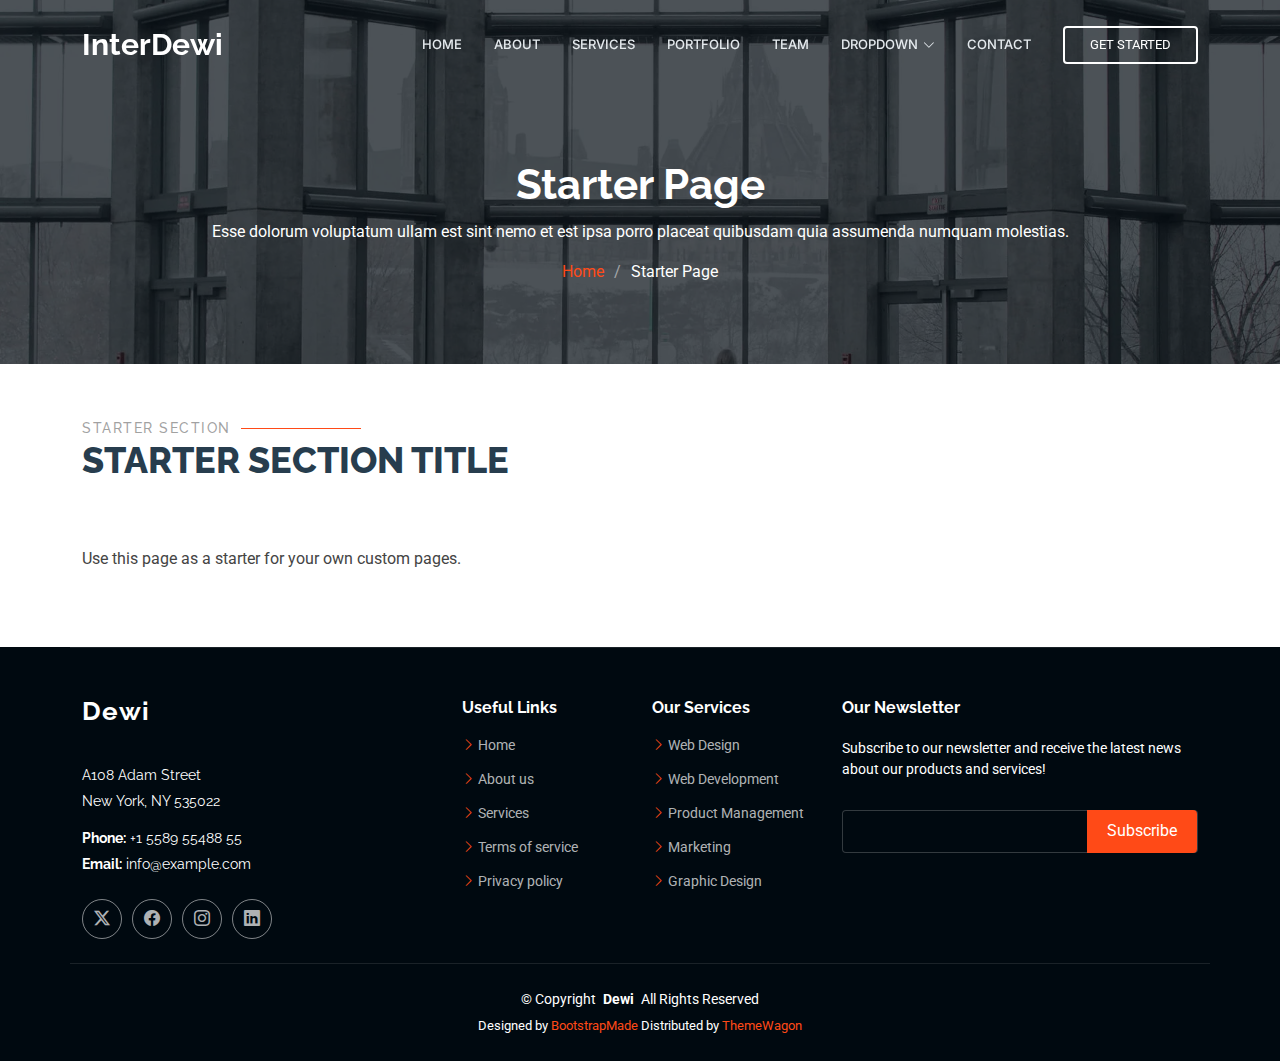
<file: starter-page.html>
<!DOCTYPE html>
<html lang="en">

<head>
  <meta charset="utf-8">
  <meta content="width=device-width, initial-scale=1.0" name="viewport">
  <title>Starter Page - Dewi Bootstrap Template</title>
  <meta name="description" content="">
  <meta name="keywords" content="">

  <!-- Favicons -->
  <link href="assets/img/favicon.png" rel="icon">
  <link href="assets/img/apple-touch-icon.png" rel="apple-touch-icon">

  <!-- Fonts -->
  <link href="https://fonts.googleapis.com" rel="preconnect">
  <link href="https://fonts.gstatic.com" rel="preconnect" crossorigin>
  <link href="https://fonts.googleapis.com/css2?family=Roboto:ital,wght@0,100;0,300;0,400;0,500;0,700;0,900;1,100;1,300;1,400;1,500;1,700;1,900&family=Raleway:ital,wght@0,100;0,200;0,300;0,400;0,500;0,600;0,700;0,800;0,900;1,100;1,200;1,300;1,400;1,500;1,600;1,700;1,800;1,900&family=Inter:wght@100;200;300;400;500;600;700;800;900&display=swap" rel="stylesheet">

  <!-- Vendor CSS Files -->
  <link href="assets/vendor/bootstrap/css/bootstrap.min.css" rel="stylesheet">
  <link href="assets/vendor/bootstrap-icons/bootstrap-icons.css" rel="stylesheet">
  <link href="assets/vendor/aos/aos.css" rel="stylesheet">
  <link href="assets/vendor/glightbox/css/glightbox.min.css" rel="stylesheet">
  <link href="assets/vendor/swiper/swiper-bundle.min.css" rel="stylesheet">

  <!-- Main CSS File -->
  <link href="assets/css/main.css" rel="stylesheet">

  <!-- =======================================================
  * Template Name: Dewi
  * Template URL: https://bootstrapmade.com/dewi-free-multi-purpose-html-template/
  * Updated: Aug 07 2024 with Bootstrap v5.3.3
  * Author: BootstrapMade.com
  * License: https://bootstrapmade.com/license/
  ======================================================== -->
</head>

<body class="starter-page-page">

  <header id="header" class="header d-flex align-items-center fixed-top">
    <div class="container-fluid container-xl position-relative d-flex align-items-center">

      <a href="index.html" class="logo d-flex align-items-center me-auto">
        <!-- Uncomment the line below if you also wish to use an image logo -->
        <!-- <img src="assets/img/logo.png" alt=""> -->
        <h1 class="sitename">InterDewi</h1>
      </a>

      <nav id="navmenu" class="navmenu">
        <ul>
          <li><a href="#hero">Home</a></li>
          <li><a href="#about">About</a></li>
          <li><a href="#services">Services</a></li>
          <li><a href="#portfolio">Portfolio</a></li>
          <li><a href="#team">Team</a></li>
          <li class="dropdown"><a href="#"><span>Dropdown</span> <i class="bi bi-chevron-down toggle-dropdown"></i></a>
            <ul>
              <li><a href="#">Dropdown 1</a></li>
              <li class="dropdown"><a href="#"><span>Deep Dropdown</span> <i class="bi bi-chevron-down toggle-dropdown"></i></a>
                <ul>
                  <li><a href="#">Deep Dropdown 1</a></li>
                  <li><a href="#">Deep Dropdown 2</a></li>
                  <li><a href="#">Deep Dropdown 3</a></li>
                  <li><a href="#">Deep Dropdown 4</a></li>
                  <li><a href="#">Deep Dropdown 5</a></li>
                </ul>
              </li>
              <li><a href="#">Dropdown 2</a></li>
              <li><a href="#">Dropdown 3</a></li>
              <li><a href="#">Dropdown 4</a></li>
            </ul>
          </li>
          <li><a href="#contact">Contact</a></li>
        </ul>
        <i class="mobile-nav-toggle d-xl-none bi bi-list"></i>
      </nav>

      <a class="cta-btn" href="index.html#about">Get Started</a>

    </div>
  </header>

  <main class="main">

    <!-- Page Title -->
    <div class="page-title dark-background" data-aos="fade" style="background-image: url(assets/img/page-title-bg.webp);">
      <div class="container position-relative">
        <h1>Starter Page</h1>
        <p>Esse dolorum voluptatum ullam est sint nemo et est ipsa porro placeat quibusdam quia assumenda numquam molestias.</p>
        <nav class="breadcrumbs">
          <ol>
            <li><a href="index.html">Home</a></li>
            <li class="current">Starter Page</li>
          </ol>
        </nav>
      </div>
    </div><!-- End Page Title -->

    <!-- Starter Section Section -->
    <section id="starter-section" class="starter-section section">

      <!-- Section Title -->
      <div class="container section-title" data-aos="fade-up">
        <h2>Starter Section</h2>
        <p>Starter Section Title<br></p>
      </div><!-- End Section Title -->

      <div class="container" data-aos="fade-up">
        <p>Use this page as a starter for your own custom pages.</p>
      </div>

    </section><!-- /Starter Section Section -->

  </main>

  <footer id="footer" class="footer dark-background">

    <div class="container footer-top">
      <div class="row gy-4">
        <div class="col-lg-4 col-md-6 footer-about">
          <a href="index.html" class="logo d-flex align-items-center">
            <span class="sitename">Dewi</span>
          </a>
          <div class="footer-contact pt-3">
            <p>A108 Adam Street</p>
            <p>New York, NY 535022</p>
            <p class="mt-3"><strong>Phone:</strong> <span>+1 5589 55488 55</span></p>
            <p><strong>Email:</strong> <span>info@example.com</span></p>
          </div>
          <div class="social-links d-flex mt-4">
            <a href=""><i class="bi bi-twitter-x"></i></a>
            <a href=""><i class="bi bi-facebook"></i></a>
            <a href=""><i class="bi bi-instagram"></i></a>
            <a href=""><i class="bi bi-linkedin"></i></a>
          </div>
        </div>

        <div class="col-lg-2 col-md-3 footer-links">
          <h4>Useful Links</h4>
          <ul>
            <li><i class="bi bi-chevron-right"></i> <a href="#">Home</a></li>
            <li><i class="bi bi-chevron-right"></i> <a href="#">About us</a></li>
            <li><i class="bi bi-chevron-right"></i> <a href="#">Services</a></li>
            <li><i class="bi bi-chevron-right"></i> <a href="#">Terms of service</a></li>
            <li><i class="bi bi-chevron-right"></i> <a href="#">Privacy policy</a></li>
          </ul>
        </div>

        <div class="col-lg-2 col-md-3 footer-links">
          <h4>Our Services</h4>
          <ul>
            <li><i class="bi bi-chevron-right"></i> <a href="#">Web Design</a></li>
            <li><i class="bi bi-chevron-right"></i> <a href="#">Web Development</a></li>
            <li><i class="bi bi-chevron-right"></i> <a href="#">Product Management</a></li>
            <li><i class="bi bi-chevron-right"></i> <a href="#">Marketing</a></li>
            <li><i class="bi bi-chevron-right"></i> <a href="#">Graphic Design</a></li>
          </ul>
        </div>

        <div class="col-lg-4 col-md-12 footer-newsletter">
          <h4>Our Newsletter</h4>
          <p>Subscribe to our newsletter and receive the latest news about our products and services!</p>
          <form action="forms/newsletter.php" method="post" class="php-email-form">
            <div class="newsletter-form"><input type="email" name="email"><input type="submit" value="Subscribe"></div>
            <div class="loading">Loading</div>
            <div class="error-message"></div>
            <div class="sent-message">Your subscription request has been sent. Thank you!</div>
          </form>
        </div>

      </div>
    </div>

    <div class="container copyright text-center mt-4">
      <p>© <span>Copyright</span> <strong class="px-1 sitename">Dewi</strong> <span>All Rights Reserved</span></p>
      <div class="credits">
        <!-- All the links in the footer should remain intact. -->
        <!-- You can delete the links only if you've purchased the pro version. -->
        <!-- Licensing information: https://bootstrapmade.com/license/ -->
        <!-- Purchase the pro version with working PHP/AJAX contact form: [buy-url] -->
        Designed by <a href="https://bootstrapmade.com/">BootstrapMade</a> Distributed by <a href=“https://themewagon.com>ThemeWagon
      </div>
    </div>

  </footer>

  <!-- Scroll Top -->
  <a href="#" id="scroll-top" class="scroll-top d-flex align-items-center justify-content-center"><i class="bi bi-arrow-up-short"></i></a>

  <!-- Preloader -->
  <div id="preloader"></div>

  <!-- Vendor JS Files -->
  <script src="assets/vendor/bootstrap/js/bootstrap.bundle.min.js"></script>
  <script src="assets/vendor/php-email-form/validate.js"></script>
  <script src="assets/vendor/aos/aos.js"></script>
  <script src="assets/vendor/glightbox/js/glightbox.min.js"></script>
  <script src="assets/vendor/purecounter/purecounter_vanilla.js"></script>
  <script src="assets/vendor/swiper/swiper-bundle.min.js"></script>
  <script src="assets/vendor/imagesloaded/imagesloaded.pkgd.min.js"></script>
  <script src="assets/vendor/isotope-layout/isotope.pkgd.min.js"></script>

  <!-- Main JS File -->
  <script src="assets/js/main.js"></script>

</body>

</html>
</file>
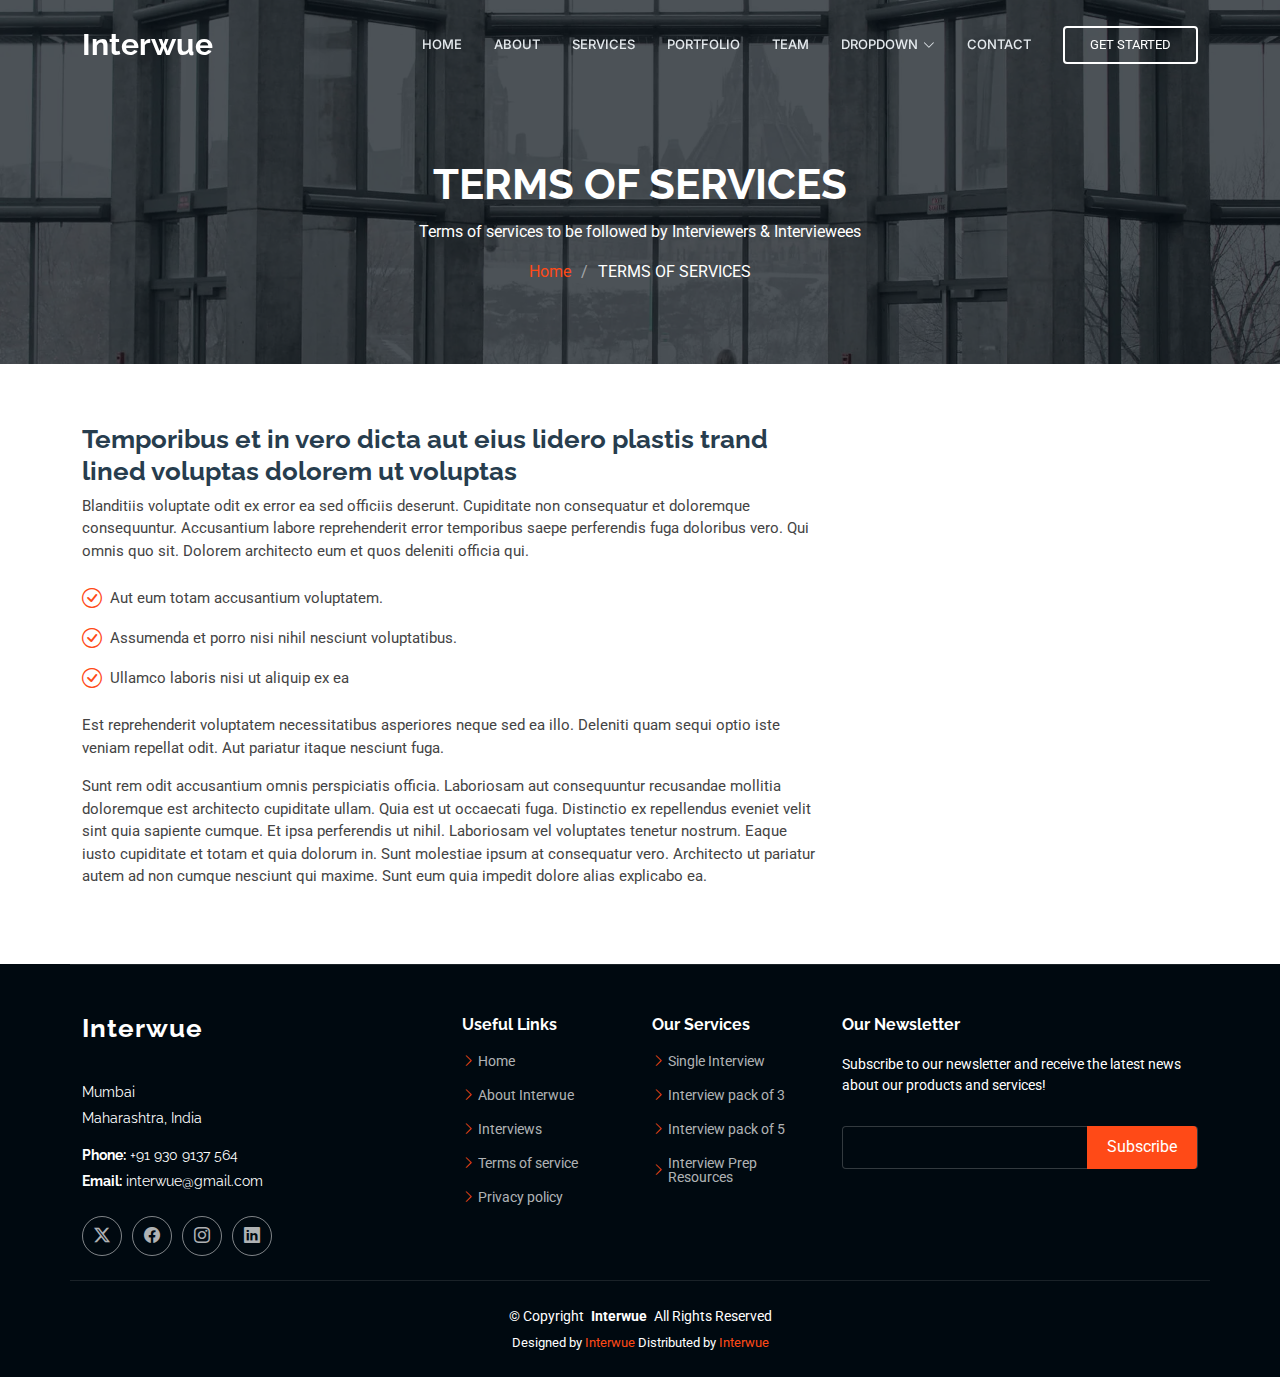
<file: termsofservice.html>
<!DOCTYPE html>
<html lang="en">

<head>
  <meta charset="utf-8">
  <meta content="width=device-width, initial-scale=1.0" name="viewport">
  <title>Interwue - Terms of Services</title>
  <meta name="description" content="">
  <meta name="keywords" content="">

  <!-- Favicons -->
  <link href="assets/img/interwuelogo.jpg" rel="icon">
  <link href="assets/img/interwuelogo.jpg" rel="apple-touch-icon">

  <!-- Fonts -->
  <link href="https://fonts.googleapis.com" rel="preconnect">
  <link href="https://fonts.gstatic.com" rel="preconnect" crossorigin>
  <link href="https://fonts.googleapis.com/css2?family=Roboto:ital,wght@0,100;0,300;0,400;0,500;0,700;0,900;1,100;1,300;1,400;1,500;1,700;1,900&family=Raleway:ital,wght@0,100;0,200;0,300;0,400;0,500;0,600;0,700;0,800;0,900;1,100;1,200;1,300;1,400;1,500;1,600;1,700;1,800;1,900&family=Inter:wght@100;200;300;400;500;600;700;800;900&display=swap" rel="stylesheet">

  <!-- Vendor CSS Files -->
  <link href="assets/vendor/bootstrap/css/bootstrap.min.css" rel="stylesheet">
  <link href="assets/vendor/bootstrap-icons/bootstrap-icons.css" rel="stylesheet">
  <link href="assets/vendor/aos/aos.css" rel="stylesheet">
  <link href="assets/vendor/glightbox/css/glightbox.min.css" rel="stylesheet">
  <link href="assets/vendor/swiper/swiper-bundle.min.css" rel="stylesheet">

  <!-- Main CSS File -->
  <link href="assets/css/main.css" rel="stylesheet">

  <!-- =======================================================
  * Template Name: Dewi
  * Template URL: https://bootstrapmade.com/dewi-free-multi-purpose-html-template/
  * Updated: Aug 07 2024 with Bootstrap v5.3.3
  * Author: BootstrapMade.com
  * License: https://bootstrapmade.com/license/
  ======================================================== -->
</head>

<body class="service-details-page">

  <header id="header" class="header d-flex align-items-center fixed-top">
    <div class="container-fluid container-xl position-relative d-flex align-items-center">

      <a href="index.html" class="logo d-flex align-items-center me-auto">
        <!-- Uncomment the line below if you also wish to use an image logo -->
        <!-- <img src="assets/img/logo.png" alt=""> -->
        <h1 class="sitename">Interwue</h1>
      </a>

      <nav id="navmenu" class="navmenu">
        <ul>
          <li><a href="index.html">Home</a></li>
          <li><a href="index.html">About</a></li>
          <li><a href="index.html">Services</a></li>
          <li><a href="index.html">Portfolio</a></li>
          <li><a href="index.html">Team</a></li>
          <li class="dropdown"><a href="index.html"><span>Dropdown</span> <i class="bi bi-chevron-down toggle-dropdown"></i></a>
            <ul>
              <li><a href="#">Dropdown 1</a></li>
              <li class="dropdown"><a href="index.html"><span>Deep Dropdown</span> <i class="bi bi-chevron-down toggle-dropdown"></i></a>
                <ul>
                  <li><a href="index.html">Deep Dropdown 1</a></li>
                  <li><a href="index.html">Deep Dropdown 2</a></li>
                  <li><a href="index.html">Deep Dropdown 3</a></li>
                  <li><a href="index.html">Deep Dropdown 4</a></li>
                  <li><a href="index.html">Deep Dropdown 5</a></li>
                </ul>
              </li>
              <li><a href="index.html">Dropdown 2</a></li>
              <li><a href="index.html">Dropdown 3</a></li>
              <li><a href="index.html">Dropdown 4</a></li>
            </ul>
          </li>
          <li><a href="#contact">Contact</a></li>
        </ul>
        <i class="mobile-nav-toggle d-xl-none bi bi-list"></i>
      </nav>

      <a class="cta-btn" href="index.html#about">Get Started</a>

    </div>
  </header>

  <main class="main">

    <!-- Page Title -->
    <div class="page-title dark-background" data-aos="fade" style="background-image: url(assets/img/page-title-bg.webp);">
      <div class="container position-relative">
        <h1>TERMS OF SERVICES</h1>
        <p>Terms of services to be followed by Interviewers & Interviewees</p>
        <nav class="breadcrumbs">
          <ol>
            <li><a href="index.html">Home</a></li>
            <li class="current">TERMS OF SERVICES</li>
          </ol>
        </nav>
      </div>
    </div><!-- End Page Title -->

    <!-- Service Details Section -->
    <section id="service-details" class="service-details section">

      <div class="container">

        <div class="row gy-4">

          <div class="col-lg-8" data-aos="fade-up" data-aos-delay="200">

            <h3>Temporibus et in vero dicta aut eius lidero plastis trand lined voluptas dolorem ut voluptas</h3>
            <p>
              Blanditiis voluptate odit ex error ea sed officiis deserunt. Cupiditate non consequatur et doloremque consequuntur. Accusantium labore reprehenderit error temporibus saepe perferendis fuga doloribus vero. Qui omnis quo sit. Dolorem architecto eum et quos deleniti officia qui.
            </p>
            <ul>
              <li><i class="bi bi-check-circle"></i> <span>Aut eum totam accusantium voluptatem.</span></li>
              <li><i class="bi bi-check-circle"></i> <span>Assumenda et porro nisi nihil nesciunt voluptatibus.</span></li>
              <li><i class="bi bi-check-circle"></i> <span>Ullamco laboris nisi ut aliquip ex ea</span></li>
            </ul>
            <p>
              Est reprehenderit voluptatem necessitatibus asperiores neque sed ea illo. Deleniti quam sequi optio iste veniam repellat odit. Aut pariatur itaque nesciunt fuga.
            </p>
            <p>
              Sunt rem odit accusantium omnis perspiciatis officia. Laboriosam aut consequuntur recusandae mollitia doloremque est architecto cupiditate ullam. Quia est ut occaecati fuga. Distinctio ex repellendus eveniet velit sint quia sapiente cumque. Et ipsa perferendis ut nihil. Laboriosam vel voluptates tenetur nostrum. Eaque iusto cupiditate et totam et quia dolorum in. Sunt molestiae ipsum at consequatur vero. Architecto ut pariatur autem ad non cumque nesciunt qui maxime. Sunt eum quia impedit dolore alias explicabo ea.
            </p>
          </div>

        </div>

      </div>

    </section><!-- /Service Details Section -->

  </main>

  <footer id="footer" class="footer dark-background">

    <div class="container footer-top">
      <div class="row gy-4">
        <div class="col-lg-4 col-md-6 footer-about">
          <a href="index.html" class="logo d-flex align-items-center">
            <span class="sitename">Interwue</span>
          </a>
          <div class="footer-contact pt-3">
            <p>Mumbai</p>
            <p>Maharashtra, India</p>
            <p class="mt-3"><strong>Phone:</strong> <span>+91 930 9137 564</span></p>
            <p><strong>Email:</strong> <span>interwue@gmail.com</span></p>
          </div>
          <div class="social-links d-flex mt-4">
            <a href=""><i class="bi bi-twitter-x"></i></a>
            <a href=""><i class="bi bi-facebook"></i></a>
            <a href="https://www.instagram.com/interwue_?igsh=b24xcjU5OXNrNDVy"><i class="bi bi-instagram"></i></a>
            <a href=""><i class="bi bi-linkedin"></i></a>
          </div>
        </div>

        <div class="col-lg-2 col-md-3 footer-links">
          <h4>Useful Links</h4>
          <ul>
            <li><i class="bi bi-chevron-right"></i> <a href="index.html">Home</a></li>
            <li><i class="bi bi-chevron-right"></i> <a href="index.html">About Interwue</a></li>
            <li><i class="bi bi-chevron-right"></i> <a href="service-details.html">Interviews</a></li>
            <li><i class="bi bi-chevron-right"></i> <a href="#">Terms of service</a></li>
            <li><i class="bi bi-chevron-right"></i> <a href="privacypolicy.html">Privacy policy</a></li>
          </ul>
        </div>

        <div class="col-lg-2 col-md-3 footer-links">
          <h4>Our Services</h4>
          <ul>
            <li><i class="bi bi-chevron-right"></i> <a href="service-details.html">Single Interview</a></li>
            <li><i class="bi bi-chevron-right"></i> <a href="service-details2.html">Interview pack of 3</a></li>
            <li><i class="bi bi-chevron-right"></i> <a href="service-details3.html">Interview pack of 5</a></li>
            <li><i class="bi bi-chevron-right"></i> <a href="service-details.html">Interview Prep Resources</a></li>
          </ul>
        </div>

        <div class="col-lg-4 col-md-12 footer-newsletter">
          <h4>Our Newsletter</h4>
          <p>Subscribe to our newsletter and receive the latest news about our products and services!</p>
          <form action="https://api.web3forms.com/submit" method="POST">
            <input type="hidden" name="access_key" value="5c2707af-c631-4198-9575-a461fc9987fb"> 
            <div class="newsletter-form"><input type="email" name="email"><input type="submit" value="Subscribe"></div>
          </form>
        </div>

      </div>
    </div>

    <div class="container copyright text-center mt-4">
      <p>© <span>Copyright</span> <strong class="px-1 sitename">Interwue</strong> <span>All Rights Reserved</span></p>
      <div class="credits">
        <!-- All the links in the footer should remain intact. -->
        <!-- You can delete the links only if you've purchased the pro version. -->
        <!-- Licensing information: https://bootstrapmade.com/license/ -->
        <!-- Purchase the pro version with working PHP/AJAX contact form: [buy-url] -->
        Designed by <a href="https://bootstrapmade.com/">Interwue</a> Distributed by <a href=“https://themewagon.com>Interwue
      </div>
    </div>

  </footer>

  <!-- Scroll Top -->
  <a href="#" id="scroll-top" class="scroll-top d-flex align-items-center justify-content-center"><i class="bi bi-arrow-up-short"></i></a>

  <!-- Preloader -->
  <div id="preloader"></div>

  <!-- Vendor JS Files -->
  <script src="assets/vendor/bootstrap/js/bootstrap.bundle.min.js"></script>
  <script src="assets/vendor/php-email-form/validate.js"></script>
  <script src="assets/vendor/aos/aos.js"></script>
  <script src="assets/vendor/glightbox/js/glightbox.min.js"></script>
  <script src="assets/vendor/purecounter/purecounter_vanilla.js"></script>
  <script src="assets/vendor/swiper/swiper-bundle.min.js"></script>
  <script src="assets/vendor/imagesloaded/imagesloaded.pkgd.min.js"></script>
  <script src="assets/vendor/isotope-layout/isotope.pkgd.min.js"></script>

  <!-- Main JS File -->
  <script src="assets/js/main.js"></script>

</body>

</html>
</file>
<file: assets/css/main.css>
/**
* Template Name: Dewi
* Template URL: https://bootstrapmade.com/dewi-free-multi-purpose-html-template/
* Updated: Aug 07 2024 with Bootstrap v5.3.3
* Author: BootstrapMade.com
* License: https://bootstrapmade.com/license/
*/

/*--------------------------------------------------------------
# Font & Color Variables
# Help: https://bootstrapmade.com/color-system/
--------------------------------------------------------------*/
/* Fonts */
:root {
  --default-font: "Roboto",  system-ui, -apple-system, "Segoe UI", Roboto, "Helvetica Neue", Arial, "Noto Sans", "Liberation Sans", sans-serif, "Apple Color Emoji", "Segoe UI Emoji", "Segoe UI Symbol", "Noto Color Emoji";
  --heading-font: "Raleway",  sans-serif;
  --nav-font: "Inter",  sans-serif;
}

/* Global Colors - The following color variables are used throughout the website. Updating them here will change the color scheme of the entire website */
:root { 
  --background-color: #ffffff; /* Background color for the entire website, including individual sections */
  --default-color: #444444; /* Default color used for the majority of the text content across the entire website */
  --heading-color: #273d4e; /* Color for headings, subheadings and title throughout the website */
  --accent-color: #ff4a17; /* Accent color that represents your brand on the website. It's used for buttons, links, and other elements that need to stand out */
  --surface-color: #ffffff; /* The surface color is used as a background of boxed elements within sections, such as cards, icon boxes, or other elements that require a visual separation from the global background. */
  --contrast-color: #ffffff; /* Contrast color for text, ensuring readability against backgrounds of accent, heading, or default colors. */
}

/* Nav Menu Colors - The following color variables are used specifically for the navigation menu. They are separate from the global colors to allow for more customization options */
:root {
  --nav-color: #e5eaee;  /* The default color of the main navmenu links */
  --nav-hover-color: #ff4a17; /* Applied to main navmenu links when they are hovered over or active */
  --nav-mobile-background-color: #ffffff; /* Used as the background color for mobile navigation menu */
  --nav-dropdown-background-color: #ffffff; /* Used as the background color for dropdown items that appear when hovering over primary navigation items */
  --nav-dropdown-color: #444444; /* Used for navigation links of the dropdown items in the navigation menu. */
  --nav-dropdown-hover-color: #ff4a17; /* Similar to --nav-hover-color, this color is applied to dropdown navigation links when they are hovered over. */
}

/* Color Presets - These classes override global colors when applied to any section or element, providing reuse of the sam color scheme. */

.light-background {
  --background-color: #f1f4fa;
  --surface-color: #ffffff;
}

.dark-background {
  --background-color: #000910;
  --default-color: #ffffff;
  --heading-color: #ffffff;
  --surface-color: #28323a;
  --contrast-color: #ffffff;
}

/* Smooth scroll */
:root {
  scroll-behavior: smooth;
}

/*--------------------------------------------------------------
# General Styling & Shared Classes
--------------------------------------------------------------*/
body {
  color: var(--default-color);
  background-color: var(--background-color);
  font-family: var(--default-font);
}

a {
  color: var(--accent-color);
  text-decoration: none;
  transition: 0.3s;
}

a:hover {
  color: color-mix(in srgb, var(--accent-color), transparent 25%);
  text-decoration: none;
}

h1,
h2,
h3,
h4,
h5,
h6 {
  color: var(--heading-color);
  font-family: var(--heading-font);
}

/* PHP Email Form Messages
------------------------------*/
.php-email-form .error-message {
  display: none;
  background: #df1529;
  color: #ffffff;
  text-align: left;
  padding: 15px;
  margin-bottom: 24px;
  font-weight: 600;
}

.php-email-form .sent-message {
  display: none;
  color: #ffffff;
  background: #059652;
  text-align: center;
  padding: 15px;
  margin-bottom: 24px;
  font-weight: 600;
}

.php-email-form .loading {
  display: none;
  background: var(--surface-color);
  text-align: center;
  padding: 15px;
  margin-bottom: 24px;
}

.php-email-form .loading:before {
  content: "";
  display: inline-block;
  border-radius: 50%;
  width: 24px;
  height: 24px;
  margin: 0 10px -6px 0;
  border: 3px solid var(--accent-color);
  border-top-color: var(--surface-color);
  animation: php-email-form-loading 1s linear infinite;
}

@keyframes php-email-form-loading {
  0% {
    transform: rotate(0deg);
  }

  100% {
    transform: rotate(360deg);
  }
}

/* Pulsating Play Button
------------------------------*/
.pulsating-play-btn {
  width: 94px;
  height: 94px;
  background: radial-gradient(var(--accent-color) 50%, color-mix(in srgb, var(--accent-color), transparent 75%) 52%);
  border-radius: 50%;
  display: block;
  position: relative;
  overflow: hidden;
}

.pulsating-play-btn:before {
  content: "";
  position: absolute;
  width: 120px;
  height: 120px;
  animation-delay: 0s;
  animation: pulsate-play-btn 2s;
  animation-direction: forwards;
  animation-iteration-count: infinite;
  animation-timing-function: steps;
  opacity: 1;
  border-radius: 50%;
  border: 5px solid color-mix(in srgb, var(--accent-color), transparent 30%);
  top: -15%;
  left: -15%;
  background: rgba(198, 16, 0, 0);
}

.pulsating-play-btn:after {
  content: "";
  position: absolute;
  left: 50%;
  top: 50%;
  transform: translateX(-40%) translateY(-50%);
  width: 0;
  height: 0;
  border-top: 10px solid transparent;
  border-bottom: 10px solid transparent;
  border-left: 15px solid #fff;
  z-index: 100;
  transition: all 400ms cubic-bezier(0.55, 0.055, 0.675, 0.19);
}

.pulsating-play-btn:hover:before {
  content: "";
  position: absolute;
  left: 50%;
  top: 50%;
  transform: translateX(-40%) translateY(-50%);
  width: 0;
  height: 0;
  border: none;
  border-top: 10px solid transparent;
  border-bottom: 10px solid transparent;
  border-left: 15px solid #fff;
  z-index: 200;
  animation: none;
  border-radius: 0;
}

.pulsating-play-btn:hover:after {
  border-left: 15px solid var(--accent-color);
  transform: scale(20);
}

@keyframes pulsate-play-btn {
  0% {
    transform: scale(0.6, 0.6);
    opacity: 1;
  }

  100% {
    transform: scale(1, 1);
    opacity: 0;
  }
}

/*--------------------------------------------------------------
# Global Header
--------------------------------------------------------------*/
.header {
  --background-color: rgba(0, 0, 0, 0);
  --default-color: #ffffff;
  --heading-color: #ffffff;
  color: var(--default-color);
  background-color: var(--background-color);
  padding: 20px 0;
  transition: all 0.5s;
  z-index: 997;
}

.header .logo {
  line-height: 1;
}

.header .logo img {
  max-height: 36px;
  margin-right: 8px;
}

.header .logo h1 {
  font-size: 30px;
  margin: 0;
  font-weight: 700;
  color: var(--heading-color);
}

.header .cta-btn,
.header .cta-btn:focus {
  color: var(--contrast-color);
  font-size: 13px;
  padding: 7px 25px;
  margin: 0 0 0 30px;
  border-radius: 4px;
  transition: 0.3s;
  text-transform: uppercase;
  border: 2px solid var(--contrast-color);
}

.header .cta-btn:hover,
.header .cta-btn:focus:hover {
  color: var(--contrast-color);
  background: var(--accent-color);
  border-color: var(--accent-color);
}

@media (max-width: 1200px) {
  .header .logo {
    order: 1;
  }

  .header .cta-btn {
    order: 2;
    margin: 0 15px 0 0;
    padding: 6px 15px;
  }

  .header .navmenu {
    order: 3;
  }
}

.scrolled .header {
  box-shadow: 0px 0 18px rgba(0, 0, 0, 0.1);
}

/* Global Header on Scroll
------------------------------*/
.scrolled .header {
  --background-color: rgba(21, 34, 43, 0.85);
}

/*--------------------------------------------------------------
# Navigation Menu
--------------------------------------------------------------*/
/* Desktop Navigation */
@media (min-width: 1200px) {
  .navmenu {
    padding: 0;
  }

  .navmenu ul {
    margin: 0;
    padding: 0;
    display: flex;
    list-style: none;
    align-items: center;
  }

  .navmenu li {
    position: relative;
  }

  .navmenu>ul>li {
    white-space: nowrap;
    padding: 15px 14px;
  }

  .navmenu>ul>li:last-child {
    padding-right: 0;
  }

  .navmenu a,
  .navmenu a:focus {
    color: var(--nav-color);
    font-size: 13px;
    padding: 0 2px;
    font-family: var(--nav-font);
    font-weight: 500;
    display: flex;
    align-items: center;
    justify-content: space-between;
    white-space: nowrap;
    transition: 0.3s;
    position: relative;
    text-transform: uppercase;
  }

  .navmenu a i,
  .navmenu a:focus i {
    font-size: 12px;
    line-height: 0;
    margin-left: 5px;
    transition: 0.3s;
  }

  .navmenu>ul>li>a:before {
    content: "";
    position: absolute;
    height: 2px;
    bottom: -6px;
    left: 0;
    background-color: var(--nav-hover-color);
    visibility: hidden;
    width: 0px;
    transition: all 0.3s ease-in-out 0s;
  }

  .navmenu a:hover:before,
  .navmenu li:hover>a:before,
  .navmenu .active:before {
    visibility: visible;
    width: 100%;
  }

  .navmenu li:hover>a,
  .navmenu .active,
  .navmenu .active:focus {
    color: color-mix(in srgb, var(--nav-color) 90%, white 15%);
  }

  .navmenu .dropdown ul {
    margin: 0;
    padding: 10px 0;
    background: var(--nav-dropdown-background-color);
    display: block;
    position: absolute;
    visibility: hidden;
    left: 14px;
    top: 130%;
    opacity: 0;
    transition: 0.3s;
    border-radius: 4px;
    z-index: 99;
    box-shadow: 0px 0px 30px rgba(0, 0, 0, 0.1);
  }

  .navmenu .dropdown ul li {
    min-width: 200px;
  }

  .navmenu .dropdown ul a {
    padding: 10px 20px;
    font-size: 15px;
    text-transform: none;
    color: var(--nav-dropdown-color);
  }

  .navmenu .dropdown ul a i {
    font-size: 12px;
  }

  .navmenu .dropdown ul a:hover,
  .navmenu .dropdown ul .active:hover,
  .navmenu .dropdown ul li:hover>a {
    color: var(--nav-dropdown-hover-color);
  }

  .navmenu .dropdown:hover>ul {
    opacity: 1;
    top: 100%;
    visibility: visible;
  }

  .navmenu .dropdown .dropdown ul {
    top: 0;
    left: -90%;
    visibility: hidden;
  }

  .navmenu .dropdown .dropdown:hover>ul {
    opacity: 1;
    top: 0;
    left: -100%;
    visibility: visible;
  }
}

/* Mobile Navigation */
@media (max-width: 1199px) {
  .mobile-nav-toggle {
    color: var(--nav-color);
    font-size: 28px;
    line-height: 0;
    margin-right: 10px;
    cursor: pointer;
    transition: color 0.3s;
  }

  .navmenu {
    padding: 0;
    z-index: 9997;
  }

  .navmenu ul {
    display: none;
    list-style: none;
    position: absolute;
    inset: 60px 20px 20px 20px;
    padding: 10px 0;
    margin: 0;
    border-radius: 6px;
    background-color: var(--nav-mobile-background-color);
    border: 1px solid color-mix(in srgb, var(--default-color), transparent 90%);
    box-shadow: none;
    overflow-y: auto;
    transition: 0.3s;
    z-index: 9998;
  }

  .navmenu a,
  .navmenu a:focus {
    color: var(--nav-dropdown-color);
    padding: 10px 20px;
    font-family: var(--nav-font);
    font-size: 17px;
    font-weight: 500;
    display: flex;
    align-items: center;
    justify-content: space-between;
    white-space: nowrap;
    transition: 0.3s;
  }

  .navmenu a i,
  .navmenu a:focus i {
    font-size: 12px;
    line-height: 0;
    margin-left: 5px;
    width: 30px;
    height: 30px;
    display: flex;
    align-items: center;
    justify-content: center;
    border-radius: 50%;
    transition: 0.3s;
    background-color: color-mix(in srgb, var(--accent-color), transparent 90%);
  }

  .navmenu a i:hover,
  .navmenu a:focus i:hover {
    background-color: var(--accent-color);
    color: var(--contrast-color);
  }

  .navmenu a:hover,
  .navmenu .active,
  .navmenu .active:focus {
    color: var(--nav-dropdown-hover-color);
  }

  .navmenu .active i,
  .navmenu .active:focus i {
    background-color: var(--accent-color);
    color: var(--contrast-color);
    transform: rotate(180deg);
  }

  .navmenu .dropdown ul {
    position: static;
    display: none;
    z-index: 99;
    padding: 10px 0;
    margin: 10px 20px;
    background-color: var(--nav-dropdown-background-color);
    transition: all 0.5s ease-in-out;
  }

  .navmenu .dropdown ul ul {
    background-color: rgba(33, 37, 41, 0.1);
  }

  .navmenu .dropdown>.dropdown-active {
    display: block;
    background-color: rgba(33, 37, 41, 0.03);
  }

  .mobile-nav-active {
    overflow: hidden;
  }

  .mobile-nav-active .mobile-nav-toggle {
    color: #fff;
    position: absolute;
    font-size: 32px;
    top: 15px;
    right: 15px;
    margin-right: 0;
    z-index: 9999;
  }

  .mobile-nav-active .navmenu {
    position: fixed;
    overflow: hidden;
    inset: 0;
    background: rgba(33, 37, 41, 0.8);
    transition: 0.3s;
  }

  .mobile-nav-active .navmenu>ul {
    display: block;
  }
}

/*--------------------------------------------------------------
# Global Footer
--------------------------------------------------------------*/
.footer {
  color: var(--default-color);
  background-color: var(--background-color);
  font-size: 14px;
  position: relative;
}

.footer .footer-top {
  padding-top: 50px;
  border-top: 1px solid color-mix(in srgb, var(--default-color), transparent 90%);
}

.footer .footer-about .logo {
  line-height: 1;
  margin-bottom: 25px;
}

.footer .footer-about .logo img {
  max-height: 40px;
  margin-right: 6px;
}

.footer .footer-about .logo span {
  font-size: 26px;
  font-weight: 700;
  letter-spacing: 1px;
  font-family: var(--heading-font);
  color: var(--heading-color);
}

.footer .footer-about p {
  font-size: 14px;
  font-family: var(--heading-font);
}

.footer .social-links a {
  display: flex;
  align-items: center;
  justify-content: center;
  width: 40px;
  height: 40px;
  border-radius: 50%;
  border: 1px solid color-mix(in srgb, var(--default-color), transparent 50%);
  font-size: 16px;
  color: color-mix(in srgb, var(--default-color), transparent 30%);
  margin-right: 10px;
  transition: 0.3s;
}

.footer .social-links a:hover {
  color: var(--accent-color);
  border-color: var(--accent-color);
}

.footer h4 {
  font-size: 16px;
  font-weight: bold;
  position: relative;
  padding-bottom: 12px;
}

.footer .footer-links {
  margin-bottom: 30px;
}

.footer .footer-links ul {
  list-style: none;
  padding: 0;
  margin: 0;
}

.footer .footer-links ul i {
  padding-right: 3px;
  font-size: 13px;
  line-height: 0;
  color: var(--accent-color);
}

.footer .footer-links ul li {
  padding: 10px 0;
  display: flex;
  align-items: center;
}

.footer .footer-links ul li:first-child {
  padding-top: 0;
}

.footer .footer-links ul a {
  color: color-mix(in srgb, var(--default-color), transparent 30%);
  display: inline-block;
  line-height: 1;
}

.footer .footer-links ul a:hover {
  color: var(--accent-color);
}

.footer .footer-contact p {
  margin-bottom: 5px;
}

.footer .footer-newsletter .newsletter-form {
  margin-top: 30px;
  margin-bottom: 15px;
  padding: 6px 8px;
  position: relative;
  border-radius: 4px;
  border: 1px solid color-mix(in srgb, var(--default-color), transparent 80%);
  display: flex;
  background-color: var(--background-color);
  transition: 0.3s;
}

.footer .footer-newsletter .newsletter-form:focus-within {
  border-color: var(--accent-color);
}

.footer .footer-newsletter .newsletter-form input[type=email] {
  border: 0;
  padding: 4px;
  width: 100%;
  background-color: var(--background-color);
  color: var(--default-color);
}

.footer .footer-newsletter .newsletter-form input[type=email]:focus-visible {
  outline: none;
}

.footer .footer-newsletter .newsletter-form input[type=submit] {
  border: 0;
  font-size: 16px;
  padding: 0 20px;
  margin: -7px -8px -7px 0;
  background: var(--accent-color);
  color: var(--contrast-color);
  transition: 0.3s;
  border-radius: 0 4px 4px 0;
}

.footer .footer-newsletter .newsletter-form input[type=submit]:hover {
  background: color-mix(in srgb, var(--accent-color), transparent 20%);
}

.footer .copyright {
  padding: 25px 0;
  border-top: 1px solid color-mix(in srgb, var(--default-color), transparent 90%);
}

.footer .copyright p {
  margin-bottom: 0;
}

.footer .credits {
  margin-top: 6px;
  font-size: 13px;
}

/*--------------------------------------------------------------
# Preloader
--------------------------------------------------------------*/
#preloader {
  position: fixed;
  inset: 0;
  z-index: 999999;
  overflow: hidden;
  background: var(--background-color);
  transition: all 0.6s ease-out;
}

#preloader:before {
  content: "";
  position: fixed;
  top: calc(50% - 30px);
  left: calc(50% - 30px);
  border: 6px solid #ffffff;
  border-color: var(--accent-color) transparent var(--accent-color) transparent;
  border-radius: 50%;
  width: 60px;
  height: 60px;
  animation: animate-preloader 1.5s linear infinite;
}

@keyframes animate-preloader {
  0% {
    transform: rotate(0deg);
  }

  100% {
    transform: rotate(360deg);
  }
}

/*--------------------------------------------------------------
# Scroll Top Button
--------------------------------------------------------------*/
.scroll-top {
  position: fixed;
  visibility: hidden;
  opacity: 0;
  right: 15px;
  bottom: 15px;
  z-index: 99999;
  background-color: var(--accent-color);
  width: 40px;
  height: 40px;
  border-radius: 4px;
  transition: all 0.4s;
}

.scroll-top i {
  font-size: 24px;
  color: var(--contrast-color);
  line-height: 0;
}

.scroll-top:hover {
  background-color: color-mix(in srgb, var(--accent-color), transparent 20%);
  color: var(--contrast-color);
}

.scroll-top.active {
  visibility: visible;
  opacity: 1;
}

/*--------------------------------------------------------------
# Disable aos animation delay on mobile devices
--------------------------------------------------------------*/
@media screen and (max-width: 768px) {
  [data-aos-delay] {
    transition-delay: 0 !important;
  }
}

/*--------------------------------------------------------------
# Global Page Titles & Breadcrumbs
--------------------------------------------------------------*/
.page-title {
  color: var(--default-color);
  background-color: var(--background-color);
  background-size: cover;
  background-position: center;
  background-repeat: no-repeat;
  padding: 160px 0 80px 0;
  text-align: center;
  position: relative;
}

.page-title:before {
  content: "";
  background: color-mix(in srgb, var(--background-color), transparent 30%);
  position: absolute;
  inset: 0;
}

.page-title h1 {
  font-size: 42px;
  font-weight: 700;
  margin-bottom: 10px;
}

.page-title .breadcrumbs ol {
  display: flex;
  flex-wrap: wrap;
  list-style: none;
  justify-content: center;
  padding: 0;
  margin: 0;
  font-size: 16px;
  font-weight: 400;
}

.page-title .breadcrumbs ol li+li {
  padding-left: 10px;
}

.page-title .breadcrumbs ol li+li::before {
  content: "/";
  display: inline-block;
  padding-right: 10px;
  color: color-mix(in srgb, var(--default-color), transparent 50%);
}

/*--------------------------------------------------------------
# Global Sections
--------------------------------------------------------------*/
section,
.section {
  color: var(--default-color);
  background-color: var(--background-color);
  padding: 60px 0;
  scroll-margin-top: 90px;
  overflow: clip;
}

@media (max-width: 1199px) {

  section,
  .section {
    scroll-margin-top: 76px;
  }
}

/*--------------------------------------------------------------
# Global Section Titles
--------------------------------------------------------------*/
.section-title {
  padding-bottom: 60px;
  position: relative;
}

.section-title h2 {
  font-size: 14px;
  font-weight: 500;
  padding: 0;
  line-height: 1px;
  margin: 0;
  letter-spacing: 1.5px;
  text-transform: uppercase;
  color: color-mix(in srgb, var(--default-color), transparent 50%);
  position: relative;
}

.section-title h2::after {
  content: "";
  width: 120px;
  height: 1px;
  display: inline-block;
  background: var(--accent-color);
  margin: 4px 10px;
}

.section-title p {
  color: var(--heading-color);
  margin: 0;
  font-size: 36px;
  font-weight: 800;
  text-transform: uppercase;
  font-family: var(--heading-font);
}

@media (max-width: 768px) {
  .section-title p {
    font-size: 24px;
  }
}

/*--------------------------------------------------------------
# Hero Section
--------------------------------------------------------------*/
.hero {
  width: 100%;
  min-height: 100vh;
  position: relative;
  padding: 80px 0;
  display: flex;
  align-items: center;
  justify-content: center;
}

.hero img {
  position: absolute;
  inset: 0;
  display: block;
  width: 100%;
  height: 100%;
  object-fit: cover;
  z-index: 1;
}

.hero:before {
  content: "";
  background: color-mix(in srgb, var(--background-color), transparent 30%);
  position: absolute;
  inset: 0;
  z-index: 2;
}

.hero .container {
  position: relative;
  z-index: 3;
}

.hero h2 {
  margin: 0;
  font-size: 48px;
  font-weight: 700;
  text-transform: uppercase;
}

.hero p {
  color: color-mix(in srgb, var(--default-color), transparent 20%);
  margin: 10px 0 0 0;
  font-size: 24px;
}

.hero .btn-get-started {
  background: var(--accent-color);
  color: var(--contrast-color);
  font-weight: 400;
  font-size: 14px;
  letter-spacing: 1px;
  display: inline-block;
  padding: 10px 30px;
  border-radius: 4px;
  transition: 0.3s;
  text-transform: uppercase;
}

.hero .btn-get-started:hover {
  background: color-mix(in srgb, var(--accent-color), transparent 20%);
}

.hero .btn-watch-video {
  font-size: 16px;
  transition: 0.5s;
  margin-left: 25px;
  font-weight: 400;
  color: var(--default-color);
}

.hero .btn-watch-video i {
  color: var(--accent-color);
  font-size: 32px;
  transition: 0.3s;
  line-height: 0;
  margin-right: 8px;
}

.hero .btn-watch-video:hover {
  color: var(--accent-color);
}

.hero .btn-watch-video:hover i {
  color: color-mix(in srgb, var(--accent-color), transparent 20%);
}

@media (max-width: 768px) {
  .hero h2 {
    font-size: 32px;
  }

  .hero p {
    font-size: 18px;
  }
}

/*--------------------------------------------------------------
# About Section
--------------------------------------------------------------*/
.about h3 {
  font-weight: 700;
  font-size: 28px;
  margin-bottom: 20px;
}

.about .fst-italic {
  color: color-mix(in srgb, var(--default-color), var(--contrast-color) 50%);
}

.about .content ul {
  list-style: none;
  padding: 0;
}

.about .content ul li {
  padding: 0 0 10px 30px;
  position: relative;
}

.about .content ul i {
  position: absolute;
  font-size: 20px;
  left: 0;
  top: -3px;
  color: var(--accent-color);
}

.about .content p:last-child {
  margin-bottom: 0;
}

.about .pulsating-play-btn {
  position: absolute;
  left: calc(50% - 47px);
  top: calc(50% - 47px);
}

/*--------------------------------------------------------------
# Stats Section
--------------------------------------------------------------*/
.stats .stats-item {
  background-color: var(--surface-color);
  box-shadow: 0px 0 30px rgba(0, 0, 0, 0.1);
  padding: 30px;
}

.stats .stats-item i {
  color: var(--accent-color);
  font-size: 42px;
  line-height: 0;
  margin-right: 20px;
}

.stats .stats-item span {
  color: var(--heading-color);
  font-size: 36px;
  display: block;
  font-weight: 600;
}

.stats .stats-item p {
  padding: 0;
  margin: 0;
  font-family: var(--heading-font);
  font-size: 16px;
}

/*--------------------------------------------------------------
# Services Section
--------------------------------------------------------------*/
.services .img {
  border-radius: 8px;
  overflow: hidden;
}

.services .img img {
  transition: 0.6s;
}

.services .details {
  background: color-mix(in srgb, var(--surface-color), transparent 5%);
  padding: 50px 30px;
  margin: -100px 30px 0 30px;
  transition: all ease-in-out 0.3s;
  position: relative;
  text-align: center;
  border-radius: 8px;
  box-shadow: 0px 0 25px rgba(0, 0, 0, 0.1);
}

.services .details .icon {
  margin: 0;
  width: 72px;
  height: 72px;
  background: var(--accent-color);
  color: var(--contrast-color);
  border: 6px solid var(--contrast-color);
  border-radius: 50px;
  display: flex;
  align-items: center;
  justify-content: center;
  margin-bottom: 20px;
  font-size: 28px;
  transition: ease-in-out 0.3s;
  position: absolute;
  top: -36px;
  left: calc(50% - 36px);
}

.services .details h3 {
  font-weight: 700;
  margin: 10px 0 15px 0;
  font-size: 22px;
  transition: ease-in-out 0.3s;
}

.services .details p {
  color: color-mix(in srgb, var(--default-color), transparent 10%);
  line-height: 24px;
  font-size: 14px;
  margin-bottom: 0;
}

.services .service-item:hover .details h3 {
  color: var(--accent-color);
}

.services .service-item:hover .details .icon {
  background: var(--surface-color);
  border: 2px solid var(--accent-color);
}

.services .service-item:hover .details .icon i {
  color: var(--accent-color);
}

.services .service-item:hover .img img {
  transform: scale(1.2);
}

/*--------------------------------------------------------------
# Clients Section
--------------------------------------------------------------*/
.clients {
  padding: 20px 0;
}

.clients .client-logo {
  display: flex;
  justify-content: center;
  align-items: center;
  overflow: hidden;
}

.clients .client-logo img {
  padding: 20px 40px;
  max-width: 90%;
  transition: 0.3s;
  opacity: 0.5;
  filter: grayscale(100);
}

.clients .client-logo img:hover {
  filter: none;
  opacity: 1;
}

@media (max-width: 640px) {
  .clients .client-logo img {
    padding: 20px;
  }
}

/*--------------------------------------------------------------
# Features Section
--------------------------------------------------------------*/
.features .nav-tabs {
  border: 0;
}

.features .nav-link {
  background-color: var(--surface-color);
  color: var(--heading-color);
  border: 1px solid color-mix(in srgb, var(--default-color), transparent 85%);
  padding: 15px 20px;
  transition: 0.3s;
  border-radius: 0;
  display: flex;
  align-items: center;
  justify-content: center;
  cursor: pointer;
  height: 100%;
}

.features .nav-link i {
  padding-right: 15px;
  font-size: 48px;
}

.features .nav-link h4 {
  font-size: 18px;
  font-weight: 600;
  margin: 0;
}

.features .nav-link:hover {
  color: var(--accent-color);
  border-color: var(--accent-color);
}

.features .nav-link.active {
  background: var(--accent-color);
  color: var(--contrast-color);
  border-color: var(--accent-color);
}

.features .nav-link.active h4 {
  color: var(--contrast-color);
}

@media (max-width: 768px) {
  .features .nav-link i {
    padding: 0;
    line-height: 1;
    font-size: 36px;
  }
}

@media (max-width: 575px) {
  .features .nav-link {
    padding: 15px;
  }

  .features .nav-link i {
    font-size: 24px;
  }
}

.features .tab-content {
  margin-top: 30px;
}

.features .tab-pane h3 {
  color: var(--heading-color);
  font-weight: 700;
  font-size: 26px;
}

.features .tab-pane ul {
  list-style: none;
  padding: 0;
}

.features .tab-pane ul li {
  padding-bottom: 10px;
}

.features .tab-pane ul i {
  font-size: 20px;
  padding-right: 4px;
  color: var(--accent-color);
}

.features .tab-pane p:last-child {
  margin-bottom: 0;
}

/*--------------------------------------------------------------
# Services 2 Section
--------------------------------------------------------------*/
.services-2 .service-item {
  background-color: var(--surface-color);
  padding: 30px;
  border: 1px solid color-mix(in srgb, var(--default-color), transparent 85%);
  transition: 0.3s;
}

.services-2 .service-item .icon {
  font-size: 36px;
  line-height: 0;
  margin-right: 30px;
  color: var(--accent-color);
}

.services-2 .service-item .title {
  font-weight: 700;
  margin-bottom: 15px;
  font-size: 20px;
}

.services-2 .service-item .title a {
  color: var(--heading-color);
}

.services-2 .service-item .description {
  line-height: 24px;
  font-size: 14px;
  margin: 0;
}

.services-2 .service-item:hover {
  border-color: var(--accent-color);
}

.services-2 .service-item:hover .title a {
  color: var(--accent-color);
}

/*--------------------------------------------------------------
# Testimonials Section
--------------------------------------------------------------*/
.testimonials {
  padding: 80px 0;
  position: relative;
}

.testimonials:before {
  content: "";
  background: color-mix(in srgb, var(--background-color), transparent 30%);
  position: absolute;
  inset: 0;
  z-index: 2;
}

.testimonials .testimonials-bg {
  position: absolute;
  inset: 0;
  display: block;
  width: 100%;
  height: 100%;
  object-fit: cover;
  z-index: 1;
}

.testimonials .container {
  position: relative;
  z-index: 3;
}

.testimonials .testimonials-carousel,
.testimonials .testimonials-slider {
  overflow: hidden;
}

.testimonials .testimonial-item {
  text-align: center;
}

.testimonials .testimonial-item .testimonial-img {
  width: 100px;
  border-radius: 50%;
  border: 6px solid color-mix(in srgb, var(--default-color), transparent 85%);
  margin: 0 auto;
}

.testimonials .testimonial-item h3 {
  font-size: 20px;
  font-weight: bold;
  margin: 10px 0 5px 0;
}

.testimonials .testimonial-item h4 {
  font-size: 14px;
  margin: 0 0 15px 0;
  color: color-mix(in srgb, var(--default-color), transparent 40%);
}

.testimonials .testimonial-item .stars {
  margin-bottom: 15px;
}

.testimonials .testimonial-item .stars i {
  color: #ffc107;
  margin: 0 1px;
}

.testimonials .testimonial-item .quote-icon-left,
.testimonials .testimonial-item .quote-icon-right {
  color: color-mix(in srgb, var(--default-color), transparent 40%);
  font-size: 26px;
  line-height: 0;
}

.testimonials .testimonial-item .quote-icon-left {
  display: inline-block;
  left: -5px;
  position: relative;
}

.testimonials .testimonial-item .quote-icon-right {
  display: inline-block;
  right: -5px;
  position: relative;
  top: 10px;
  transform: scale(-1, -1);
}

.testimonials .testimonial-item p {
  font-style: italic;
  margin: 0 auto 15px auto;
}

.testimonials .swiper-wrapper {
  height: auto;
}

.testimonials .swiper-pagination {
  margin-top: 20px;
  position: relative;
}

.testimonials .swiper-pagination .swiper-pagination-bullet {
  width: 12px;
  height: 12px;
  background-color: color-mix(in srgb, var(--default-color), transparent 50%);
  opacity: 0.5;
}

.testimonials .swiper-pagination .swiper-pagination-bullet-active {
  background-color: var(--default-color);
  opacity: 1;
}

@media (min-width: 992px) {
  .testimonials .testimonial-item p {
    width: 80%;
  }
}

/*--------------------------------------------------------------
# Portfolio Section
--------------------------------------------------------------*/
.portfolio .portfolio-filters {
  padding: 0;
  margin: 0 auto 20px auto;
  list-style: none;
  text-align: center;
}

.portfolio .portfolio-filters li {
  cursor: pointer;
  display: inline-block;
  padding: 0;
  font-size: 18px;
  font-weight: 500;
  margin: 0 10px;
  line-height: 1;
  margin-bottom: 5px;
  transition: all 0.3s ease-in-out;
}

.portfolio .portfolio-filters li:hover,
.portfolio .portfolio-filters li.filter-active {
  color: var(--accent-color);
}

.portfolio .portfolio-filters li:first-child {
  margin-left: 0;
}

.portfolio .portfolio-filters li:last-child {
  margin-right: 0;
}

@media (max-width: 575px) {
  .portfolio .portfolio-filters li {
    font-size: 14px;
    margin: 0 5px;
  }
}

.portfolio .portfolio-content {
  position: relative;
  overflow: hidden;
}

.portfolio .portfolio-content img {
  transition: 0.3s;
}

.portfolio .portfolio-content .portfolio-info {
  opacity: 0;
  position: absolute;
  inset: 0;
  z-index: 3;
  transition: all ease-in-out 0.3s;
  background: rgba(0, 0, 0, 0.6);
  padding: 15px;
}

.portfolio .portfolio-content .portfolio-info h4 {
  font-size: 14px;
  padding: 5px 10px;
  font-weight: 400;
  color: #ffffff;
  display: inline-block;
  background-color: var(--accent-color);
}

.portfolio .portfolio-content .portfolio-info p {
  position: absolute;
  bottom: 10px;
  text-align: center;
  display: inline-block;
  left: 0;
  right: 0;
  font-size: 16px;
  font-weight: 600;
  color: rgba(255, 255, 255, 0.8);
}

.portfolio .portfolio-content .portfolio-info .preview-link,
.portfolio .portfolio-content .portfolio-info .details-link {
  position: absolute;
  left: calc(50% - 40px);
  font-size: 26px;
  top: calc(50% - 14px);
  color: #fff;
  transition: 0.3s;
  line-height: 1.2;
}

.portfolio .portfolio-content .portfolio-info .preview-link:hover,
.portfolio .portfolio-content .portfolio-info .details-link:hover {
  color: var(--accent-color);
}

.portfolio .portfolio-content .portfolio-info .details-link {
  left: 50%;
  font-size: 34px;
  line-height: 0;
}

.portfolio .portfolio-content:hover .portfolio-info {
  opacity: 1;
}

.portfolio .portfolio-content:hover img {
  transform: scale(1.1);
}

/*--------------------------------------------------------------
# Team Section
--------------------------------------------------------------*/
.team .member {
  position: relative;
}

.team .member .pic {
  overflow: hidden;
  margin-bottom: 50px;
}

.team .member .member-info {
  background-color: var(--surface-color);
  color: color-mix(in srgb, var(--default-color), transparent 20%);
  box-shadow: 0px 2px 15px rgba(0, 0, 0, 0.1);
  position: absolute;
  bottom: -50px;
  left: 20px;
  right: 20px;
  padding: 20px 15px;
  overflow: hidden;
  transition: 0.5s;
}

.team .member h4 {
  font-weight: 700;
  margin-bottom: 10px;
  font-size: 16px;
  position: relative;
  padding-bottom: 10px;
}

.team .member h4::after {
  content: "";
  position: absolute;
  display: block;
  width: 50px;
  height: 1px;
  background: color-mix(in srgb, var(--default-color), transparent 60%);
  bottom: 0;
  left: 0;
}

.team .member span {
  font-style: italic;
  display: block;
  font-size: 13px;
}

.team .member .social {
  position: absolute;
  right: 15px;
  bottom: 15px;
}

.team .member .social a {
  transition: color 0.3s;
  color: color-mix(in srgb, var(--default-color), transparent 70%);
}

.team .member .social a:hover {
  color: var(--accent-color);
}

.team .member .social i {
  font-size: 16px;
  margin: 0 2px;
}

/*--------------------------------------------------------------
# Contact Section
--------------------------------------------------------------*/
.contact .info-item {
  background-color: var(--surface-color);
  box-shadow: 0px 0px 20px rgba(0, 0, 0, 0.1);
  padding: 24px 0 30px 0;
}

.contact .info-item i {
  font-size: 20px;
  color: var(--accent-color);
  width: 56px;
  height: 56px;
  font-size: 24px;
  display: flex;
  justify-content: center;
  align-items: center;
  border-radius: 4px;
  transition: all 0.3s ease-in-out;
  border-radius: 50%;
  border: 2px dotted color-mix(in srgb, var(--accent-color), transparent 40%);
}

.contact .info-item h3 {
  font-size: 20px;
  color: color-mix(in srgb, var(--default-color), transparent 20%);
  font-size: 18px;
  font-weight: 700;
  margin: 10px 0;
}

.contact .info-item p {
  padding: 0;
  margin-bottom: 0;
  font-size: 14px;
}

.contact .php-email-form {
  background-color: var(--surface-color);
  box-shadow: 0px 0px 20px rgba(0, 0, 0, 0.1);
  height: 100%;
  padding: 30px;
}

@media (max-width: 575px) {
  .contact .php-email-form {
    padding: 20px;
  }
}

.contact .php-email-form input[type=text],
.contact .php-email-form input[type=email],
.contact .php-email-form textarea {
  font-size: 14px;
  padding: 10px 15px;
  box-shadow: none;
  border-radius: 0;
  color: var(--default-color);
  background-color: var(--surface-color);
  border-color: color-mix(in srgb, var(--default-color), transparent 80%);
}

.contact .php-email-form input[type=text]:focus,
.contact .php-email-form input[type=email]:focus,
.contact .php-email-form textarea:focus {
  border-color: var(--accent-color);
}

.contact .php-email-form input[type=text]::placeholder,
.contact .php-email-form input[type=email]::placeholder,
.contact .php-email-form textarea::placeholder {
  color: color-mix(in srgb, var(--default-color), transparent 70%);
}

.contact .php-email-form button[type=submit] {
  color: var(--contrast-color);
  background: var(--accent-color);
  border: 0;
  padding: 10px 30px;
  transition: 0.4s;
  border-radius: 50px;
}

.contact .php-email-form button[type=submit]:hover {
  background: color-mix(in srgb, var(--accent-color), transparent 20%);
}

/*--------------------------------------------------------------
# Portfolio Details Section
--------------------------------------------------------------*/
.portfolio-details .portfolio-details-slider img {
  width: 100%;
}

.portfolio-details .portfolio-details-slider .swiper-pagination {
  margin-top: 20px;
  position: relative;
}

.portfolio-details .portfolio-details-slider .swiper-pagination .swiper-pagination-bullet {
  width: 12px;
  height: 12px;
  background-color: color-mix(in srgb, var(--default-color), transparent 85%);
  opacity: 1;
}

.portfolio-details .portfolio-details-slider .swiper-pagination .swiper-pagination-bullet-active {
  background-color: var(--accent-color);
}

.portfolio-details .portfolio-info {
  background-color: var(--surface-color);
  padding: 30px;
  box-shadow: 0px 0 30px rgba(0, 0, 0, 0.1);
}

.portfolio-details .portfolio-info h3 {
  font-size: 22px;
  font-weight: 700;
  margin-bottom: 20px;
  padding-bottom: 20px;
  border-bottom: 1px solid color-mix(in srgb, var(--default-color), transparent 85%);
}

.portfolio-details .portfolio-info ul {
  list-style: none;
  padding: 0;
  font-size: 15px;
}

.portfolio-details .portfolio-info ul li+li {
  margin-top: 10px;
}

.portfolio-details .portfolio-description {
  padding-top: 30px;
}

.portfolio-details .portfolio-description h2 {
  font-size: 26px;
  font-weight: 700;
  margin-bottom: 20px;
}

.portfolio-details .portfolio-description p {
  padding: 0;
  color: color-mix(in srgb, var(--default-color), transparent 30%);
}

/*--------------------------------------------------------------
# Service Details Section
--------------------------------------------------------------*/
.service-details .services-list {
  background-color: var(--surface-color);
  padding: 10px 30px;
  border: 1px solid color-mix(in srgb, var(--default-color), transparent 90%);
  margin-bottom: 20px;
}

.service-details .services-list a {
  display: block;
  line-height: 1;
  padding: 8px 0 8px 15px;
  border-left: 3px solid color-mix(in srgb, var(--default-color), transparent 70%);
  margin: 20px 0;
  color: color-mix(in srgb, var(--default-color), transparent 20%);
  transition: 0.3s;
}

.service-details .services-list a.active {
  color: var(--heading-color);
  font-weight: 700;
  border-color: var(--accent-color);
}

.service-details .services-list a:hover {
  border-color: var(--accent-color);
}

.service-details .services-img {
  margin-bottom: 20px;
}

.service-details h3 {
  font-size: 26px;
  font-weight: 700;
}

.service-details h4 {
  font-size: 20px;
  font-weight: 700;
}

.service-details p {
  font-size: 15px;
}

.service-details ul {
  list-style: none;
  padding: 0;
  font-size: 15px;
}

.service-details ul li {
  padding: 5px 0;
  display: flex;
  align-items: center;
}

.service-details ul i {
  font-size: 20px;
  margin-right: 8px;
  color: var(--accent-color);
}

.accordion {
  max-width: 1120px; /* Set desired width */
  margin: 0 auto; /* Center it */
  border-radius: 10px; /* Rounded corners */
}

/* Change accordion button background color when opened */
.accordion-button:not(.collapsed) {
  background-color: #ff4a17 !important; /* Change background to orange */
  color: white !important; /* Change text color to white for better visibility */
  border-radius: 10px;
}

/* Remove default blue outline when focused */
.accordion-button:focus {
  box-shadow: none !important;
  border-color: #ff4a17 !important;
  border-radius: 10px;
}



/*--------------------------------------------------------------
# Starter Section Section
--------------------------------------------------------------*/
.starter-section {
  /* Add your styles here */
}
</file>
